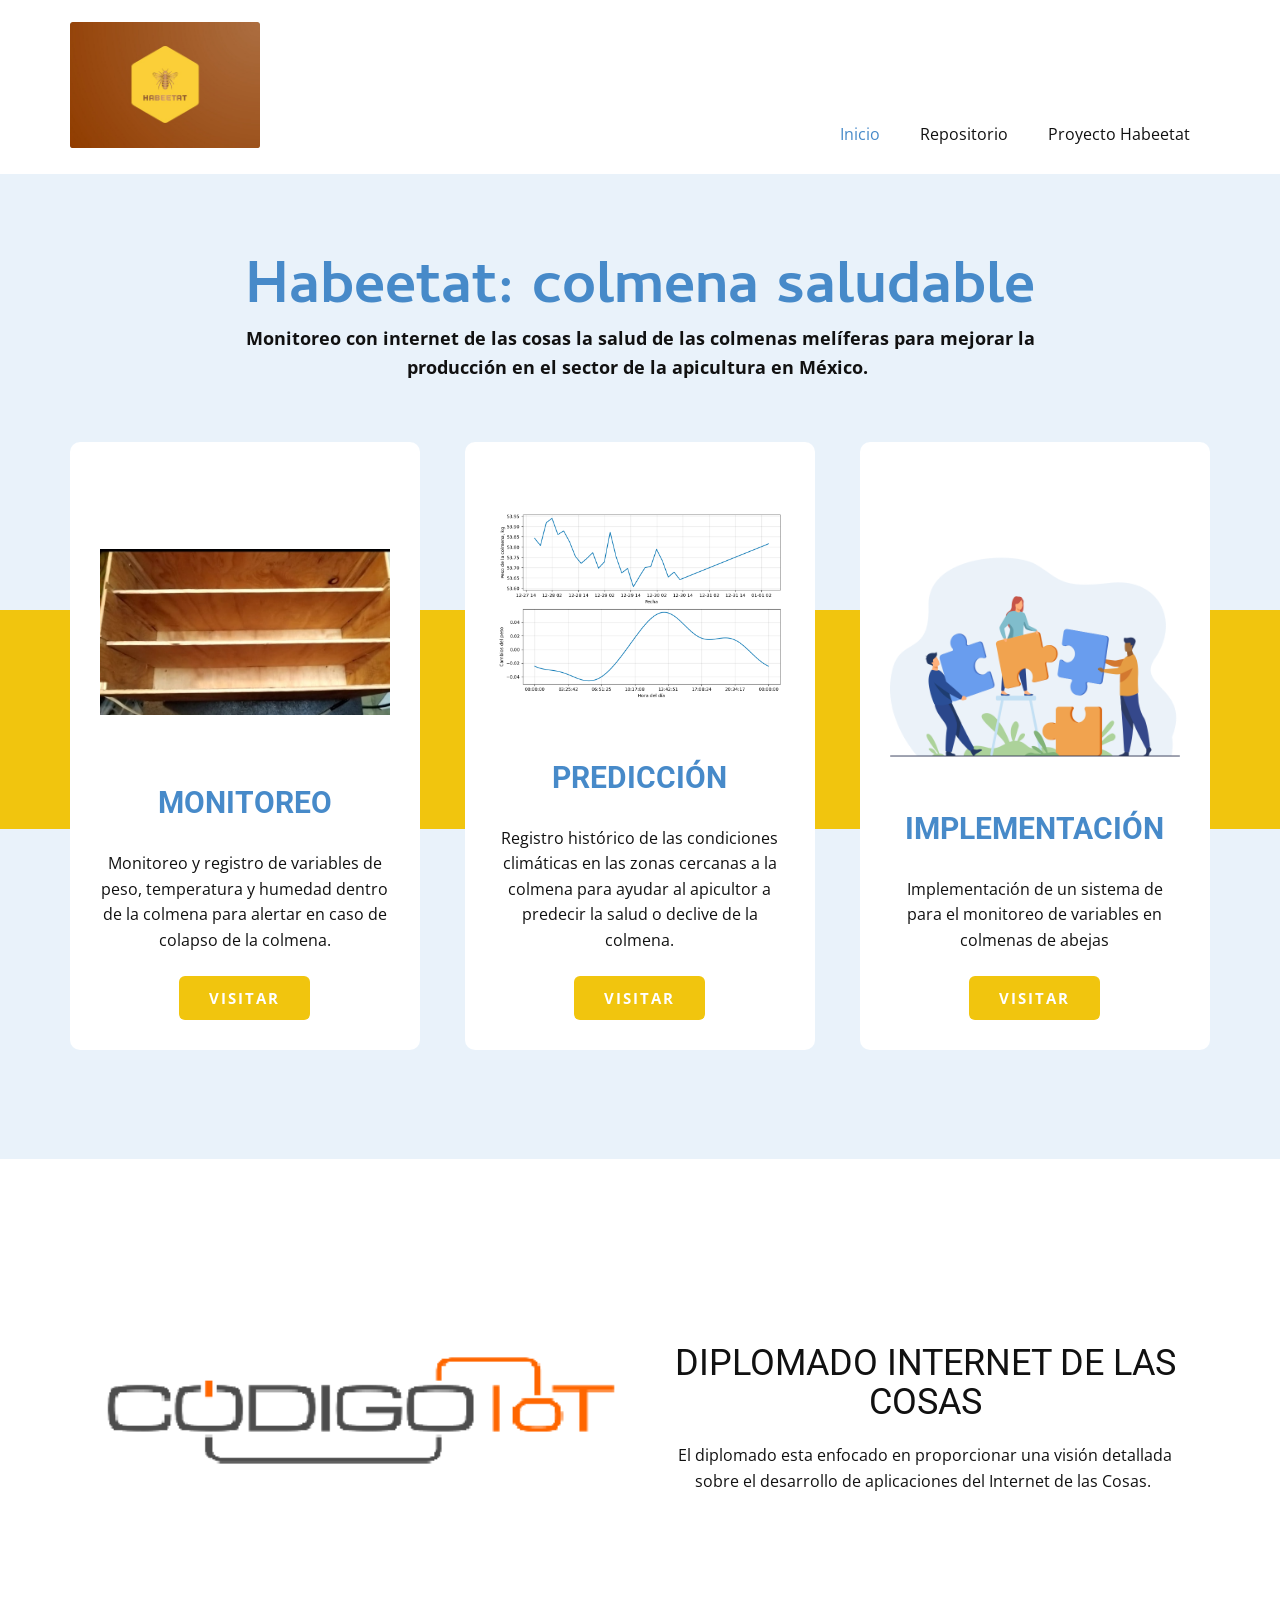
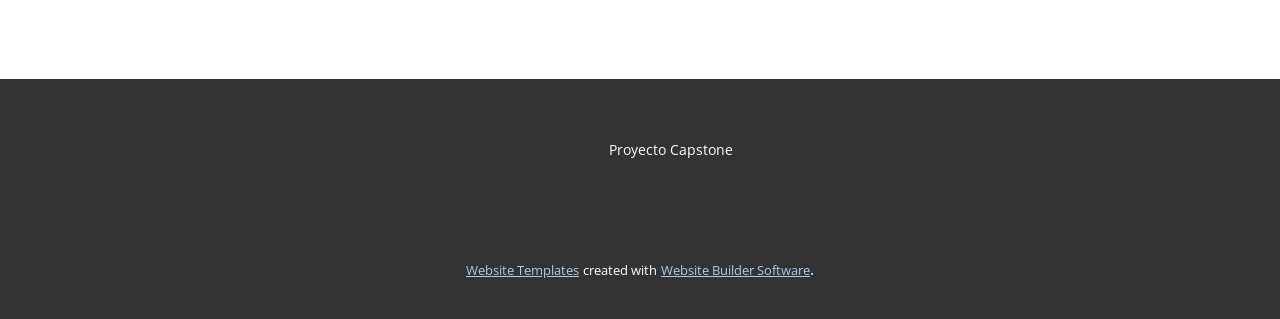
<file: Site_Web_Creacion/Site3/index.html>
<!DOCTYPE html>
<html style="font-size: 16px;" lang="es"><head>
    <meta name="viewport" content="width=device-width, initial-scale=1.0">
    <meta charset="utf-8">
    <meta name="keywords" content="Habeetat: colmena saludable">
    <meta name="description" content="">
    <title>Inicio</title>
    <link rel="stylesheet" href="nicepage.css" media="screen">
<link rel="stylesheet" href="Inicio.css" media="screen">
    <script class="u-script" type="text/javascript" src="jquery.js" defer=""></script>
    <script class="u-script" type="text/javascript" src="nicepage.js" defer=""></script>
    <meta name="generator" content="Nicepage 4.21.12, nicepage.com">
    <link id="u-theme-google-font" rel="stylesheet" href="https://fonts.googleapis.com/css?family=Roboto:100,100i,300,300i,400,400i,500,500i,700,700i,900,900i|Open+Sans:300,300i,400,400i,500,500i,600,600i,700,700i,800,800i">
    <link id="u-page-google-font" rel="stylesheet" href="https://fonts.googleapis.com/css?family=Cambay:400,400i,700,700i">
    
    
    
    <script type="application/ld+json">{
		"@context": "http://schema.org",
		"@type": "Organization",
		"name": "",
		"logo": "images/hb.jpeg"
}</script>
    <meta name="theme-color" content="#478ac9">
    <meta property="og:title" content="Inicio">
    <meta property="og:type" content="website">
  </head>
  <body data-home-page="Inicio.html" data-home-page-title="Inicio" class="u-body u-xl-mode" data-lang="es"><header class="u-clearfix u-header u-header" id="sec-6538"><div class="u-clearfix u-sheet u-sheet-1">
        <a href="https://nicepage.com" class="u-image u-logo u-image-1" data-image-width="825" data-image-height="544">
          <img src="images/hb.jpeg" class="u-logo-image u-logo-image-1">
        </a>
        <nav class="u-menu u-menu-one-level u-offcanvas u-menu-1">
          <div class="menu-collapse" style="font-size: 1rem; letter-spacing: 0px;">
            <a class="u-button-style u-custom-left-right-menu-spacing u-custom-padding-bottom u-custom-top-bottom-menu-spacing u-nav-link u-text-active-palette-1-base u-text-hover-palette-2-base" href="#">
              <svg class="u-svg-link" viewBox="0 0 24 24"><use xmlns:xlink="http://www.w3.org/1999/xlink" xlink:href="#menu-hamburger"></use></svg>
              <svg class="u-svg-content" version="1.1" id="menu-hamburger" viewBox="0 0 16 16" x="0px" y="0px" xmlns:xlink="http://www.w3.org/1999/xlink" xmlns="http://www.w3.org/2000/svg"><g><rect y="1" width="16" height="2"></rect><rect y="7" width="16" height="2"></rect><rect y="13" width="16" height="2"></rect>
</g></svg>
            </a>
          </div>
          <div class="u-custom-menu u-nav-container">
            <ul class="u-nav u-unstyled u-nav-1"><li class="u-nav-item"><a class="u-button-style u-nav-link u-text-active-palette-1-base u-text-hover-palette-2-base" href="Inicio.html" style="padding: 10px 20px;">Inicio</a>
</li><li class="u-nav-item"><a class="u-button-style u-nav-link u-text-active-palette-1-base u-text-hover-palette-2-base" href="Repositorio.html" style="padding: 10px 20px;">Repositorio</a>
</li><li class="u-nav-item"><a class="u-button-style u-nav-link u-text-active-palette-1-base u-text-hover-palette-2-base" href="Proyecto-Habeetat.html" style="padding: 10px 20px;">Proyecto Habeetat</a>
</li></ul>
          </div>
          <div class="u-custom-menu u-nav-container-collapse">
            <div class="u-black u-container-style u-inner-container-layout u-opacity u-opacity-95 u-sidenav">
              <div class="u-inner-container-layout u-sidenav-overflow">
                <div class="u-menu-close"></div>
                <ul class="u-align-center u-nav u-popupmenu-items u-unstyled u-nav-2"><li class="u-nav-item"><a class="u-button-style u-nav-link" href="Inicio.html">Inicio</a>
</li><li class="u-nav-item"><a class="u-button-style u-nav-link" href="Repositorio.html">Repositorio</a>
</li><li class="u-nav-item"><a class="u-button-style u-nav-link" href="Proyecto-Habeetat.html">Proyecto Habeetat</a>
</li></ul>
              </div>
            </div>
            <div class="u-black u-menu-overlay u-opacity u-opacity-70"></div>
          </div>
        </nav>
      </div></header>
    <section class="u-align-center u-clearfix u-palette-1-light-3 u-section-1" id="carousel_fc93">
      <h2 class="u-custom-font u-text u-text-default u-text-palette-1-base u-text-1">Habeetat: colmena saludable</h2>
      <p class="u-text u-text-2">Monitoreo con internet de las cosas
la salud de las colmenas melíferas para mejorar la producción en el sector de
la apicultura en México.&nbsp;</p>
      <div class="u-expanded-width u-palette-3-base u-shape u-shape-rectangle u-shape-1"></div>
      <div class="u-list u-list-1">
        <div class="u-repeater u-repeater-1">
          <div class="u-align-center u-container-style u-list-item u-radius-10 u-repeater-item u-shape-round u-white u-list-item-1">
            <div class="u-container-layout u-similar-container u-valign-bottom u-container-layout-1">
              <img alt="" class="u-expanded-width u-image u-image-contain u-image-default u-image-1" data-image-width="713" data-image-height="407" src="images/colmeproy.jpg">
              <h4 class="u-text u-text-default u-text-palette-1-base u-text-3">MONITOREO</h4>
              <p class="u-text u-text-4">Monitoreo y
  registro de variables de peso, temperatura y humedad dentro de la colmena para alertar en
  caso de colapso de la colmena.</p>
              <a href="Monitoreo.html" class="u-active-palette-1-light-2 u-btn u-btn-round u-button-style u-hover-palette-1-light-2 u-palette-3-base u-radius-6 u-text-active-palette-1-base u-text-body-alt-color u-text-hover-palette-1-base u-btn-1">VISITAR</a>
            </div>
          </div>
          <div class="u-align-center u-container-style u-list-item u-radius-10 u-repeater-item u-shape-round u-white u-list-item-2">
            <div class="u-container-layout u-similar-container u-valign-bottom u-container-layout-2">
              <img alt="" class="u-expanded-width u-image u-image-contain u-image-default u-image-2" data-image-width="900" data-image-height="600" src="images/analisis_tendencia.png">
              <h4 class="u-text u-text-default u-text-palette-1-base u-text-5">PREDICCIÓN</h4>
              <p class="u-text u-text-6"> Registro histórico de las condiciones
climáticas en las zonas cercanas a la colmena para ayudar al apicultor a
predecir la salud o declive de la colmena.</p>
              <a href="Prediccion.html" class="u-active-palette-1-light-2 u-btn u-btn-round u-button-style u-hover-palette-1-light-2 u-palette-3-base u-radius-6 u-text-active-palette-1-base u-text-body-alt-color u-text-hover-palette-1-base u-btn-2">VISITAR</a>
            </div>
          </div>
          <div class="u-align-center u-container-style u-list-item u-radius-10 u-repeater-item u-shape-round u-white u-list-item-3">
            <div class="u-container-layout u-similar-container u-valign-bottom u-container-layout-3">
              <img alt="" class="u-expanded-width u-image u-image-contain u-image-default u-image-3" data-image-width="700" data-image-height="500" src="images/6c7decbc-d9d3-4316-5906-19d76e6c84f3.png">
              <h4 class="u-text u-text-default u-text-palette-1-base u-text-7">IMPLEMENTACIÓN</h4>
              <p class="u-text u-text-8"> Implementación de un sistema de para el monitoreo de variables en colmenas de abejas</p>
              <a href="https://edu.codigoiot.com/course/view.php?id=977#section-1" class="u-active-palette-1-light-2 u-btn u-btn-round u-button-style u-hover-palette-1-light-2 u-palette-3-base u-radius-6 u-text-active-palette-1-base u-text-body-alt-color u-text-hover-palette-1-base u-btn-3">VISITAR</a>
            </div>
          </div>
        </div>
      </div>
    </section>
    <section class="u-clearfix u-section-2" id="sec-503a">
      <div class="u-clearfix u-sheet u-sheet-1">
        <div class="u-clearfix u-expanded-width u-layout-wrap u-layout-wrap-1">
          <div class="u-layout">
            <div class="u-layout-row">
              <div class="u-container-style u-layout-cell u-size-30 u-layout-cell-1">
                <div class="u-container-layout u-container-layout-1">
                  <img class="u-image u-image-contain u-image-round u-radius-10 u-image-1" src="images/codigoiot1.png" alt="" data-image-width="355" data-image-height="103">
                </div>
              </div>
              <div class="u-container-align-center u-container-style u-layout-cell u-size-30 u-layout-cell-2">
                <div class="u-container-layout u-valign-middle u-container-layout-2">
                  <h2 class="u-align-center u-text u-text-default u-text-1">DIPLOMADO INTERNET DE LAS COSAS</h2>
                  <p class="u-align-center u-text u-text-default u-text-2"> El diplomado esta enfocado en proporcionar una visión detallada sobre el desarrollo de aplicaciones del Internet de las Cosas.&nbsp;</p>
                </div>
              </div>
            </div>
          </div>
        </div>
      </div>
    </section>
    
    
    <footer class="u-align-center u-clearfix u-footer u-grey-80 u-footer" id="sec-a3a4"><div class="u-clearfix u-sheet u-valign-middle u-sheet-1">
        <p class="u-small-text u-text u-text-variant u-text-1">Proyecto Capstone</p>
      </div></footer>
    <section class="u-backlink u-clearfix u-grey-80">
      <a class="u-link" href="https://nicepage.com/website-templates" target="_blank">
        <span>Website Templates</span>
      </a>
      <p class="u-text">
        <span>created with</span>
      </p>
      <a class="u-link" href="" target="_blank">
        <span>Website Builder Software</span>
      </a>. 
    </section>
  
</body></html>
</file>
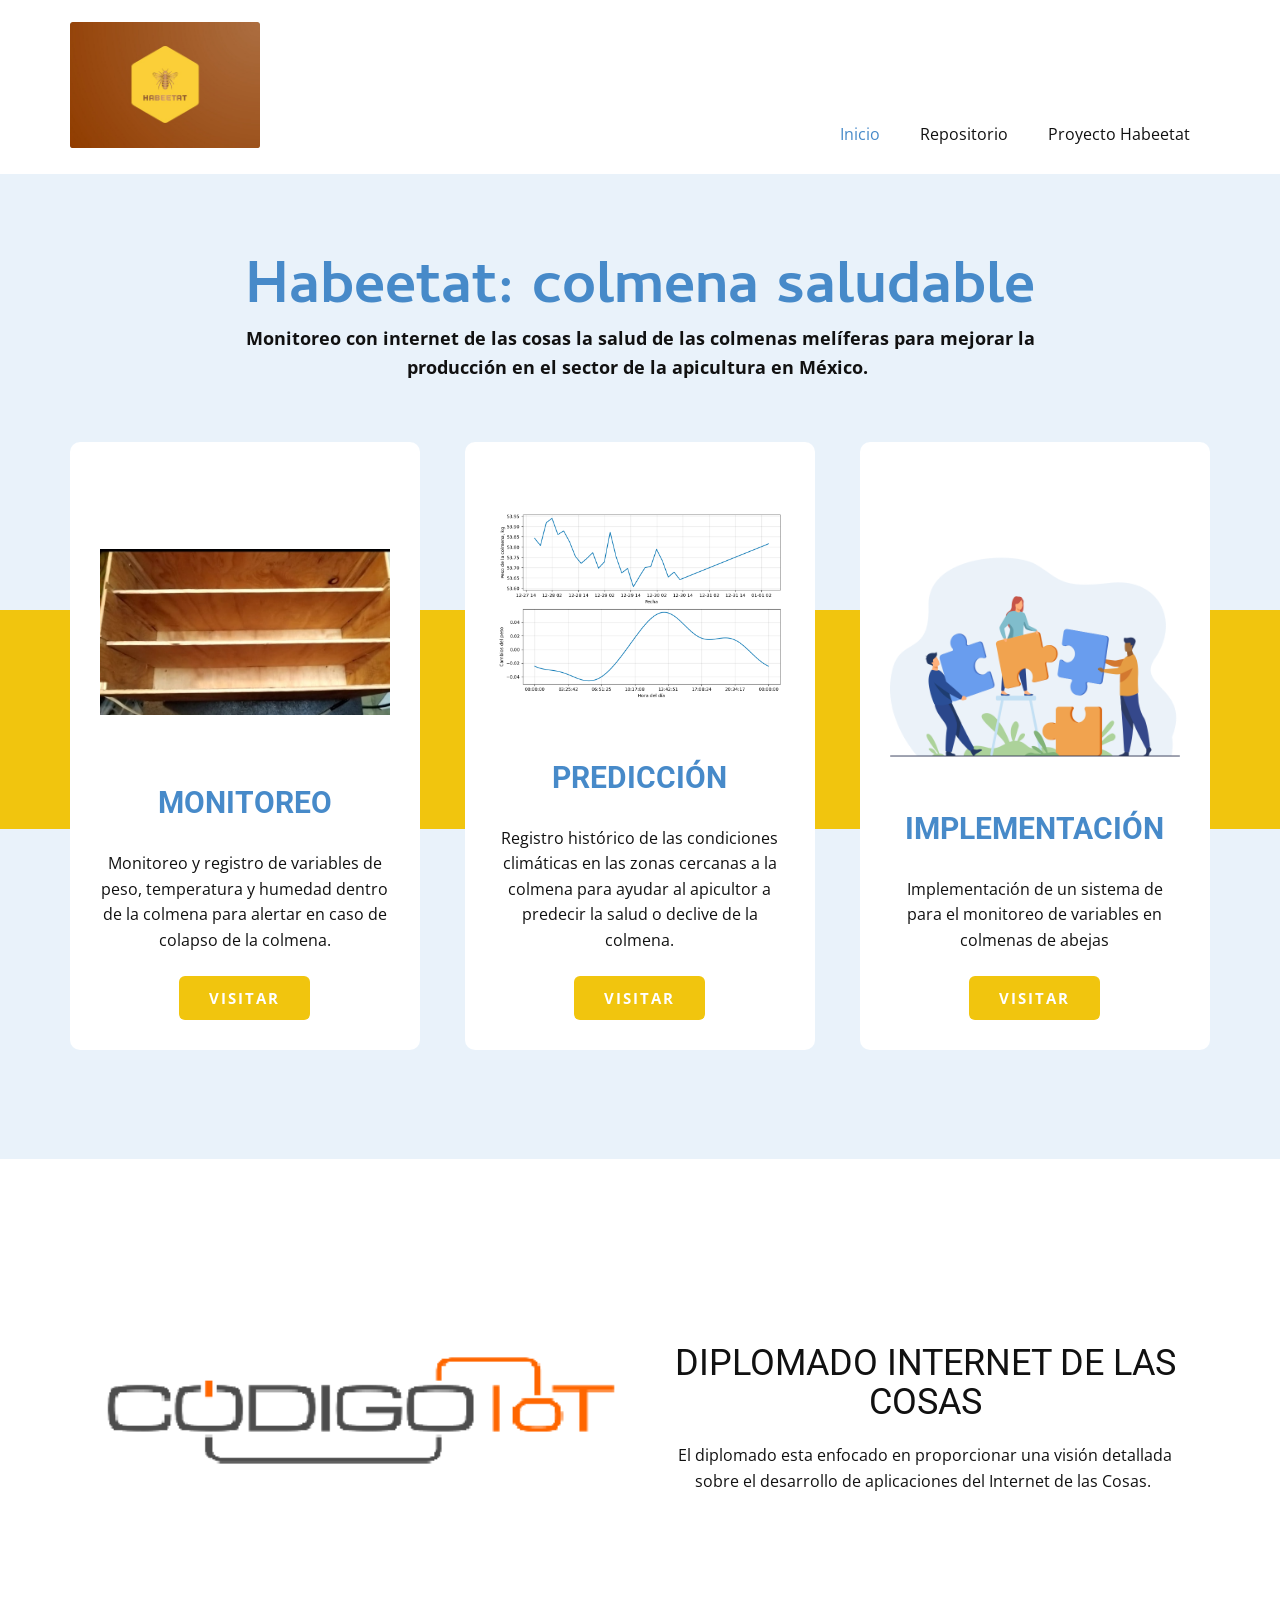
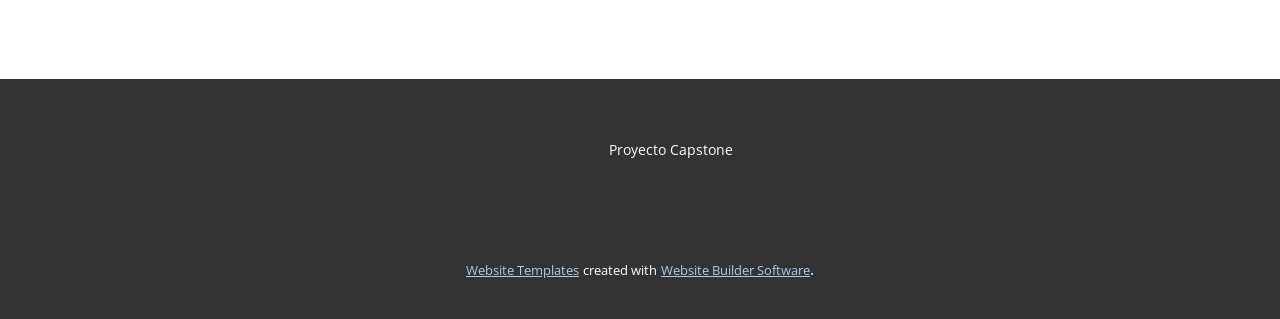
<file: Site_Web_Creacion/Site3/Inicio.html>
<!DOCTYPE html>
<html style="font-size: 16px;" lang="es"><head>
    <meta name="viewport" content="width=device-width, initial-scale=1.0">
    <meta charset="utf-8">
    <meta name="keywords" content="Habeetat: colmena saludable">
    <meta name="description" content="">
    <title>Inicio</title>
    <link rel="stylesheet" href="nicepage.css" media="screen">
<link rel="stylesheet" href="Inicio.css" media="screen">
    <script class="u-script" type="text/javascript" src="jquery.js" defer=""></script>
    <script class="u-script" type="text/javascript" src="nicepage.js" defer=""></script>
    <meta name="generator" content="Nicepage 4.21.12, nicepage.com">
    <link id="u-theme-google-font" rel="stylesheet" href="https://fonts.googleapis.com/css?family=Roboto:100,100i,300,300i,400,400i,500,500i,700,700i,900,900i|Open+Sans:300,300i,400,400i,500,500i,600,600i,700,700i,800,800i">
    <link id="u-page-google-font" rel="stylesheet" href="https://fonts.googleapis.com/css?family=Cambay:400,400i,700,700i">
    
    
    
    <script type="application/ld+json">{
		"@context": "http://schema.org",
		"@type": "Organization",
		"name": "",
		"logo": "images/hb.jpeg"
}</script>
    <meta name="theme-color" content="#478ac9">
    <meta property="og:title" content="Inicio">
    <meta property="og:type" content="website">
  </head>
  <body class="u-body u-xl-mode" data-lang="es"><header class="u-clearfix u-header u-header" id="sec-6538"><div class="u-clearfix u-sheet u-sheet-1">
        <a href="https://nicepage.com" class="u-image u-logo u-image-1" data-image-width="825" data-image-height="544">
          <img src="images/hb.jpeg" class="u-logo-image u-logo-image-1">
        </a>
        <nav class="u-menu u-menu-one-level u-offcanvas u-menu-1">
          <div class="menu-collapse" style="font-size: 1rem; letter-spacing: 0px;">
            <a class="u-button-style u-custom-left-right-menu-spacing u-custom-padding-bottom u-custom-top-bottom-menu-spacing u-nav-link u-text-active-palette-1-base u-text-hover-palette-2-base" href="#">
              <svg class="u-svg-link" viewBox="0 0 24 24"><use xmlns:xlink="http://www.w3.org/1999/xlink" xlink:href="#menu-hamburger"></use></svg>
              <svg class="u-svg-content" version="1.1" id="menu-hamburger" viewBox="0 0 16 16" x="0px" y="0px" xmlns:xlink="http://www.w3.org/1999/xlink" xmlns="http://www.w3.org/2000/svg"><g><rect y="1" width="16" height="2"></rect><rect y="7" width="16" height="2"></rect><rect y="13" width="16" height="2"></rect>
</g></svg>
            </a>
          </div>
          <div class="u-custom-menu u-nav-container">
            <ul class="u-nav u-unstyled u-nav-1"><li class="u-nav-item"><a class="u-button-style u-nav-link u-text-active-palette-1-base u-text-hover-palette-2-base" href="Inicio.html" style="padding: 10px 20px;">Inicio</a>
</li><li class="u-nav-item"><a class="u-button-style u-nav-link u-text-active-palette-1-base u-text-hover-palette-2-base" href="Repositorio.html" style="padding: 10px 20px;">Repositorio</a>
</li><li class="u-nav-item"><a class="u-button-style u-nav-link u-text-active-palette-1-base u-text-hover-palette-2-base" href="Proyecto-Habeetat.html" style="padding: 10px 20px;">Proyecto Habeetat</a>
</li></ul>
          </div>
          <div class="u-custom-menu u-nav-container-collapse">
            <div class="u-black u-container-style u-inner-container-layout u-opacity u-opacity-95 u-sidenav">
              <div class="u-inner-container-layout u-sidenav-overflow">
                <div class="u-menu-close"></div>
                <ul class="u-align-center u-nav u-popupmenu-items u-unstyled u-nav-2"><li class="u-nav-item"><a class="u-button-style u-nav-link" href="Inicio.html">Inicio</a>
</li><li class="u-nav-item"><a class="u-button-style u-nav-link" href="Repositorio.html">Repositorio</a>
</li><li class="u-nav-item"><a class="u-button-style u-nav-link" href="Proyecto-Habeetat.html">Proyecto Habeetat</a>
</li></ul>
              </div>
            </div>
            <div class="u-black u-menu-overlay u-opacity u-opacity-70"></div>
          </div>
        </nav>
      </div></header>
    <section class="u-align-center u-clearfix u-palette-1-light-3 u-section-1" id="carousel_fc93">
      <h2 class="u-custom-font u-text u-text-default u-text-palette-1-base u-text-1">Habeetat: colmena saludable</h2>
      <p class="u-text u-text-2">Monitoreo con internet de las cosas
la salud de las colmenas melíferas para mejorar la producción en el sector de
la apicultura en México.&nbsp;</p>
      <div class="u-expanded-width u-palette-3-base u-shape u-shape-rectangle u-shape-1"></div>
      <div class="u-list u-list-1">
        <div class="u-repeater u-repeater-1">
          <div class="u-align-center u-container-style u-list-item u-radius-10 u-repeater-item u-shape-round u-white u-list-item-1">
            <div class="u-container-layout u-similar-container u-valign-bottom u-container-layout-1">
              <img alt="" class="u-expanded-width u-image u-image-contain u-image-default u-image-1" data-image-width="713" data-image-height="407" src="images/colmeproy.jpg">
              <h4 class="u-text u-text-default u-text-palette-1-base u-text-3">MONITOREO</h4>
              <p class="u-text u-text-4">Monitoreo y
  registro de variables de peso, temperatura y humedad dentro de la colmena para alertar en
  caso de colapso de la colmena.</p>
              <a href="Monitoreo.html" class="u-active-palette-1-light-2 u-btn u-btn-round u-button-style u-hover-palette-1-light-2 u-palette-3-base u-radius-6 u-text-active-palette-1-base u-text-body-alt-color u-text-hover-palette-1-base u-btn-1">VISITAR</a>
            </div>
          </div>
          <div class="u-align-center u-container-style u-list-item u-radius-10 u-repeater-item u-shape-round u-white u-list-item-2">
            <div class="u-container-layout u-similar-container u-valign-bottom u-container-layout-2">
              <img alt="" class="u-expanded-width u-image u-image-contain u-image-default u-image-2" data-image-width="900" data-image-height="600" src="images/analisis_tendencia.png">
              <h4 class="u-text u-text-default u-text-palette-1-base u-text-5">PREDICCIÓN</h4>
              <p class="u-text u-text-6"> Registro histórico de las condiciones
climáticas en las zonas cercanas a la colmena para ayudar al apicultor a
predecir la salud o declive de la colmena.</p>
              <a href="Prediccion.html" class="u-active-palette-1-light-2 u-btn u-btn-round u-button-style u-hover-palette-1-light-2 u-palette-3-base u-radius-6 u-text-active-palette-1-base u-text-body-alt-color u-text-hover-palette-1-base u-btn-2">VISITAR</a>
            </div>
          </div>
          <div class="u-align-center u-container-style u-list-item u-radius-10 u-repeater-item u-shape-round u-white u-list-item-3">
            <div class="u-container-layout u-similar-container u-valign-bottom u-container-layout-3">
              <img alt="" class="u-expanded-width u-image u-image-contain u-image-default u-image-3" data-image-width="700" data-image-height="500" src="images/6c7decbc-d9d3-4316-5906-19d76e6c84f3.png">
              <h4 class="u-text u-text-default u-text-palette-1-base u-text-7">IMPLEMENTACIÓN</h4>
              <p class="u-text u-text-8"> Implementación de un sistema de para el monitoreo de variables en colmenas de abejas</p>
              <a href="https://edu.codigoiot.com/course/view.php?id=977#section-1" class="u-active-palette-1-light-2 u-btn u-btn-round u-button-style u-hover-palette-1-light-2 u-palette-3-base u-radius-6 u-text-active-palette-1-base u-text-body-alt-color u-text-hover-palette-1-base u-btn-3">VISITAR</a>
            </div>
          </div>
        </div>
      </div>
    </section>
    <section class="u-clearfix u-section-2" id="sec-503a">
      <div class="u-clearfix u-sheet u-sheet-1">
        <div class="u-clearfix u-expanded-width u-layout-wrap u-layout-wrap-1">
          <div class="u-layout">
            <div class="u-layout-row">
              <div class="u-container-style u-layout-cell u-size-30 u-layout-cell-1">
                <div class="u-container-layout u-container-layout-1">
                  <img class="u-image u-image-contain u-image-round u-radius-10 u-image-1" src="images/codigoiot1.png" alt="" data-image-width="355" data-image-height="103">
                </div>
              </div>
              <div class="u-container-align-center u-container-style u-layout-cell u-size-30 u-layout-cell-2">
                <div class="u-container-layout u-valign-middle u-container-layout-2">
                  <h2 class="u-align-center u-text u-text-default u-text-1">DIPLOMADO INTERNET DE LAS COSAS</h2>
                  <p class="u-align-center u-text u-text-default u-text-2"> El diplomado esta enfocado en proporcionar una visión detallada sobre el desarrollo de aplicaciones del Internet de las Cosas.&nbsp;</p>
                </div>
              </div>
            </div>
          </div>
        </div>
      </div>
    </section>
    
    
    <footer class="u-align-center u-clearfix u-footer u-grey-80 u-footer" id="sec-a3a4"><div class="u-clearfix u-sheet u-valign-middle u-sheet-1">
        <p class="u-small-text u-text u-text-variant u-text-1">Proyecto Capstone</p>
      </div></footer>
    <section class="u-backlink u-clearfix u-grey-80">
      <a class="u-link" href="https://nicepage.com/website-templates" target="_blank">
        <span>Website Templates</span>
      </a>
      <p class="u-text">
        <span>created with</span>
      </p>
      <a class="u-link" href="" target="_blank">
        <span>Website Builder Software</span>
      </a>. 
    </section>
  
</body></html>
</file>
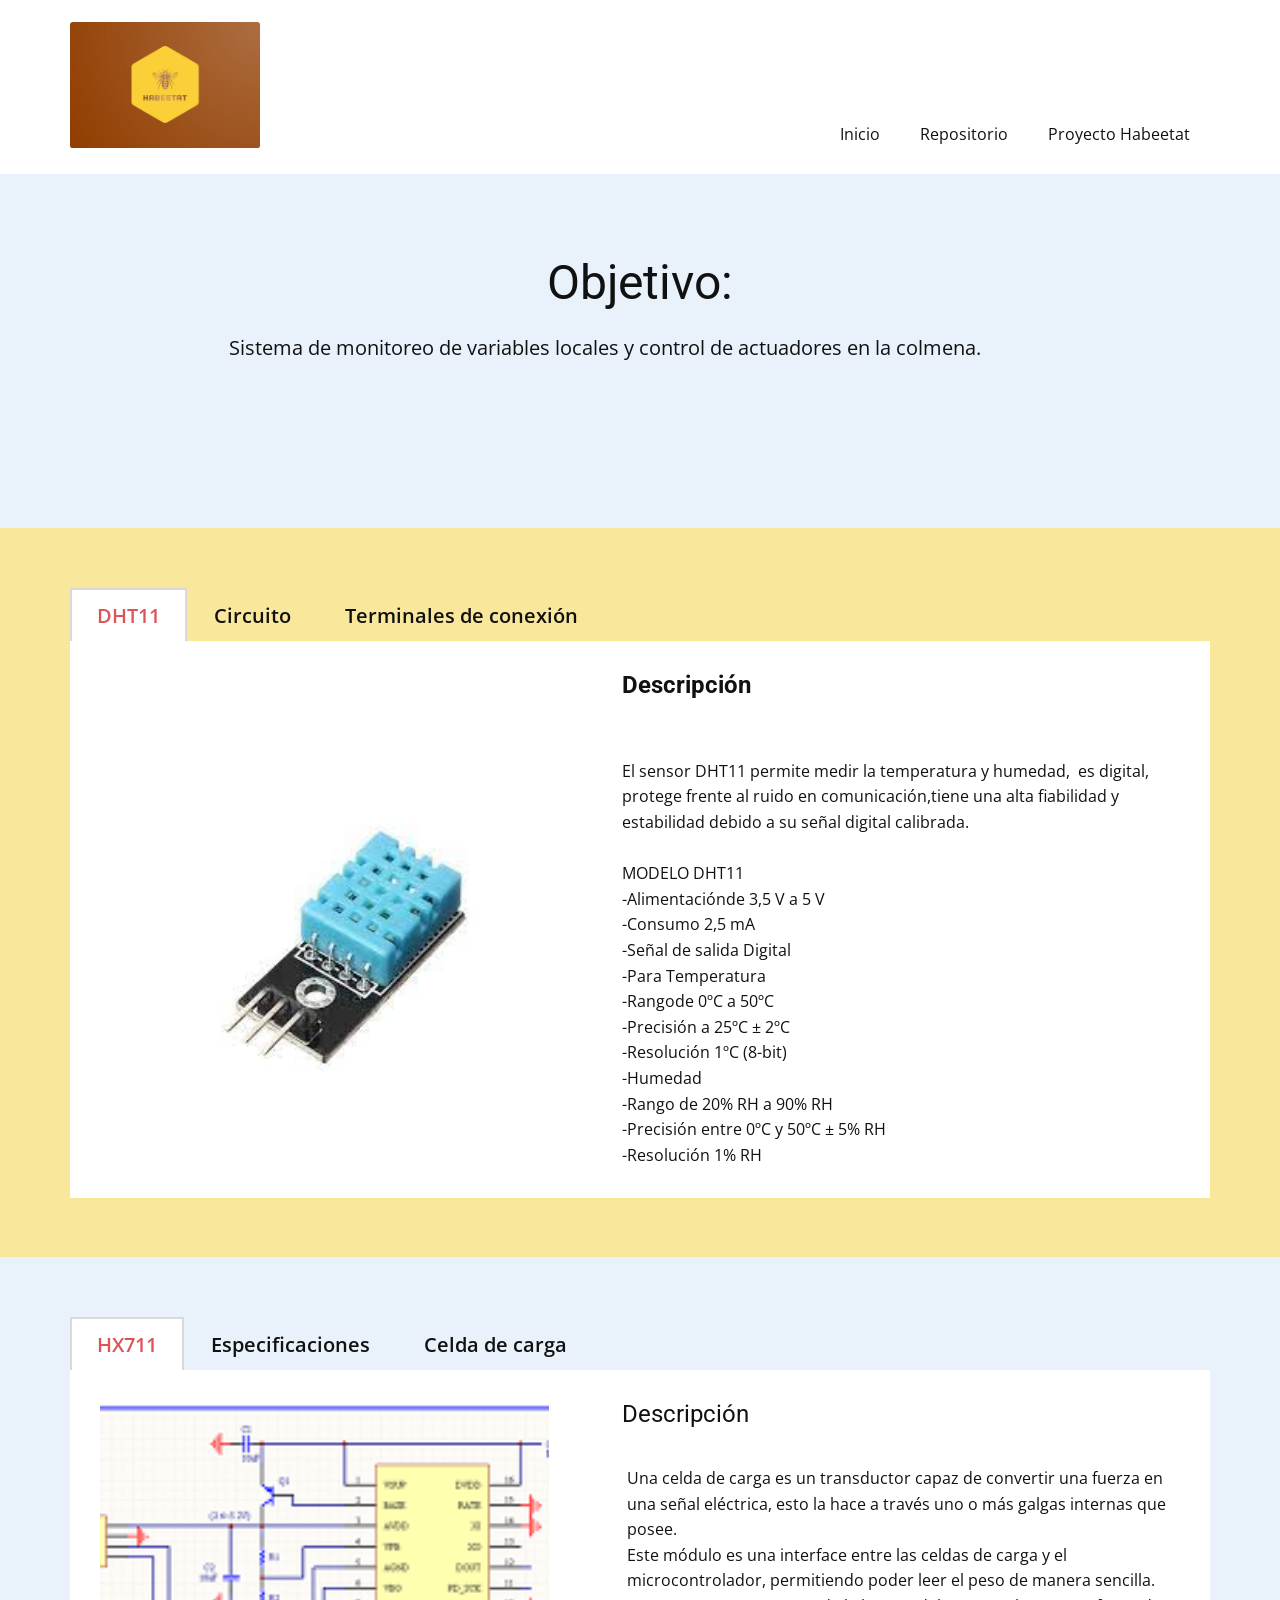
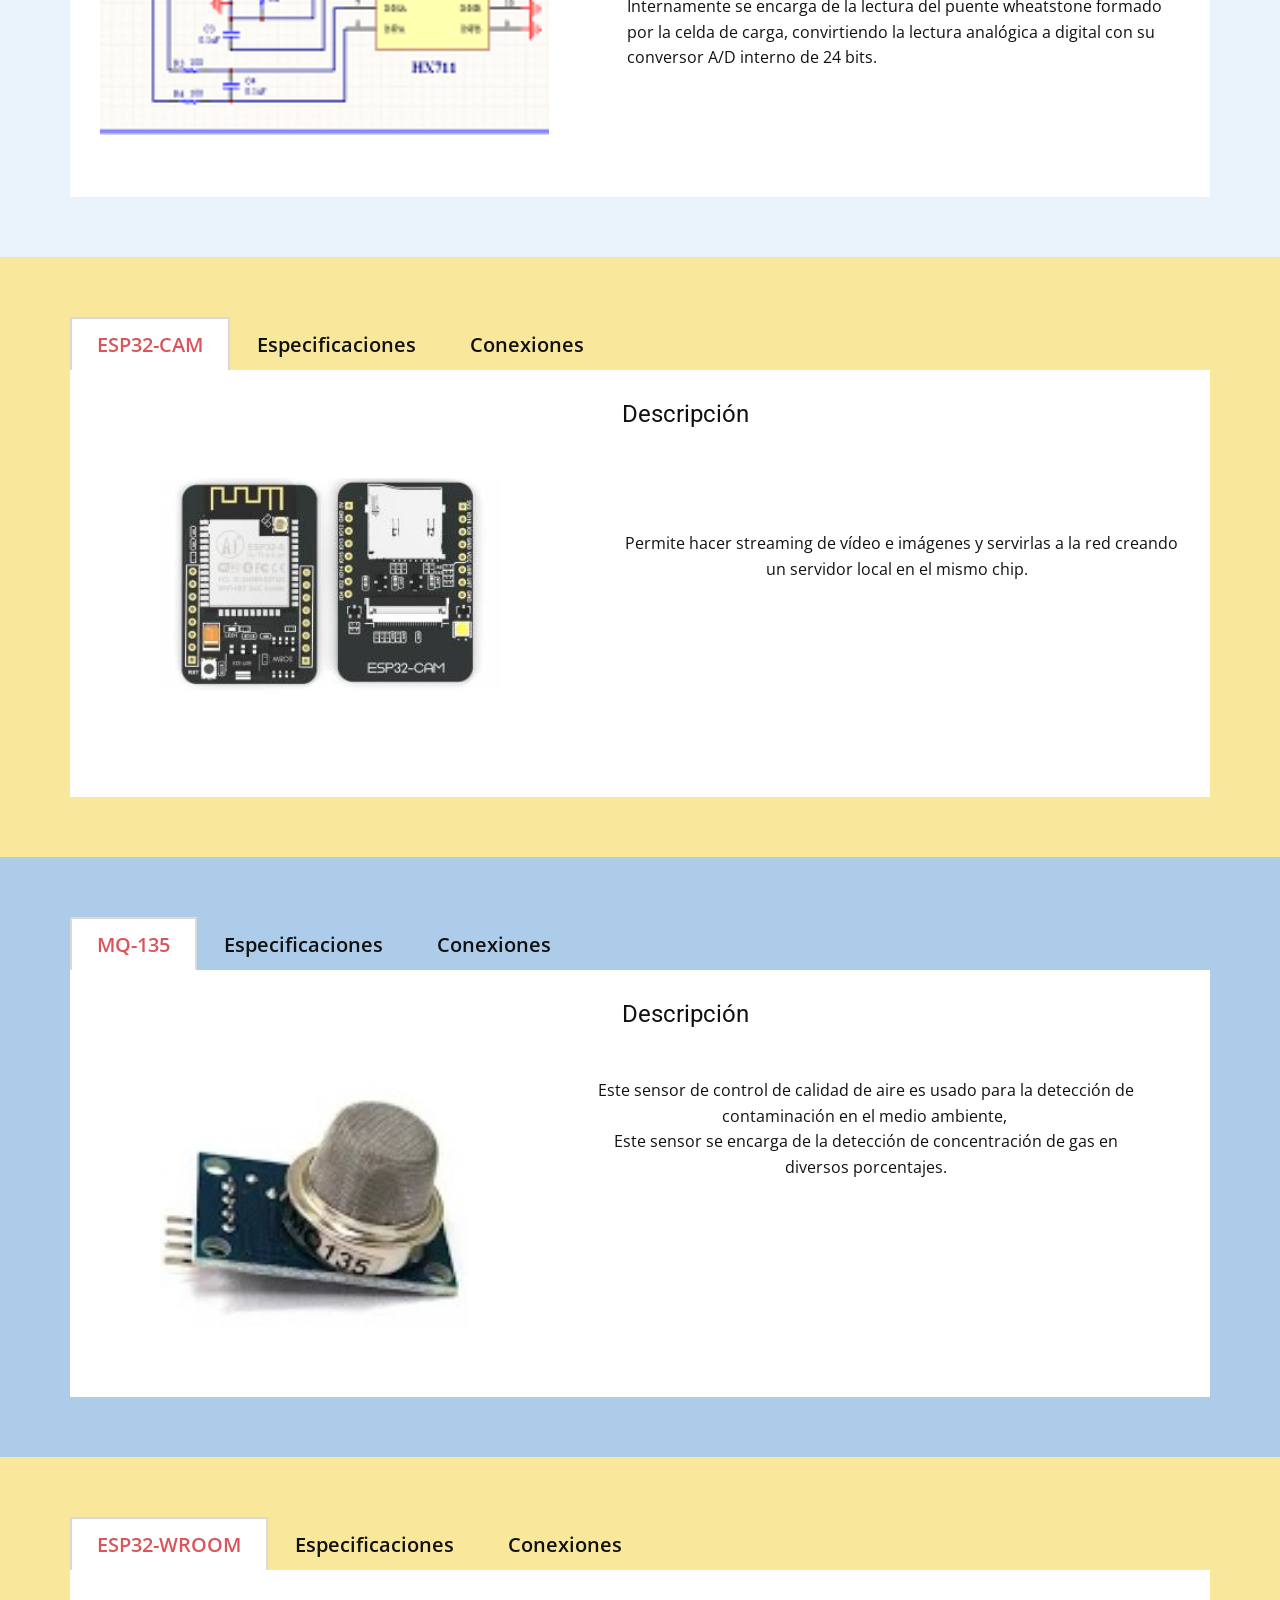
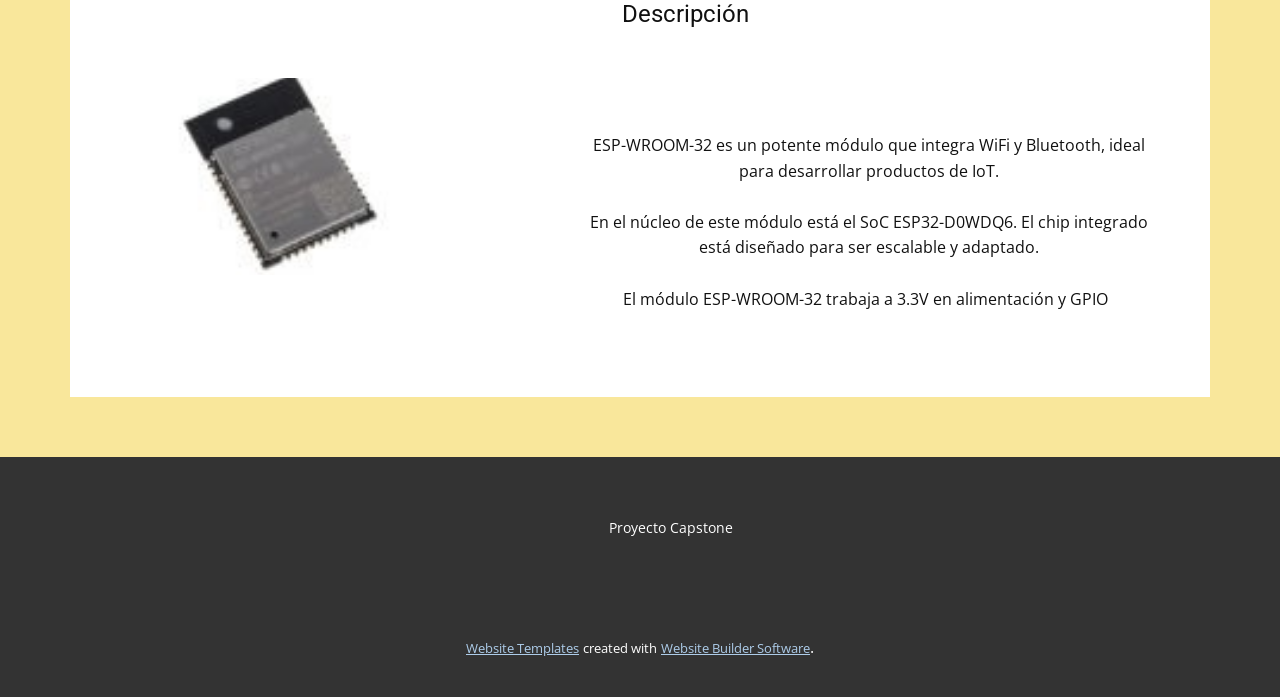
<file: Site_Web_Creacion/Site3/Monitoreo.html>
<!DOCTYPE html>
<html style="font-size: 16px;" lang="es"><head>
    <meta name="viewport" content="width=device-width, initial-scale=1.0">
    <meta charset="utf-8">
    <meta name="keywords" content="Objetivo:, En la experimentación de está práctica se debe de contar con el siguiente software libre:">
    <meta name="description" content="">
    <title>Monitoreo</title>
    <link rel="stylesheet" href="nicepage.css" media="screen">
<link rel="stylesheet" href="Monitoreo.css" media="screen">
    <script class="u-script" type="text/javascript" src="jquery.js" defer=""></script>
    <script class="u-script" type="text/javascript" src="nicepage.js" defer=""></script>
    <meta name="generator" content="Nicepage 4.21.12, nicepage.com">
    <link id="u-theme-google-font" rel="stylesheet" href="https://fonts.googleapis.com/css?family=Roboto:100,100i,300,300i,400,400i,500,500i,700,700i,900,900i|Open+Sans:300,300i,400,400i,500,500i,600,600i,700,700i,800,800i">
    
    
    
    
    
    
    
    <script type="application/ld+json">{
		"@context": "http://schema.org",
		"@type": "Organization",
		"name": "",
		"logo": "images/hb.jpeg"
}</script>
    <meta name="theme-color" content="#478ac9">
    <meta property="og:title" content="Monitoreo">
    <meta property="og:type" content="website">
  </head>
  <body class="u-body u-xl-mode" data-lang="es"><header class="u-clearfix u-header u-header" id="sec-6538"><div class="u-clearfix u-sheet u-sheet-1">
        <a href="https://nicepage.com" class="u-image u-logo u-image-1" data-image-width="825" data-image-height="544">
          <img src="images/hb.jpeg" class="u-logo-image u-logo-image-1">
        </a>
        <nav class="u-menu u-menu-one-level u-offcanvas u-menu-1">
          <div class="menu-collapse" style="font-size: 1rem; letter-spacing: 0px;">
            <a class="u-button-style u-custom-left-right-menu-spacing u-custom-padding-bottom u-custom-top-bottom-menu-spacing u-nav-link u-text-active-palette-1-base u-text-hover-palette-2-base" href="#">
              <svg class="u-svg-link" viewBox="0 0 24 24"><use xmlns:xlink="http://www.w3.org/1999/xlink" xlink:href="#menu-hamburger"></use></svg>
              <svg class="u-svg-content" version="1.1" id="menu-hamburger" viewBox="0 0 16 16" x="0px" y="0px" xmlns:xlink="http://www.w3.org/1999/xlink" xmlns="http://www.w3.org/2000/svg"><g><rect y="1" width="16" height="2"></rect><rect y="7" width="16" height="2"></rect><rect y="13" width="16" height="2"></rect>
</g></svg>
            </a>
          </div>
          <div class="u-custom-menu u-nav-container">
            <ul class="u-nav u-unstyled u-nav-1"><li class="u-nav-item"><a class="u-button-style u-nav-link u-text-active-palette-1-base u-text-hover-palette-2-base" href="Inicio.html" style="padding: 10px 20px;">Inicio</a>
</li><li class="u-nav-item"><a class="u-button-style u-nav-link u-text-active-palette-1-base u-text-hover-palette-2-base" href="Repositorio.html" style="padding: 10px 20px;">Repositorio</a>
</li><li class="u-nav-item"><a class="u-button-style u-nav-link u-text-active-palette-1-base u-text-hover-palette-2-base" href="Proyecto-Habeetat.html" style="padding: 10px 20px;">Proyecto Habeetat</a>
</li></ul>
          </div>
          <div class="u-custom-menu u-nav-container-collapse">
            <div class="u-black u-container-style u-inner-container-layout u-opacity u-opacity-95 u-sidenav">
              <div class="u-inner-container-layout u-sidenav-overflow">
                <div class="u-menu-close"></div>
                <ul class="u-align-center u-nav u-popupmenu-items u-unstyled u-nav-2"><li class="u-nav-item"><a class="u-button-style u-nav-link" href="Inicio.html">Inicio</a>
</li><li class="u-nav-item"><a class="u-button-style u-nav-link" href="Repositorio.html">Repositorio</a>
</li><li class="u-nav-item"><a class="u-button-style u-nav-link" href="Proyecto-Habeetat.html">Proyecto Habeetat</a>
</li></ul>
              </div>
            </div>
            <div class="u-black u-menu-overlay u-opacity u-opacity-70"></div>
          </div>
        </nav>
      </div></header>
    <section class="u-align-center u-clearfix u-palette-1-light-3 u-section-1" id="sec-049f">
      <div class="u-clearfix u-sheet u-sheet-1">
        <h1 class="u-text u-text-default u-text-1">Objetivo:</h1>
        <p class="u-text u-text-2"> Sistema de monitoreo de variables locales y control de actuadores en​ la
colmena.​&nbsp;</p>
      </div>
    </section>
    <section class="u-align-center u-clearfix u-palette-3-light-2 u-section-2" id="sec-e020">
      <div class="u-clearfix u-sheet u-valign-middle u-sheet-1">
        <div class="u-expanded-width u-tabs u-tabs-1">
          <ul class="u-border-1 u-border-grey-25 u-tab-list u-unstyled" role="tablist">
            <li class="u-tab-item" role="presentation">
              <a class="active u-active-white u-border-2 u-border-active-grey-15 u-border-hover-grey-15 u-border-no-bottom u-button-style u-tab-link u-text-active-palette-2-base u-text-hover-black u-tab-link-1" id="link-tab-ed10" href="#tab-ed10" role="tab" aria-controls="tab-ed10" aria-selected="true">DHT11</a>
            </li>
            <li class="u-tab-item" role="presentation">
              <a class="u-active-white u-border-2 u-border-active-grey-15 u-border-hover-grey-15 u-border-no-bottom u-button-style u-tab-link u-text-active-palette-2-base u-text-hover-black u-tab-link-2" id="link-tab-da73" href="#tab-da73" role="tab" aria-controls="tab-da73" aria-selected="false">Circuito</a>
            </li>
            <li class="u-tab-item" role="presentation">
              <a class="u-active-white u-border-2 u-border-active-grey-15 u-border-hover-grey-15 u-border-no-bottom u-button-style u-tab-link u-text-active-palette-2-base u-text-hover-black u-tab-link-3" id="link-tab-a124" href="#tab-a124" role="tab" aria-controls="tab-a124" aria-selected="false">Terminales de conexión</a>
            </li>
          </ul>
          <div class="u-tab-content">
            <div class="u-container-style u-tab-active u-tab-pane u-white u-tab-pane-1" id="tab-ed10" role="tabpanel" aria-labelledby="link-tab-ed10">
              <div class="u-container-layout u-container-layout-1">
                <h4 class="u-text u-text-1">Descripción</h4>
                <p class="u-text u-text-2">El sensor DHT11 permite medir la temperatura y humedad,&nbsp;&nbsp;es digital, protege frente al ruido en comunicación,tiene una alta fiabilidad y estabilidad&nbsp;debido a su señal digital calibrada.<br>
                  <br>MODELO DHT11<br>-Alimentaciónde 3,5 V a 5 V<br>-Consumo 2,5 mA<br>-Señal de salida Digital<br>-Para Temperatura<br>-Rangode 0ºC a 50ºC<br>-Precisión a 25ºC&nbsp;± 2ºC<br>-Resolución 1ºC (8-bit)<br>-Humedad&nbsp;<br>-Rango de 20% RH a 90% RH<br>-Precisión entre 0ºC y 50ºC ± 5% RH<br>-Resolución 1% RH<br>
                </p>
                <img alt="" class="u-image u-image-default u-image-1" data-image-width="225" data-image-height="225" src="images/sensortemp.jpg">
              </div>
            </div>
            <div class="u-container-style u-tab-pane u-white u-tab-pane-2" id="tab-da73" role="tabpanel" aria-labelledby="link-tab-da73">
              <div class="u-container-layout u-container-layout-2">
                <img class="u-image u-image-contain u-image-round u-radius-10 u-image-2" src="images/circuitohyt.png" alt="" data-image-width="1562" data-image-height="825">
              </div>
            </div>
            <div class="u-container-style u-tab-pane u-white u-tab-pane-3" id="tab-a124" role="tabpanel" aria-labelledby="link-tab-a124">
              <div class="u-container-layout u-container-layout-3">
                <div class="fr-view u-clearfix u-rich-text u-text u-text-3">
                  <p>Terminales de Conexión de ESP32-CAM a DHT11</p>
                  <table border="0" cellpadding="0" cellspacing="0" style="background:white;border-collapse:collapse;mso-yfti-tbllook:1184;">
                    <thead>
                      <tr style="mso-yfti-irow:0;mso-yfti-firstrow:yes;">
                        <td style="padding:.75pt .75pt .75pt .75pt;">
                          <p>ESP32-CAM</p>
                        </td>
                        <td style="padding:.75pt .75pt .75pt .75pt;">
                          <p>DHT11</p>
                        </td>
                      </tr>
                    </thead>
                    <tbody>
                      <tr style="mso-yfti-irow:1;">
                        <td style="padding:.75pt .75pt .75pt .75pt;">
                          <p>GPIO 2</p>
                        </td>
                        <td style="padding:.75pt .75pt .75pt .75pt;">
                          <p>DATA</p>
                        </td>
                      </tr>
                      <tr style="mso-yfti-irow:2;">
                        <td style="padding:.75pt .75pt .75pt .75pt;">
                          <p>5V</p>
                        </td>
                        <td style="padding:.75pt .75pt .75pt .75pt;">
                          <p>Vcc</p>
                        </td>
                      </tr>
                      <tr style="mso-yfti-irow:3;mso-yfti-lastrow:yes;">
                        <td style="padding:.75pt .75pt .75pt .75pt;">
                          <p>GND</p>
                        </td>
                        <td style="padding:.75pt .75pt .75pt .75pt;">
                          <p>GND</p>
                        </td>
                      </tr>
                    </tbody>
                  </table>
                  <p>Terminales de Conexión de ESP32-CAM a HX711 &nbsp;</p>
                  <p>&nbsp;</p>
                  <table border="0" cellpadding="0" cellspacing="0" style="background:white;border-collapse:collapse;mso-yfti-tbllook:1184;">
                    <thead>
                      <tr style="mso-yfti-irow:0;mso-yfti-firstrow:yes;">
                        <td style="padding:.75pt .75pt .75pt .75pt;">
                          <p>ESP32-CAM</p>
                        </td>
                        <td style="padding:.75pt .75pt .75pt .75pt;">
                          <p>HX711</p>
                        </td>
                      </tr>
                    </thead>
                    <tbody>
                      <tr style="mso-yfti-irow:1;">
                        <td style="padding:.75pt .75pt .75pt .75pt;">
                          <p>Vcc = 5V</p>
                        </td>
                        <td style="padding:.75pt .75pt .75pt .75pt;">
                          <p>Vcc</p>
                        </td>
                      </tr>
                      <tr style="mso-yfti-irow:2;">
                        <td style="padding:.75pt .75pt .75pt .75pt;">
                          <p>GND</p>
                        </td>
                        <td style="padding:.75pt .75pt .75pt .75pt;">
                          <p>GND</p>
                        </td>
                      </tr>
                      <tr style="mso-yfti-irow:3;">
                        <td style="padding:.75pt .75pt .75pt .75pt;">
                          <p>GPIO 12</p>
                        </td>
                        <td style="padding:.75pt .75pt .75pt .75pt;">
                          <p>SCK</p>
                        </td>
                      </tr>
                      <tr style="mso-yfti-irow:4;mso-yfti-lastrow:yes;">
                        <td style="padding:.75pt .75pt .75pt .75pt;">
                          <p>GPIO 13</p>
                        </td>
                        <td style="padding:.75pt .75pt .75pt .75pt;">
                          <p>DT</p>
                        </td>
                      </tr>
                    </tbody>
                  </table>
                  <p>Terminales de Conexión de ESP32-CAM a MOC3043 &nbsp;&nbsp;</p>
                  <table border="0" cellpadding="0" cellspacing="0" style="background:white;border-collapse:collapse;mso-yfti-tbllook:1184;">
                    <thead>
                      <tr style="mso-yfti-irow:0;mso-yfti-firstrow:yes;">
                        <td style="padding:.75pt .75pt .75pt .75pt;">
                          <p>ESP32-CAM</p>
                        </td>
                        <td style="padding:.75pt .75pt .75pt .75pt;">
                          <p>MOC3043</p>
                        </td>
                      </tr>
                    </thead>
                    <tbody>
                      <tr style="mso-yfti-irow:1;">
                        <td style="padding:.75pt .75pt .75pt .75pt;">
                          <p>GPIO 15</p>
                        </td>
                        <td style="padding:.75pt .75pt .75pt .75pt;">
                          <p>PIN 1</p>
                        </td>
                      </tr>
                      <tr style="mso-yfti-irow:2;mso-yfti-lastrow:yes;">
                        <td style="padding:.75pt .75pt .75pt .75pt;">
                          <p>GND</p>
                        </td>
                        <td style="padding:.75pt .75pt .75pt .75pt;">
                          <p>PIN 2</p>
                        </td>
                      </tr>
                    </tbody>
                  </table>
                </div>
              </div>
            </div>
          </div>
        </div>
      </div>
    </section>
    <section class="u-align-center u-clearfix u-palette-1-light-3 u-section-3" id="sec-9c55">
      <div class="u-clearfix u-sheet u-valign-middle-lg u-valign-middle-md u-valign-middle-sm u-valign-middle-xl u-sheet-1">
        <div class="u-expanded-width u-tabs u-tabs-1">
          <ul class="u-border-1 u-border-grey-25 u-tab-list u-unstyled" role="tablist">
            <li class="u-tab-item" role="presentation">
              <a class="active u-active-white u-border-2 u-border-active-grey-15 u-border-hover-grey-15 u-border-no-bottom u-button-style u-tab-link u-text-active-palette-2-base u-text-hover-black u-tab-link-1" id="link-tab-f94d" href="#tab-f94d" role="tab" aria-controls="tab-f94d" aria-selected="true">HX711</a>
            </li>
            <li class="u-tab-item" role="presentation">
              <a class="u-active-white u-border-2 u-border-active-grey-15 u-border-hover-grey-15 u-border-no-bottom u-button-style u-tab-link u-text-active-palette-2-base u-text-hover-black u-tab-link-2" id="link-tab-6af7" href="#tab-6af7" role="tab" aria-controls="tab-6af7" aria-selected="false"> Especificaciones</a>
            </li>
            <li class="u-tab-item" role="presentation">
              <a class="u-active-white u-border-2 u-border-active-grey-15 u-border-hover-grey-15 u-border-no-bottom u-button-style u-tab-link u-text-active-palette-2-base u-text-hover-black u-tab-link-3" id="link-tab-bbf9" href="#tab-bbf9" role="tab" aria-controls="tab-bbf9" aria-selected="false">Celda de carga</a>
            </li>
          </ul>
          <div class="u-tab-content">
            <div class="u-container-style u-tab-active u-tab-pane u-white u-tab-pane-1" id="tab-f94d" role="tabpanel" aria-labelledby="link-tab-f94d">
              <div class="u-container-layout u-container-layout-1">
                <h4 class="u-text u-text-1">Descripción</h4>
                <img alt="" class="u-expanded-width-xs u-image u-image-default u-image-1" data-image-width="241" data-image-height="138" src="images/hx711.png">
                <p class="u-text u-text-2"> Una celda de carga es un transductor capaz de convertir una fuerza en una señal eléctrica, esto la hace a través uno o más galgas internas que posee.<br>Este módulo es una interface entre las celdas de carga y el microcontrolador, permitiendo poder leer el peso de manera sencilla. Internamente se encarga de la lectura del puente wheatstone formado por la celda de carga, convirtiendo la lectura analógica a digital con su conversor A/D interno de 24 bits.<br>
                </p>
              </div>
            </div>
            <div class="u-container-style u-tab-pane u-white u-tab-pane-2" id="tab-6af7" role="tabpanel" aria-labelledby="link-tab-6af7">
              <div class="u-container-layout u-container-layout-2">
                <img class="u-image u-image-default u-image-2" src="images/conexionhx7111.jpg" alt="" data-image-width="642" data-image-height="360">
              </div>
            </div>
            <div class="u-container-style u-tab-pane u-white u-tab-pane-3" id="tab-bbf9" role="tabpanel" aria-labelledby="link-tab-bbf9">
              <div class="u-container-layout u-container-layout-3">
                <p class="u-text u-text-default u-text-3">Para instalar la celda de carga hay que hacerlo con separadores, los cuales deben de distanciar a la base y recipiente de la celda para que la parte central quede libre; además hay que tener en cuenta que el sentido de la flecha indica la dirección de la fuerza o peso a aplicar.</p>
                <img class="u-image u-image-contain u-image-round u-radius-10 u-image-3" src="images/A028.png" alt="" data-image-width="514" data-image-height="365">
              </div>
            </div>
          </div>
        </div>
      </div>
    </section>
    <section class="u-align-center u-clearfix u-palette-3-light-2 u-section-4" id="sec-dc21">
      <div class="u-clearfix u-sheet u-valign-middle-lg u-valign-middle-md u-valign-middle-sm u-valign-middle-xl u-sheet-1">
        <div class="u-expanded-width u-tabs u-tabs-1">
          <ul class="u-border-1 u-border-grey-25 u-tab-list u-unstyled" role="tablist">
            <li class="u-tab-item" role="presentation">
              <a class="active u-active-white u-border-2 u-border-active-grey-15 u-border-hover-grey-15 u-border-no-bottom u-button-style u-tab-link u-text-active-palette-2-base u-text-hover-black u-tab-link-1" id="link-tab-bd98" href="#tab-bd98" role="tab" aria-controls="tab-bd98" aria-selected="true">ESP32-CAM</a>
            </li>
            <li class="u-tab-item" role="presentation">
              <a class="u-active-white u-border-2 u-border-active-grey-15 u-border-hover-grey-15 u-border-no-bottom u-button-style u-tab-link u-text-active-palette-2-base u-text-hover-black u-tab-link-2" id="link-tab-2f5d" href="#tab-2f5d" role="tab" aria-controls="tab-2f5d" aria-selected="false"> Especificaciones</a>
            </li>
            <li class="u-tab-item" role="presentation">
              <a class="u-active-white u-border-2 u-border-active-grey-15 u-border-hover-grey-15 u-border-no-bottom u-button-style u-tab-link u-text-active-palette-2-base u-text-hover-black u-tab-link-3" id="link-tab-b29b" href="#tab-b29b" role="tab" aria-controls="tab-b29b" aria-selected="false">Conexiones</a>
            </li>
          </ul>
          <div class="u-tab-content">
            <div class="u-container-style u-tab-active u-tab-pane u-white u-tab-pane-1" id="tab-bd98" role="tabpanel" aria-labelledby="link-tab-bd98">
              <div class="u-container-layout u-container-layout-1">
                <h4 class="u-text u-text-1">Descripción</h4>
                <img alt="" class="u-expanded-width-xs u-image u-image-default u-image-1" data-image-width="300" data-image-height="208" src="images/esp32cam.jpg">
                <p class="u-align-center u-text u-text-2">Permite hacer streaming de vídeo e imágenes y servirlas a la red creando un servidor local en el mismo chip.&nbsp;&nbsp;<br>&nbsp; &nbsp;
                </p>
              </div>
            </div>
            <div class="u-align-left u-container-style u-tab-pane u-white u-tab-pane-2" id="tab-2f5d" role="tabpanel" aria-labelledby="link-tab-2f5d">
              <div class="u-container-layout u-valign-top u-container-layout-2">
                <ul class="u-text u-text-default u-text-3">
                  <li> Voltaje de alimentación: 5VDC</li>
                  <li>Voltaje entradas/salidas(GPIO): 3.3VDC</li>
                  <li>SoM: ESP-32S (Ai-Thinker)</li>
                  <li>SoC: ESP32 (ESP32-D0WDQ6)</li>
                  <li>CPU: Dual core Tensilica Xtensa LX6 (32 bit)</li>
                  <li>Wifi 802.11b/g/n, Bluetooth 4.2</li>
                  <li>Antena PCB, también disponible conexión a antena externa</li>
                  <li>520KB SRAM interna, 4MB SRAM externa</li>
                  <li>Soporta UART/SPI/I2C/PWM/ADC/DAC</li>
                  <li>Incluye socket para</li>
                  <li>TF card micro-SD</li>
                  <li>Cámara</li>
                  <li>OV2640</li>
                  <li>Resolución fotos:</li>
                  <li>1600 x 1200 pixels</li>
                  <li>Resolución vídeo: 1080p30, 720p60 y 640x480p90</li>
                  <li>Incluye LED de flash en placa</li>
                  <li>Óptica de 1/4"</li>
                  <li>Dimensiones: 27*40.5*6 mm</li>
                  <li>Peso: 20 gramos</li>
                </ul>
              </div>
            </div>
            <div class="u-container-style u-tab-pane u-white u-tab-pane-3" id="tab-b29b" role="tabpanel" aria-labelledby="link-tab-b29b">
              <div class="u-container-layout u-container-layout-3">
                <img class="u-image u-image-round u-radius-10 u-image-2" src="images/conexionesp32cam.jpg" alt="" data-image-width="522" data-image-height="246">
              </div>
            </div>
          </div>
        </div>
      </div>
    </section>
    <section class="u-align-center u-clearfix u-palette-1-light-2 u-section-5" id="carousel_2a13">
      <div class="u-clearfix u-sheet u-valign-middle-lg u-valign-middle-md u-valign-middle-sm u-valign-middle-xl u-sheet-1">
        <div class="u-expanded-width u-tabs u-tabs-1">
          <ul class="u-border-1 u-border-grey-25 u-tab-list u-unstyled" role="tablist">
            <li class="u-tab-item" role="presentation">
              <a class="active u-active-white u-border-2 u-border-active-grey-15 u-border-hover-grey-15 u-border-no-bottom u-button-style u-tab-link u-text-active-palette-2-base u-text-hover-black u-tab-link-1" id="link-tab-06e1" href="#tab-06e1" role="tab" aria-controls="tab-06e1" aria-selected="true">MQ-135</a>
            </li>
            <li class="u-tab-item" role="presentation">
              <a class="u-active-white u-border-2 u-border-active-grey-15 u-border-hover-grey-15 u-border-no-bottom u-button-style u-tab-link u-text-active-palette-2-base u-text-hover-black u-tab-link-2" id="link-tab-afcb" href="#tab-afcb" role="tab" aria-controls="tab-afcb" aria-selected="false"> Especificaciones</a>
            </li>
            <li class="u-tab-item" role="presentation">
              <a class="u-active-white u-border-2 u-border-active-grey-15 u-border-hover-grey-15 u-border-no-bottom u-button-style u-tab-link u-text-active-palette-2-base u-text-hover-black u-tab-link-3" id="link-tab-7c15" href="#tab-7c15" role="tab" aria-controls="tab-7c15" aria-selected="false">Conexiones</a>
            </li>
          </ul>
          <div class="u-tab-content">
            <div class="u-container-style u-tab-active u-tab-pane u-white u-tab-pane-1" id="tab-06e1" role="tabpanel" aria-labelledby="link-tab-06e1">
              <div class="u-container-layout u-container-layout-1">
                <h4 class="u-text u-text-1">Descripción</h4>
                <img alt="" class="u-expanded-width-xs u-image u-image-default u-image-1" data-image-width="126" data-image-height="126" src="images/mq135.jpg">
                <p class="u-align-center u-text u-text-2"> Este sensor de control de calidad de aire es usado para la detección de contaminación en el medio ambiente,&nbsp;<br>Este sensor se encarga de la detección de concentración de gas en diversos porcentajes.<br>&nbsp;&nbsp;<br>&nbsp; &nbsp;
                </p>
              </div>
            </div>
            <div class="u-align-left u-container-style u-tab-pane u-white u-tab-pane-2" id="tab-afcb" role="tabpanel" aria-labelledby="link-tab-afcb">
              <div class="u-container-layout u-container-layout-2">
                <ul class="u-text u-text-default u-text-3">
                  <li>Voltaje de operación: 5V DC</li>
                  <li>Corriente de operación: 150mA</li>
                  <li>Potencia de consumo: 800mW</li>
                  <li>Tiempo de precalentemiento: 20 segundos</li>
                  <li>Resistencia de carga: Potenciómetro (Ajustable)</li>
                  <li>Detección de partes por millón: 10ppm~1000ppm</li>
                  <li>Concentración detectable: Amoniaco, sulfuro, benceno, humo</li>
                  <li>Concentración de oxígeno: 2%~21%</li>
                  <li>Humedad de operación: &lt;95%RH</li>
                  <li>Temperatura de operación: -20°C~70°C</li>
                </ul>
              </div>
            </div>
            <div class="u-container-style u-tab-pane u-white u-tab-pane-3" id="tab-7c15" role="tabpanel" aria-labelledby="link-tab-7c15">
              <div class="u-container-layout u-container-layout-3">
                <img class="u-image u-image-round u-radius-10 u-image-2" src="images/conexionmq135.png" alt="" data-image-width="1782" data-image-height="735">
              </div>
            </div>
          </div>
        </div>
      </div>
    </section>
    <section class="u-align-center u-clearfix u-palette-3-light-2 u-section-6" id="carousel_46bd">
      <div class="u-clearfix u-sheet u-valign-middle-lg u-valign-middle-md u-valign-middle-sm u-valign-middle-xl u-sheet-1">
        <div class="u-expanded-width u-tabs u-tabs-1">
          <ul class="u-border-1 u-border-grey-25 u-tab-list u-unstyled" role="tablist">
            <li class="u-tab-item" role="presentation">
              <a class="active u-active-white u-border-2 u-border-active-grey-15 u-border-hover-grey-15 u-border-no-bottom u-button-style u-tab-link u-text-active-palette-2-base u-text-hover-black u-tab-link-1" id="link-tab-a381" href="#tab-a381" role="tab" aria-controls="tab-a381" aria-selected="true">ESP32-WROOM</a>
            </li>
            <li class="u-tab-item" role="presentation">
              <a class="u-active-white u-border-2 u-border-active-grey-15 u-border-hover-grey-15 u-border-no-bottom u-button-style u-tab-link u-text-active-palette-2-base u-text-hover-black u-tab-link-2" id="link-tab-56f1" href="#tab-56f1" role="tab" aria-controls="tab-56f1" aria-selected="false"> Especificaciones</a>
            </li>
            <li class="u-tab-item" role="presentation">
              <a class="u-active-white u-border-2 u-border-active-grey-15 u-border-hover-grey-15 u-border-no-bottom u-button-style u-tab-link u-text-active-palette-2-base u-text-hover-black u-tab-link-3" id="link-tab-ad21" href="#tab-ad21" role="tab" aria-controls="tab-ad21" aria-selected="false">Conexiones</a>
            </li>
          </ul>
          <div class="u-tab-content">
            <div class="u-container-style u-tab-active u-tab-pane u-white u-tab-pane-1" id="tab-a381" role="tabpanel" aria-labelledby="link-tab-a381">
              <div class="u-container-layout u-container-layout-1">
                <h4 class="u-text u-text-1">Descripción</h4>
                <img alt="" class="u-expanded-width-xs u-image u-image-default u-image-1" data-image-width="100" data-image-height="100" src="images/esp32wroom.jpg">
                <p class="u-align-center u-text u-text-2"> ESP-WROOM-32&nbsp;es un potente módulo que integra WiFi y Bluetooth, ideal para desarrollar productos de IoT.<br>
                  <br>En el núcleo de este módulo está el SoC ESP32-D0WDQ6. El chip integrado está diseñado para ser escalable y adaptado.<br>
                  <br>El módulo ESP-WROOM-32 trabaja a 3.3V en alimentación y GPIO&nbsp;&nbsp;<br>&nbsp; &nbsp;
                </p>
              </div>
            </div>
            <div class="u-align-left u-container-style u-tab-pane u-white u-tab-pane-2" id="tab-56f1" role="tabpanel" aria-labelledby="link-tab-56f1">
              <div class="u-container-layout u-container-layout-2">
                <ul class="u-text u-text-default u-text-3">
                  <li> Voltaje de Alimentación: 3.3V DC (2.7~ 3.6V)</li>
                  <li>Voltaje lógico entradas/salidas (GPIO): 3.3V</li>
                  <li>Corriente de Operación: ~80mA (fuente superior a 500mA)</li>
                  <li>SoM: ESP-WROOM-32</li>
                  <li>SoC: ESP32 (ESP32-D0WDQ6)</li>
                  <li>CPU: Dual</li>
                  <li>core Tensilica Xtensa LX6 (32 bit)</li>
                  <li>Frecuencia de Reloj: 240MHz</li>
                  <li>SRAM: 520KB</li>
                  <li>Memoria Flash Externa: 4MB</li>
                  <li>Pines Digitales GPIO:</li>
                  <li>34 (incluyendo todos los periféricos)</li>
                  <li>UART:</li>
                  <li>2</li>
                  <li>SPI: 3</li>
                  <li>I2C: 2</li>
                  <li>Capacitive touch sensors: 10</li>
                  <li>Interfaz SD</li>
                  <li>Timers: 3 (16-bit)</li>
                  <li>PWM Led: 16 canales independientes (16-bits)</li>
                  <li>ADC: 2 (12-bit)</li>
                  <li>DAC: 2 (8-bit)</li>
                  <li>Wi-Fi, Protocolo 802.11 b/g/n/e/i (802.11n up to 150 Mbps)</li>
                  <li>Wi-Fi, certificación RF: FCC/CE/IC/TELEC/KCC/SRRC/NCC</li>
                  <li>Wi-Fi, rango de Frecuencia: 2.4 ~ 2.5 GHz</li>
                  <li>Wi-Fi mode Station/SoftAP/SoftAP+Station/P2P</li>
                  <li>Wi-Fi Security WPA/WPA2/WPA2-Enterprise/WPS</li>
                  <li>Network protocols IPv4, IPv6, SSL, TCP/UDP/HTTP/FTP/MQTT</li>
                  <li>Bluetooth,</li>
                  <li>Protocolos: V4.2 BR/EDR and BLE specification</li>
                  <li>Bluetooth, Radios: NZIF receiver with -97 dBm sensitivity, Class-1, class-2 and class-3 transmitter, AFH</li>
                  <li>Bluetooth, Audio: CVSD and SBC</li>
                  <li>Stack de Protocolo TCP/IP integrado</li>
                  <li>Dimensiones:</li>
                  <li>18*25.5*3.1 mm</li>
                  <li>Peso: 3 gramos</li>
                </ul>
              </div>
            </div>
            <div class="u-container-style u-tab-pane u-white u-tab-pane-3" id="tab-ad21" role="tabpanel" aria-labelledby="link-tab-ad21">
              <div class="u-container-layout u-container-layout-3">
                <img class="u-image u-image-round u-radius-10 u-image-2" src="images/conexionmq135.png" alt="" data-image-width="1782" data-image-height="735">
              </div>
            </div>
          </div>
        </div>
      </div>
    </section>
    
    
    <footer class="u-align-center u-clearfix u-footer u-grey-80 u-footer" id="sec-a3a4"><div class="u-clearfix u-sheet u-valign-middle u-sheet-1">
        <p class="u-small-text u-text u-text-variant u-text-1">Proyecto Capstone</p>
      </div></footer>
    <section class="u-backlink u-clearfix u-grey-80">
      <a class="u-link" href="https://nicepage.com/website-templates" target="_blank">
        <span>Website Templates</span>
      </a>
      <p class="u-text">
        <span>created with</span>
      </p>
      <a class="u-link" href="" target="_blank">
        <span>Website Builder Software</span>
      </a>. 
    </section>
  
</body></html>
</file>
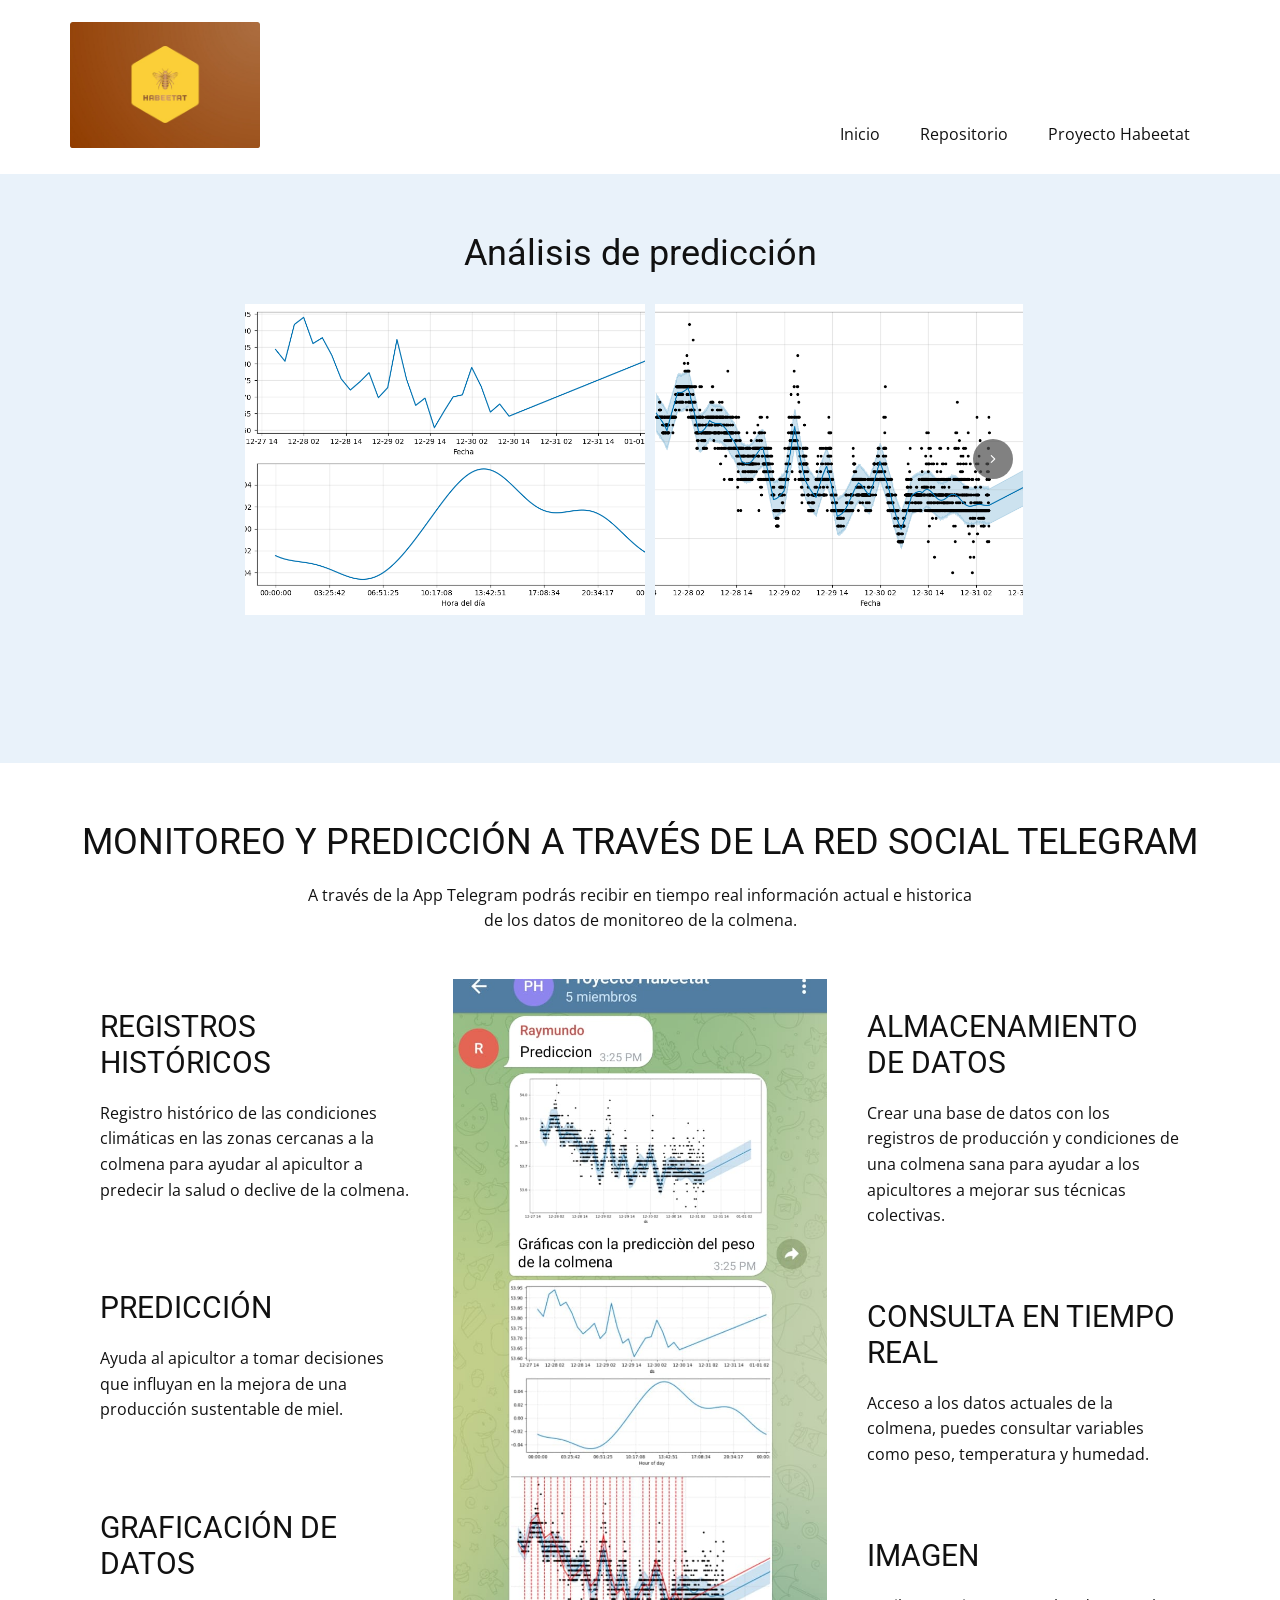
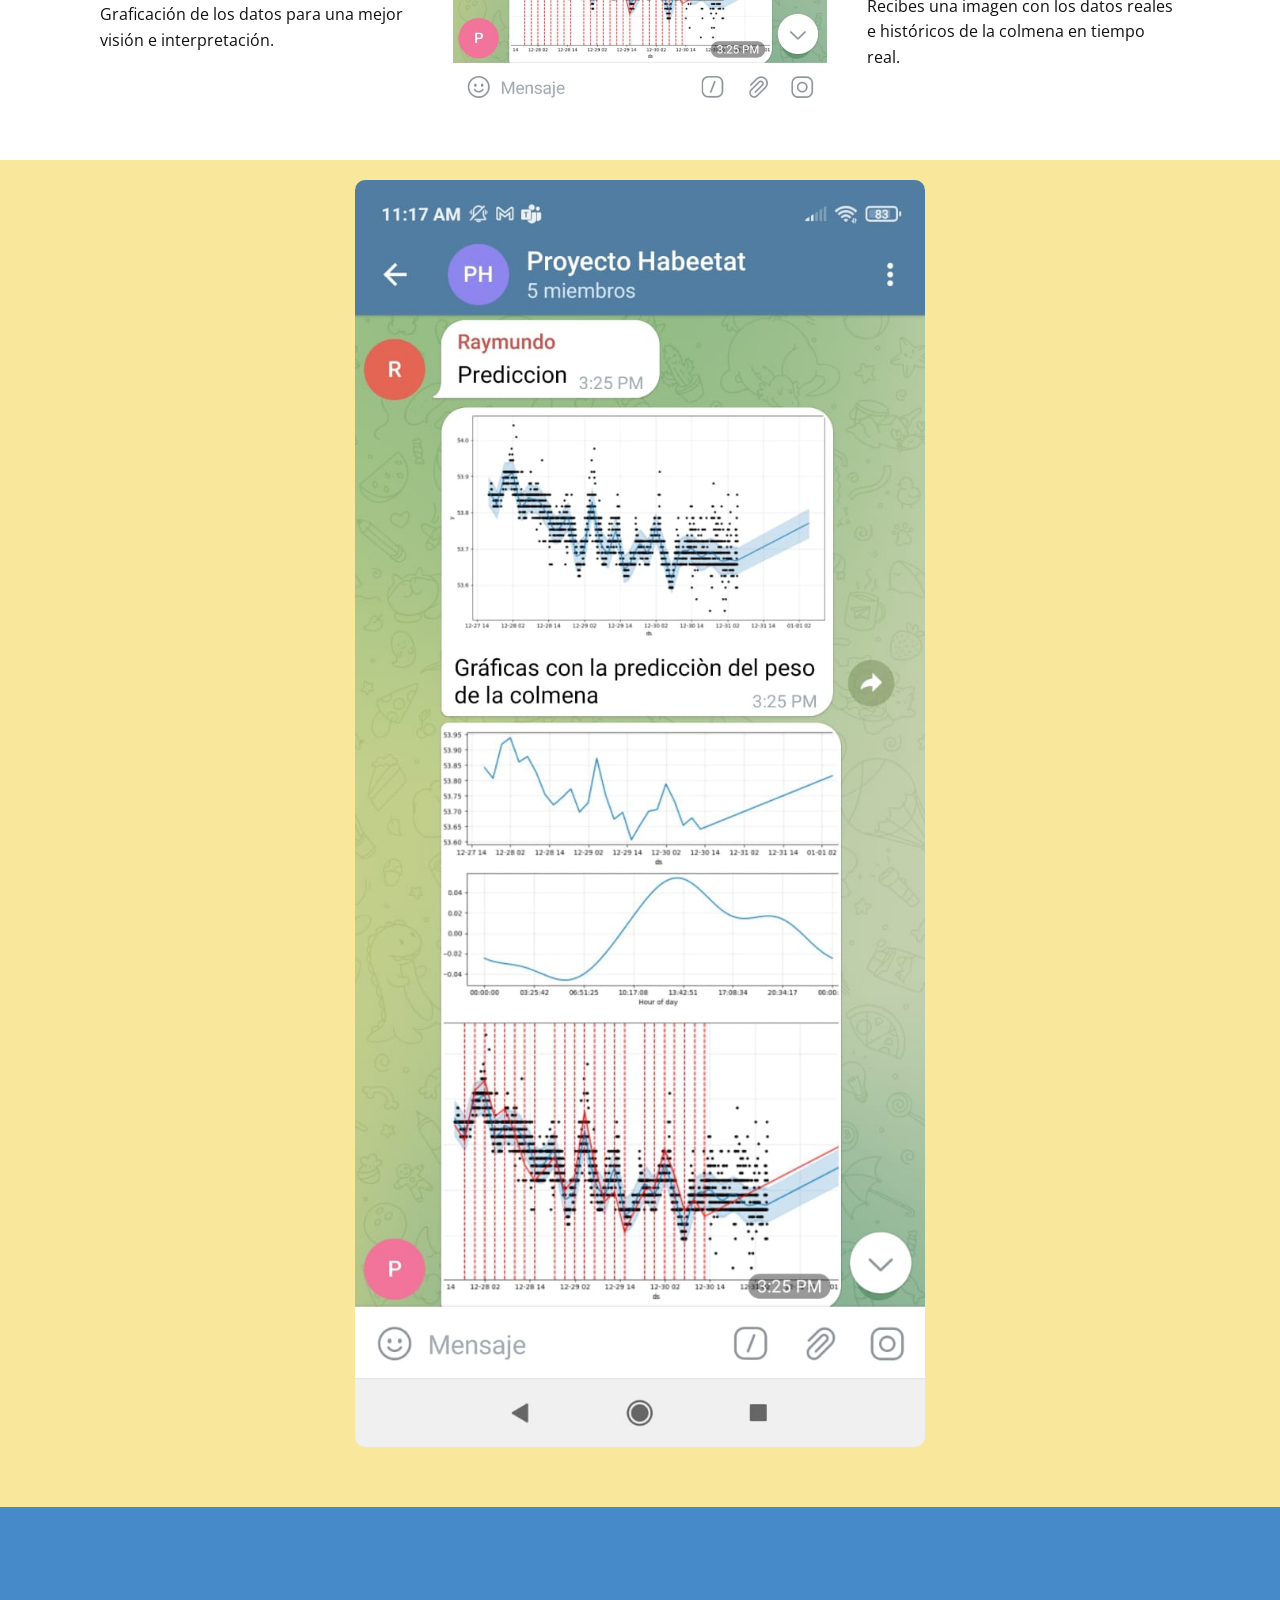
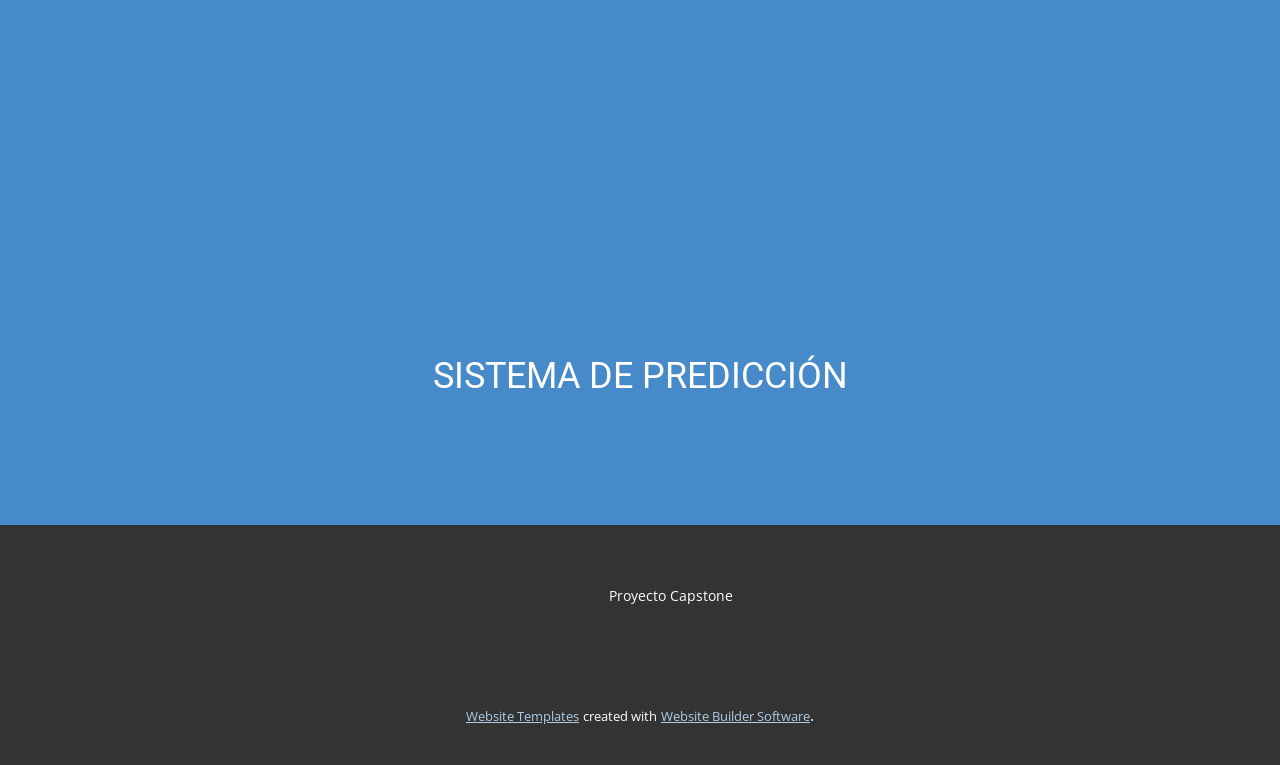
<file: Site_Web_Creacion/Site3/Prediccion.html>
<!DOCTYPE html>
<html style="font-size: 16px;" lang="es"><head>
    <meta name="viewport" content="width=device-width, initial-scale=1.0">
    <meta charset="utf-8">
    <meta name="keywords" content="Análisis de predicción, MONITOREO Y PREDICCIÓN A TRAVÉS DE LA RED SOCIAL TELEGRAM, SISTEMA DE PREDICCIÓN">
    <meta name="description" content="">
    <title>Prediccion</title>
    <link rel="stylesheet" href="nicepage.css" media="screen">
<link rel="stylesheet" href="Prediccion.css" media="screen">
    <script class="u-script" type="text/javascript" src="jquery.js" defer=""></script>
    <script class="u-script" type="text/javascript" src="nicepage.js" defer=""></script>
    <meta name="generator" content="Nicepage 4.21.12, nicepage.com">
    <link id="u-theme-google-font" rel="stylesheet" href="https://fonts.googleapis.com/css?family=Roboto:100,100i,300,300i,400,400i,500,500i,700,700i,900,900i|Open+Sans:300,300i,400,400i,500,500i,600,600i,700,700i,800,800i">
    
    
    
    
    
    <script type="application/ld+json">{
		"@context": "http://schema.org",
		"@type": "Organization",
		"name": "",
		"logo": "images/hb.jpeg"
}</script>
    <meta name="theme-color" content="#478ac9">
    <meta property="og:title" content="Prediccion">
    <meta property="og:type" content="website">
  </head>
  <body class="u-body u-xl-mode" data-lang="es"><header class="u-clearfix u-header u-header" id="sec-6538"><div class="u-clearfix u-sheet u-sheet-1">
        <a href="https://nicepage.com" class="u-image u-logo u-image-1" data-image-width="825" data-image-height="544">
          <img src="images/hb.jpeg" class="u-logo-image u-logo-image-1">
        </a>
        <nav class="u-menu u-menu-one-level u-offcanvas u-menu-1">
          <div class="menu-collapse" style="font-size: 1rem; letter-spacing: 0px;">
            <a class="u-button-style u-custom-left-right-menu-spacing u-custom-padding-bottom u-custom-top-bottom-menu-spacing u-nav-link u-text-active-palette-1-base u-text-hover-palette-2-base" href="#">
              <svg class="u-svg-link" viewBox="0 0 24 24"><use xmlns:xlink="http://www.w3.org/1999/xlink" xlink:href="#menu-hamburger"></use></svg>
              <svg class="u-svg-content" version="1.1" id="menu-hamburger" viewBox="0 0 16 16" x="0px" y="0px" xmlns:xlink="http://www.w3.org/1999/xlink" xmlns="http://www.w3.org/2000/svg"><g><rect y="1" width="16" height="2"></rect><rect y="7" width="16" height="2"></rect><rect y="13" width="16" height="2"></rect>
</g></svg>
            </a>
          </div>
          <div class="u-custom-menu u-nav-container">
            <ul class="u-nav u-unstyled u-nav-1"><li class="u-nav-item"><a class="u-button-style u-nav-link u-text-active-palette-1-base u-text-hover-palette-2-base" href="Inicio.html" style="padding: 10px 20px;">Inicio</a>
</li><li class="u-nav-item"><a class="u-button-style u-nav-link u-text-active-palette-1-base u-text-hover-palette-2-base" href="Repositorio.html" style="padding: 10px 20px;">Repositorio</a>
</li><li class="u-nav-item"><a class="u-button-style u-nav-link u-text-active-palette-1-base u-text-hover-palette-2-base" href="Proyecto-Habeetat.html" style="padding: 10px 20px;">Proyecto Habeetat</a>
</li></ul>
          </div>
          <div class="u-custom-menu u-nav-container-collapse">
            <div class="u-black u-container-style u-inner-container-layout u-opacity u-opacity-95 u-sidenav">
              <div class="u-inner-container-layout u-sidenav-overflow">
                <div class="u-menu-close"></div>
                <ul class="u-align-center u-nav u-popupmenu-items u-unstyled u-nav-2"><li class="u-nav-item"><a class="u-button-style u-nav-link" href="Inicio.html">Inicio</a>
</li><li class="u-nav-item"><a class="u-button-style u-nav-link" href="Repositorio.html">Repositorio</a>
</li><li class="u-nav-item"><a class="u-button-style u-nav-link" href="Proyecto-Habeetat.html">Proyecto Habeetat</a>
</li></ul>
              </div>
            </div>
            <div class="u-black u-menu-overlay u-opacity u-opacity-70"></div>
          </div>
        </nav>
      </div></header>
    <section class="u-align-center u-clearfix u-palette-1-light-3 u-section-1" id="sec-be72">
      <div class="u-clearfix u-sheet u-sheet-1">
        <h2 class="u-text u-text-default u-text-1">Análisis de predicción</h2>
        <div class="u-expanded-width-sm u-expanded-width-xs u-gallery u-layout-horizontal u-lightbox u-no-transition u-show-text-on-hover u-width-fixed u-gallery-1">
          <div class="u-gallery-inner"><div class="u-effect-fade u-gallery-item u-gallery-item-1"><div class="u-back-slide" data-image-width="900" data-image-height="600"><img class="u-back-image u-back-image-1" src="images/analisis_tendencia.png">
</div><div class="u-over-slide u-shading u-over-slide-1"><h3 class="u-gallery-heading"></h3><p class="u-gallery-text"></p>
</div>
</div><div class="u-effect-fade u-gallery-item u-gallery-item-2"><div class="u-back-slide" data-image-width="1000" data-image-height="600"><img class="u-back-image u-back-image-2" src="images/prediccion_1.png">
</div><div class="u-over-slide u-shading u-over-slide-2"><h3 class="u-gallery-heading"></h3><p class="u-gallery-text"></p>
</div>
</div><div class="u-effect-fade u-gallery-item u-gallery-item-3"><div class="u-back-slide" data-image-width="200" data-image-height="125"><img class="u-back-image u-back-image-3" src="images/telegram.png">
</div><div class="u-over-slide u-shading u-over-slide-3"><h3 class="u-gallery-heading"></h3><p class="u-gallery-text"></p>
</div>
</div><div class="u-effect-fade u-gallery-item u-gallery-item-4"><div class="u-back-slide" data-image-width="720" data-image-height="1600"><img class="u-back-image u-back-image-4" src="images/predicmenudos.jpg">
</div><div class="u-over-slide u-shading u-over-slide-4"><h3 class="u-gallery-heading"></h3><p class="u-gallery-text"></p>
</div>
</div></div>
          <a class="u-absolute-vcenter u-gallery-nav u-gallery-nav-prev u-grey-70 u-icon-circle u-opacity u-opacity-70 u-spacing-10 u-text-white u-gallery-nav-1" href="#" role="button">
            <span aria-hidden="true">
              <svg viewBox="0 0 451.847 451.847"><path d="M97.141,225.92c0-8.095,3.091-16.192,9.259-22.366L300.689,9.27c12.359-12.359,32.397-12.359,44.751,0
c12.354,12.354,12.354,32.388,0,44.748L173.525,225.92l171.903,171.909c12.354,12.354,12.354,32.391,0,44.744
c-12.354,12.365-32.386,12.365-44.745,0l-194.29-194.281C100.226,242.115,97.141,234.018,97.141,225.92z"></path></svg>
            </span>
            <span class="sr-only">
              <svg viewBox="0 0 451.847 451.847"><path d="M97.141,225.92c0-8.095,3.091-16.192,9.259-22.366L300.689,9.27c12.359-12.359,32.397-12.359,44.751,0
c12.354,12.354,12.354,32.388,0,44.748L173.525,225.92l171.903,171.909c12.354,12.354,12.354,32.391,0,44.744
c-12.354,12.365-32.386,12.365-44.745,0l-194.29-194.281C100.226,242.115,97.141,234.018,97.141,225.92z"></path></svg>
            </span>
          </a>
          <a class="u-absolute-vcenter u-gallery-nav u-gallery-nav-next u-grey-70 u-icon-circle u-opacity u-opacity-70 u-spacing-10 u-text-white u-gallery-nav-2" href="#" role="button">
            <span aria-hidden="true">
              <svg viewBox="0 0 451.846 451.847"><path d="M345.441,248.292L151.154,442.573c-12.359,12.365-32.397,12.365-44.75,0c-12.354-12.354-12.354-32.391,0-44.744
L278.318,225.92L106.409,54.017c-12.354-12.359-12.354-32.394,0-44.748c12.354-12.359,32.391-12.359,44.75,0l194.287,194.284
c6.177,6.18,9.262,14.271,9.262,22.366C354.708,234.018,351.617,242.115,345.441,248.292z"></path></svg>
            </span>
            <span class="sr-only">
              <svg viewBox="0 0 451.846 451.847"><path d="M345.441,248.292L151.154,442.573c-12.359,12.365-32.397,12.365-44.75,0c-12.354-12.354-12.354-32.391,0-44.744
L278.318,225.92L106.409,54.017c-12.354-12.359-12.354-32.394,0-44.748c12.354-12.359,32.391-12.359,44.75,0l194.287,194.284
c6.177,6.18,9.262,14.271,9.262,22.366C354.708,234.018,351.617,242.115,345.441,248.292z"></path></svg>
            </span>
          </a>
        </div>
      </div>
    </section>
    <section class="u-align-center-lg u-align-center-md u-align-center-xl u-align-left-sm u-align-left-xs u-clearfix u-section-2" data-image-width="2000" data-image-height="1333" id="sec-ffbe">
      <div class="u-clearfix u-sheet u-valign-middle u-sheet-1">
        <h2 class="u-text u-text-default u-text-1">MONITOREO Y PREDICCIÓN A TRAVÉS DE LA RED SOCIAL TELEGRAM</h2>
        <p class="u-text u-text-2">A través de la App Telegram podrás recibir en tiempo real información actual e historica de los datos de monitoreo de la colmena.</p>
        <div class="u-clearfix u-expanded-width u-gutter-10 u-layout-wrap u-layout-wrap-1">
          <div class="u-gutter-0 u-layout">
            <div class="u-layout-row">
              <div class="u-size-20 u-size-30-md">
                <div class="u-layout-col">
                  <div class="u-align-left u-container-style u-layout-cell u-left-cell u-size-20 u-layout-cell-1">
                    <div class="u-container-layout u-valign-top u-container-layout-1">
                      <h3 class="u-text u-text-default u-text-3">REGISTROS HISTÓRICOS</h3>
                      <p class="u-text u-text-4"> Registro histórico de las condiciones
climáticas en las zonas cercanas a la colmena para ayudar al apicultor a
predecir la salud o declive de la colmena.</p>
                    </div>
                  </div>
                  <div class="u-align-left u-container-style u-layout-cell u-left-cell u-size-20 u-layout-cell-2">
                    <div class="u-container-layout u-valign-top u-container-layout-2">
                      <h3 class="u-text u-text-default u-text-5">PREDICCIÓN</h3>
                      <p class="u-text u-text-6"> Ayuda al apicultor a tomar decisiones que
influyan en la mejora de una producción sustentable de miel.&nbsp;</p>
                    </div>
                  </div>
                  <div class="u-align-left u-container-style u-layout-cell u-left-cell u-size-20 u-layout-cell-3">
                    <div class="u-container-layout u-valign-top u-container-layout-3">
                      <h3 class="u-text u-text-default u-text-7">GRAFICACIÓN DE DATOS</h3>
                      <p class="u-text u-text-8">Graficación de los datos para una mejor visión e interpretación.</p>
                    </div>
                  </div>
                </div>
              </div>
              <div class="u-size-20 u-size-30-md">
                <div class="u-layout-row">
                  <div class="u-align-left u-container-style u-image u-layout-cell u-size-60 u-image-1" src="" data-image-width="720" data-image-height="1600">
                    <div class="u-container-layout u-valign-top u-container-layout-4" src=""></div>
                  </div>
                </div>
              </div>
              <div class="u-size-20 u-size-60-md">
                <div class="u-layout-col">
                  <div class="u-align-left u-container-style u-layout-cell u-right-cell u-size-20 u-layout-cell-5">
                    <div class="u-container-layout u-valign-top u-container-layout-5">
                      <h3 class="u-text u-text-default u-text-9">ALMACENAMIENTO DE DATOS</h3>
                      <p class="u-text u-text-10">Crear una base de datos con los registros de
producción y condiciones de una colmena sana para ayudar a los apicultores a
mejorar sus técnicas colectivas.</p>
                    </div>
                  </div>
                  <div class="u-align-left u-container-style u-layout-cell u-right-cell u-size-20 u-layout-cell-6">
                    <div class="u-container-layout u-valign-top u-container-layout-6">
                      <h3 class="u-text u-text-default u-text-11">CONSULTA EN TIEMPO REAL</h3>
                      <p class="u-text u-text-12">Acceso a los datos actuales de la colmena, puedes consultar variables como peso, temperatura y humedad.</p>
                    </div>
                  </div>
                  <div class="u-align-left u-container-style u-layout-cell u-right-cell u-size-20 u-layout-cell-7">
                    <div class="u-container-layout u-valign-top u-container-layout-7">
                      <h3 class="u-text u-text-default u-text-13">IMAGEN</h3>
                      <p class="u-text u-text-14">Recibes una imagen con los datos reales e históricos de la colmena en tiempo real.</p>
                    </div>
                  </div>
                </div>
              </div>
            </div>
          </div>
        </div>
      </div>
    </section>
    <section class="u-clearfix u-container-align-center u-palette-3-light-2 u-section-3" id="sec-c750">
      <div class="u-clearfix u-sheet u-sheet-1">
        <img class="u-image u-image-round u-radius-10 u-image-1" src="images/predictres.jpg" alt="" data-image-width="720" data-image-height="1600">
      </div>
    </section>
    <section class="u-align-center u-clearfix u-palette-1-base u-section-4" id="sec-a4bb">
      <div class="u-clearfix u-sheet u-valign-middle-xs u-sheet-1">
        <div class="u-align-left u-expanded-width-sm u-expanded-width-xs u-video u-video-1">
          <div class="embed-responsive embed-responsive-1">
            <iframe style="position: absolute;top: 0;left: 0;width: 100%;height: 100%;" class="embed-responsive-item" src="https://www.youtube.com/embed/s4fPHFBnQRI?mute=0&amp;showinfo=0&amp;controls=0&amp;start=0" frameborder="0" allowfullscreen=""></iframe>
          </div>
        </div>
        <h2 class="u-text u-text-default u-text-1">SISTEMA DE PREDICCIÓN</h2>
      </div>
    </section>
    
    
    <footer class="u-align-center u-clearfix u-footer u-grey-80 u-footer" id="sec-a3a4"><div class="u-clearfix u-sheet u-valign-middle u-sheet-1">
        <p class="u-small-text u-text u-text-variant u-text-1">Proyecto Capstone</p>
      </div></footer>
    <section class="u-backlink u-clearfix u-grey-80">
      <a class="u-link" href="https://nicepage.com/website-templates" target="_blank">
        <span>Website Templates</span>
      </a>
      <p class="u-text">
        <span>created with</span>
      </p>
      <a class="u-link" href="" target="_blank">
        <span>Website Builder Software</span>
      </a>. 
    </section>
  
</body></html>
</file>
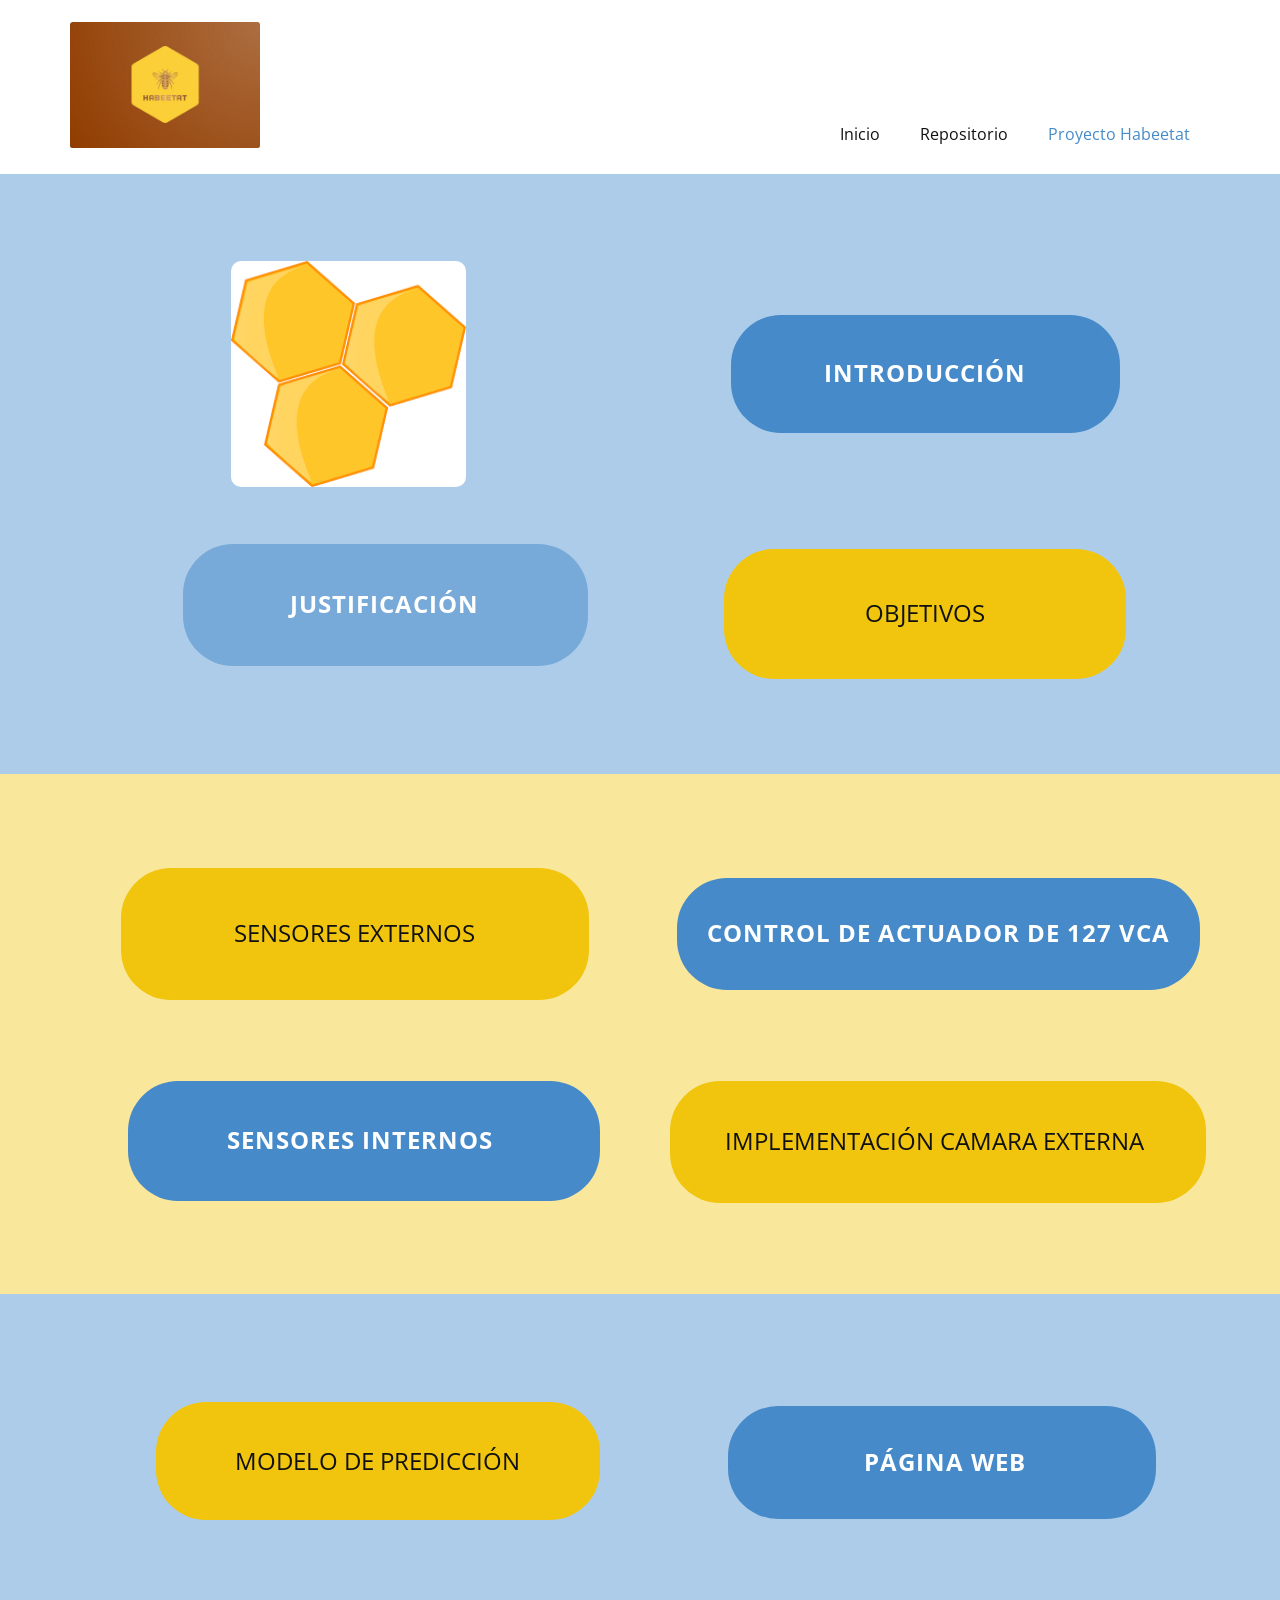
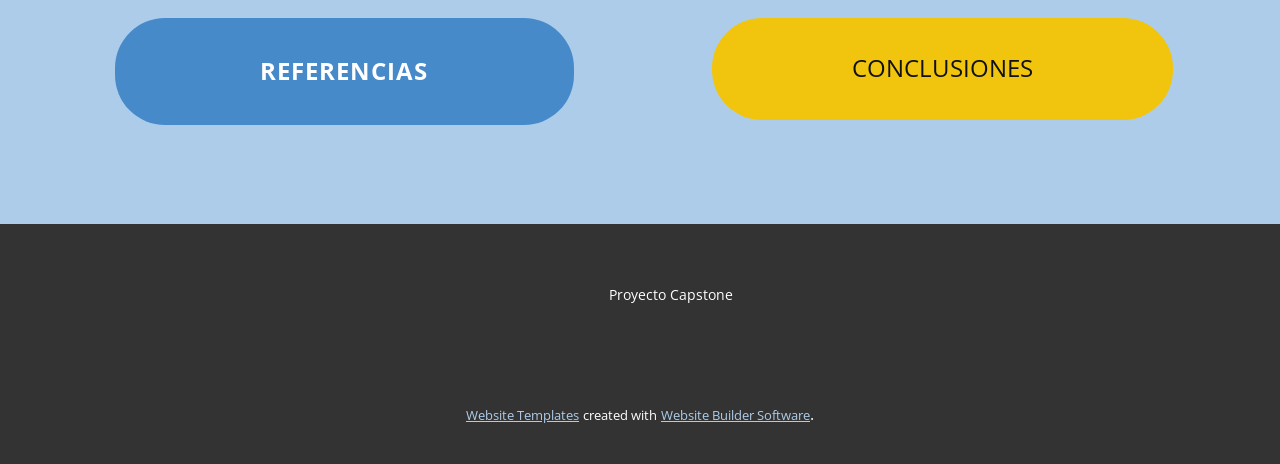
<file: Site_Web_Creacion/Site3/Proyecto-Habeetat.html>
<!DOCTYPE html>
<html style="font-size: 16px;" lang="es"><head>
    <meta name="viewport" content="width=device-width, initial-scale=1.0">
    <meta charset="utf-8">
    <meta name="keywords" content="Introducción, Justificación, Objetivos, Implementación de sensores externos de la colmena inteligente, Control del actuador de 127Vca">
    <meta name="description" content="">
    <title>Proyecto Habeetat</title>
    <link rel="stylesheet" href="nicepage.css" media="screen">
<link rel="stylesheet" href="Proyecto-Habeetat.css" media="screen">
    <script class="u-script" type="text/javascript" src="jquery.js" defer=""></script>
    <script class="u-script" type="text/javascript" src="nicepage.js" defer=""></script>
    <meta name="generator" content="Nicepage 4.21.12, nicepage.com">
    <link id="u-theme-google-font" rel="stylesheet" href="https://fonts.googleapis.com/css?family=Roboto:100,100i,300,300i,400,400i,500,500i,700,700i,900,900i|Open+Sans:300,300i,400,400i,500,500i,600,600i,700,700i,800,800i">
    
    
    
    
    <script type="application/ld+json">{
		"@context": "http://schema.org",
		"@type": "Organization",
		"name": "",
		"logo": "images/hb.jpeg"
}</script>
    <meta name="theme-color" content="#478ac9">
    <meta property="og:title" content="Proyecto Habeetat">
    <meta property="og:type" content="website">
  </head>
  <body class="u-body u-xl-mode" data-lang="es"><header class="u-clearfix u-header u-header" id="sec-6538"><div class="u-clearfix u-sheet u-sheet-1">
        <a href="https://nicepage.com" class="u-image u-logo u-image-1" data-image-width="825" data-image-height="544">
          <img src="images/hb.jpeg" class="u-logo-image u-logo-image-1">
        </a>
        <nav class="u-menu u-menu-one-level u-offcanvas u-menu-1">
          <div class="menu-collapse" style="font-size: 1rem; letter-spacing: 0px;">
            <a class="u-button-style u-custom-left-right-menu-spacing u-custom-padding-bottom u-custom-top-bottom-menu-spacing u-nav-link u-text-active-palette-1-base u-text-hover-palette-2-base" href="#">
              <svg class="u-svg-link" viewBox="0 0 24 24"><use xmlns:xlink="http://www.w3.org/1999/xlink" xlink:href="#menu-hamburger"></use></svg>
              <svg class="u-svg-content" version="1.1" id="menu-hamburger" viewBox="0 0 16 16" x="0px" y="0px" xmlns:xlink="http://www.w3.org/1999/xlink" xmlns="http://www.w3.org/2000/svg"><g><rect y="1" width="16" height="2"></rect><rect y="7" width="16" height="2"></rect><rect y="13" width="16" height="2"></rect>
</g></svg>
            </a>
          </div>
          <div class="u-custom-menu u-nav-container">
            <ul class="u-nav u-unstyled u-nav-1"><li class="u-nav-item"><a class="u-button-style u-nav-link u-text-active-palette-1-base u-text-hover-palette-2-base" href="Inicio.html" style="padding: 10px 20px;">Inicio</a>
</li><li class="u-nav-item"><a class="u-button-style u-nav-link u-text-active-palette-1-base u-text-hover-palette-2-base" href="Repositorio.html" style="padding: 10px 20px;">Repositorio</a>
</li><li class="u-nav-item"><a class="u-button-style u-nav-link u-text-active-palette-1-base u-text-hover-palette-2-base" href="Proyecto-Habeetat.html" style="padding: 10px 20px;">Proyecto Habeetat</a>
</li></ul>
          </div>
          <div class="u-custom-menu u-nav-container-collapse">
            <div class="u-black u-container-style u-inner-container-layout u-opacity u-opacity-95 u-sidenav">
              <div class="u-inner-container-layout u-sidenav-overflow">
                <div class="u-menu-close"></div>
                <ul class="u-align-center u-nav u-popupmenu-items u-unstyled u-nav-2"><li class="u-nav-item"><a class="u-button-style u-nav-link" href="Inicio.html">Inicio</a>
</li><li class="u-nav-item"><a class="u-button-style u-nav-link" href="Repositorio.html">Repositorio</a>
</li><li class="u-nav-item"><a class="u-button-style u-nav-link" href="Proyecto-Habeetat.html">Proyecto Habeetat</a>
</li></ul>
              </div>
            </div>
            <div class="u-black u-menu-overlay u-opacity u-opacity-70"></div>
          </div>
        </nav>
      </div></header>
    <section class="u-clearfix u-palette-1-light-2 u-section-1" id="sec-c6ce">
      <div class="u-clearfix u-sheet u-sheet-1">
        <div class="u-clearfix u-expanded-width u-layout-wrap u-layout-wrap-1">
          <div class="u-layout">
            <div class="u-layout-col">
              <div class="u-size-30">
                <div class="u-layout-row">
                  <div class="u-container-style u-layout-cell u-size-30 u-layout-cell-1">
                    <div class="u-container-layout u-valign-middle u-container-layout-1">
                      <img class="u-image u-image-contain u-image-round u-preserve-proportions u-radius-10 u-image-1" src="images/colmenath.png" alt="" data-image-width="229" data-image-height="220">
                    </div>
                  </div>
                  <div class="u-container-style u-layout-cell u-size-30 u-layout-cell-2">
                    <div class="u-container-layout u-valign-middle u-container-layout-2">
                      <a href="files/1.Introduccin.pdf" class="u-btn u-btn-round u-button-style u-file-link u-hover-palette-1-light-1 u-palette-1-base u-radius-50 u-btn-1" target="_blank">introducción</a>
                    </div>
                  </div>
                </div>
              </div>
              <div class="u-size-30">
                <div class="u-layout-row">
                  <div class="u-container-style u-layout-cell u-size-30 u-layout-cell-3">
                    <div class="u-container-layout u-valign-top u-container-layout-3">
                      <a href="files/2.Justificacion.pdf" class="u-btn u-btn-round u-button-style u-file-link u-hover-palette-1-light-1 u-palette-1-light-1 u-radius-50 u-btn-2" target="_blank">justificación</a>
                    </div>
                  </div>
                  <div class="u-container-style u-layout-cell u-size-30 u-layout-cell-4">
                    <div class="u-container-layout u-valign-middle u-container-layout-4">
                      <a href="files/3.Objetivos.pdf" class="u-border-none u-btn u-btn-round u-button-style u-file-link u-hover-palette-3-base u-palette-3-base u-radius-50 u-btn-3" target="_blank">objetivos</a>
                    </div>
                  </div>
                </div>
              </div>
            </div>
          </div>
        </div>
      </div>
    </section>
    <section class="u-clearfix u-palette-3-light-2 u-section-2" id="sec-a05a">
      <div class="u-clearfix u-sheet u-sheet-1">
        <div class="u-clearfix u-expanded-width u-layout-wrap u-layout-wrap-1">
          <div class="u-layout">
            <div class="u-layout-col">
              <div class="u-size-30">
                <div class="u-layout-row">
                  <div class="u-container-style u-layout-cell u-size-30 u-layout-cell-1">
                    <div class="u-container-layout u-valign-middle u-container-layout-1">
                      <a href="files/4.Implementacindesensoresexternosdelacolmenainteligente.pdf" class="u-border-none u-btn u-btn-round u-button-style u-file-link u-hover-palette-3-base u-palette-3-base u-radius-50 u-btn-1">sensores externos</a>
                    </div>
                  </div>
                  <div class="u-container-style u-layout-cell u-size-30 u-layout-cell-2">
                    <div class="u-container-layout u-valign-middle u-container-layout-2">
                      <a href="files/5.Controldeactuadorde127Vca.pdf" class="u-btn u-btn-round u-button-style u-file-link u-hover-palette-1-light-1 u-palette-1-base u-radius-50 u-btn-2" target="_blank"> control de actuador de 127 Vca</a>
                    </div>
                  </div>
                </div>
              </div>
              <div class="u-size-30">
                <div class="u-layout-row">
                  <div class="u-container-style u-layout-cell u-size-30 u-layout-cell-3">
                    <div class="u-container-layout u-container-layout-3">
                      <a href="files/6.Implementacindesensoresinternosdelacolmena.pdf" class="u-btn u-btn-round u-button-style u-file-link u-hover-palette-1-light-1 u-palette-1-base u-radius-50 u-btn-3" target="_blank"> sensores internos&nbsp;</a>
                    </div>
                  </div>
                  <div class="u-container-style u-layout-cell u-size-30 u-layout-cell-4">
                    <div class="u-container-layout u-container-layout-4">
                      <a href="files/Implementacindesensoresinternosdelacolmena.pdf" class="u-border-none u-btn u-btn-round u-button-style u-file-link u-hover-palette-3-base u-palette-3-base u-radius-50 u-btn-4" target="_blank">implementación camara externa&nbsp;</a>
                    </div>
                  </div>
                </div>
              </div>
            </div>
          </div>
        </div>
      </div>
    </section>
    <section class="u-clearfix u-palette-1-light-2 u-section-3" id="sec-ee08">
      <div class="u-clearfix u-sheet u-sheet-1">
        <div class="u-clearfix u-expanded-width u-layout-wrap u-layout-wrap-1">
          <div class="u-layout">
            <div class="u-layout-col">
              <div class="u-size-30">
                <div class="u-layout-row">
                  <div class="u-container-style u-layout-cell u-size-30 u-layout-cell-1">
                    <div class="u-container-layout u-container-layout-1">
                      <a href="https://nicepage.cc" class="u-border-none u-btn u-btn-round u-button-style u-hover-palette-3-base u-palette-3-base u-radius-50 u-btn-1">modelo de predicción</a>
                    </div>
                  </div>
                  <div class="u-container-style u-layout-cell u-size-30 u-layout-cell-2">
                    <div class="u-container-layout u-container-layout-2">
                      <a href="https://nicepage.com/website-mockup" class="u-btn u-btn-round u-button-style u-hover-palette-1-light-1 u-palette-1-base u-radius-50 u-btn-2">&nbsp;página web</a>
                    </div>
                  </div>
                </div>
              </div>
              <div class="u-size-30">
                <div class="u-layout-row">
                  <div class="u-container-style u-layout-cell u-size-30 u-layout-cell-3">
                    <div class="u-container-layout u-container-layout-3">
                      <a href="https://nicepage.com/website-templates" class="u-btn u-btn-round u-button-style u-hover-palette-1-light-1 u-palette-1-base u-radius-50 u-btn-3">referencias</a>
                    </div>
                  </div>
                  <div class="u-container-style u-layout-cell u-size-30 u-layout-cell-4">
                    <div class="u-container-layout u-container-layout-4">
                      <a href="https://nicepage.com/website-templates" class="u-border-none u-btn u-btn-round u-button-style u-hover-palette-3-base u-palette-3-base u-radius-50 u-btn-4">conclusiones</a>
                    </div>
                  </div>
                </div>
              </div>
            </div>
          </div>
        </div>
      </div>
    </section>
    
    
    <footer class="u-align-center u-clearfix u-footer u-grey-80 u-footer" id="sec-a3a4"><div class="u-clearfix u-sheet u-valign-middle u-sheet-1">
        <p class="u-small-text u-text u-text-variant u-text-1">Proyecto Capstone</p>
      </div></footer>
    <section class="u-backlink u-clearfix u-grey-80">
      <a class="u-link" href="https://nicepage.com/website-templates" target="_blank">
        <span>Website Templates</span>
      </a>
      <p class="u-text">
        <span>created with</span>
      </p>
      <a class="u-link" href="" target="_blank">
        <span>Website Builder Software</span>
      </a>. 
    </section>
  
</body></html>
</file>
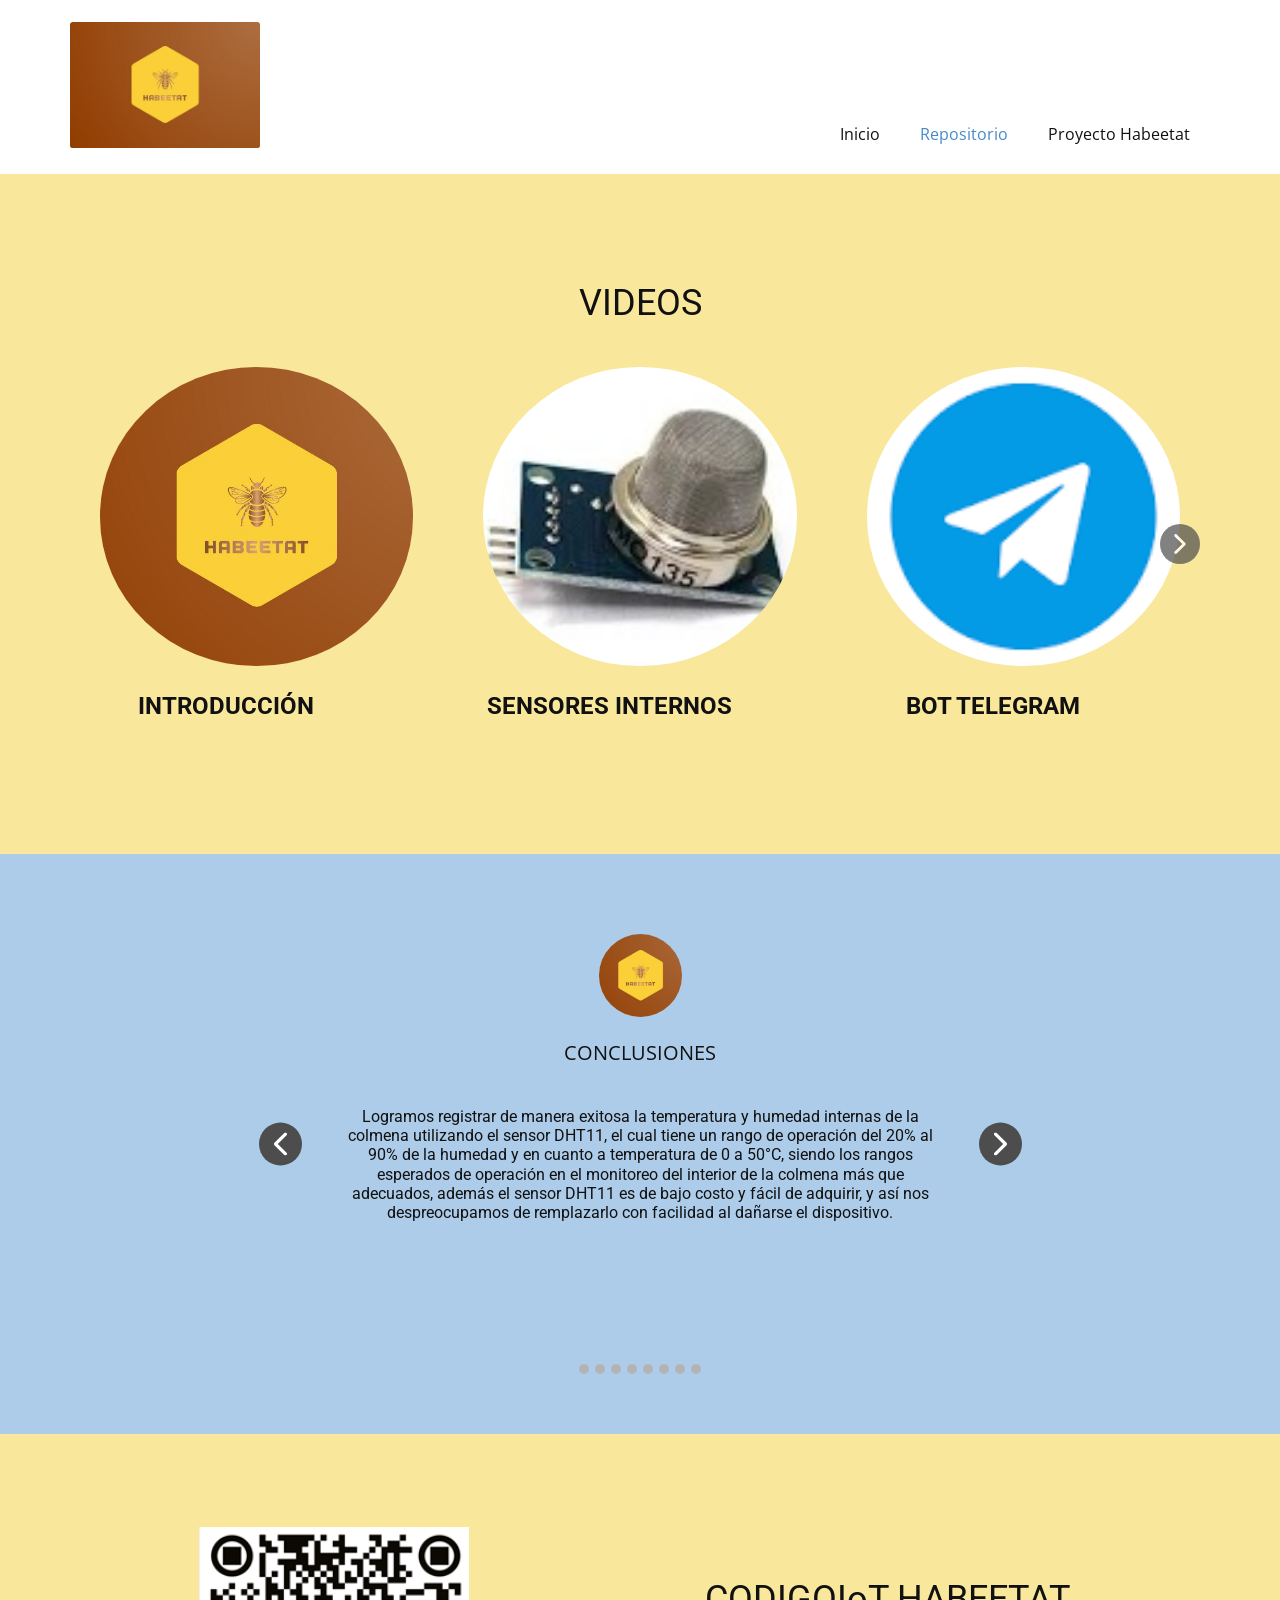
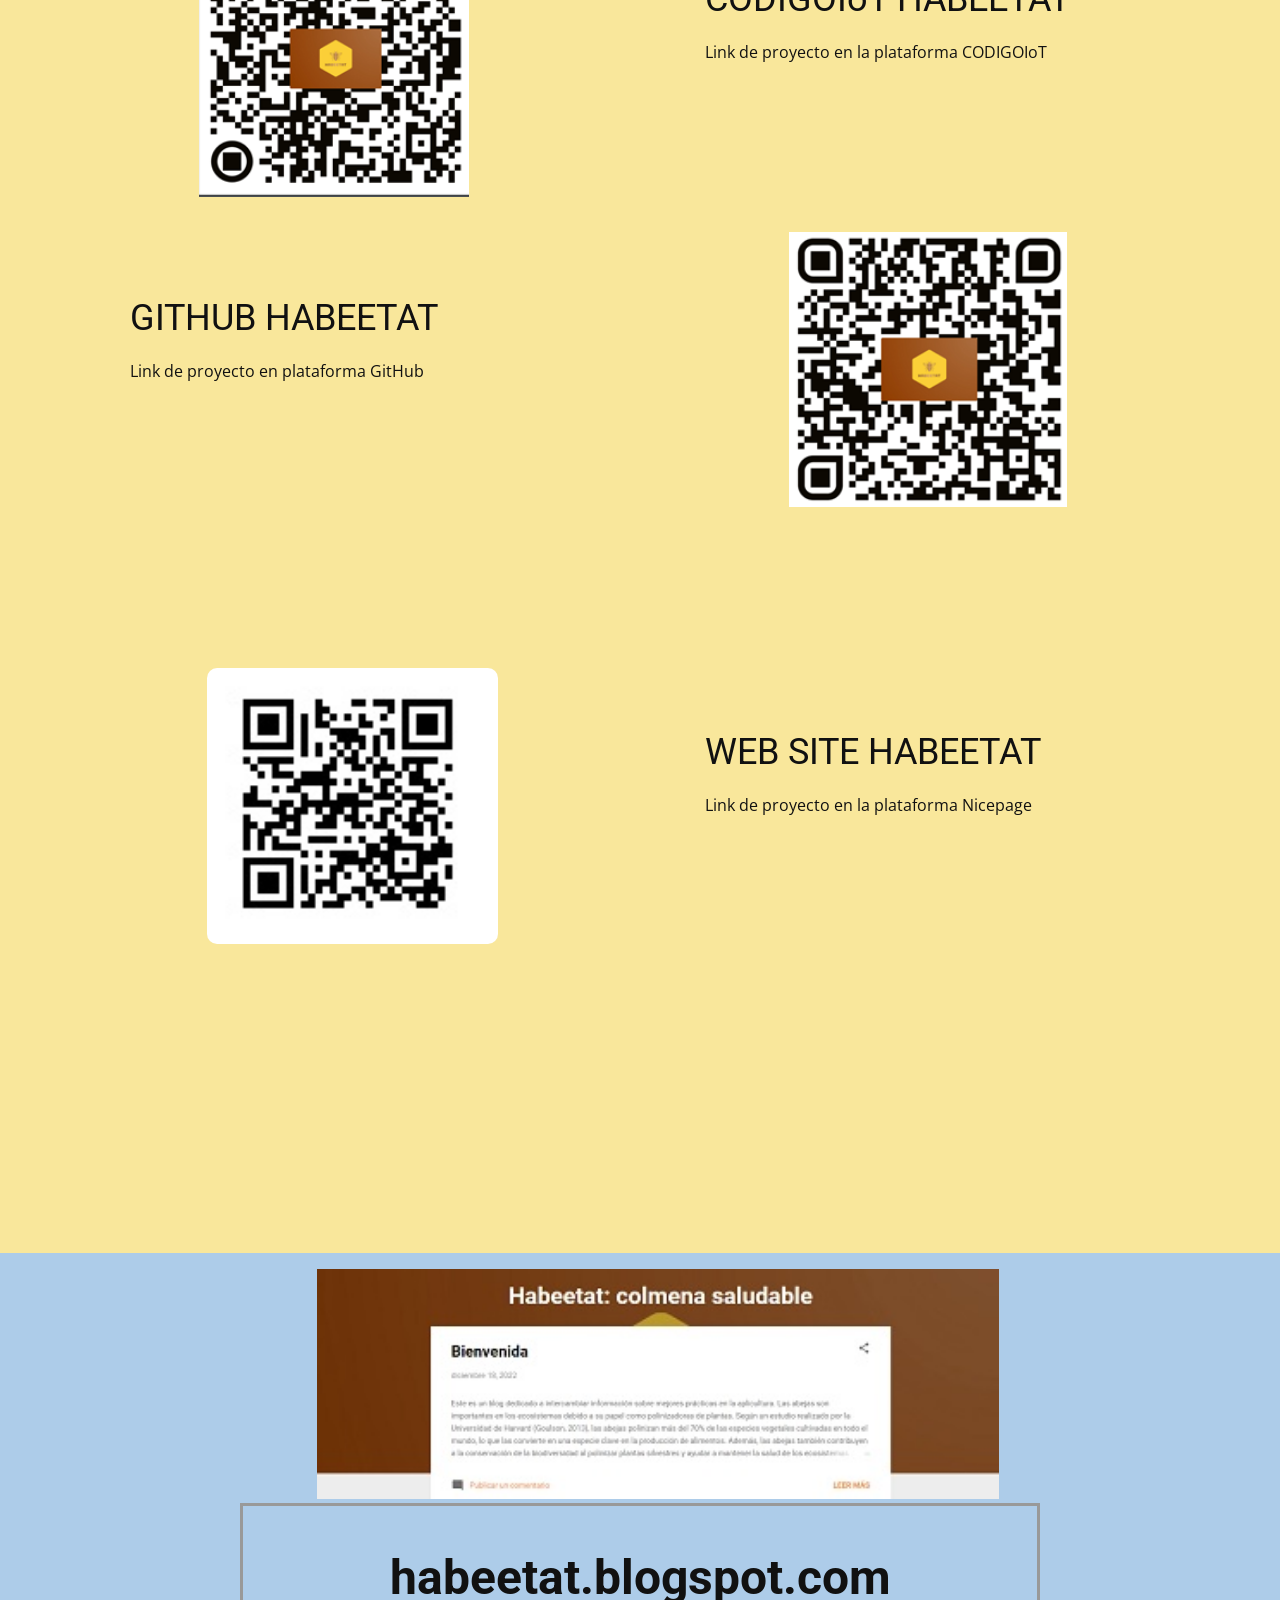
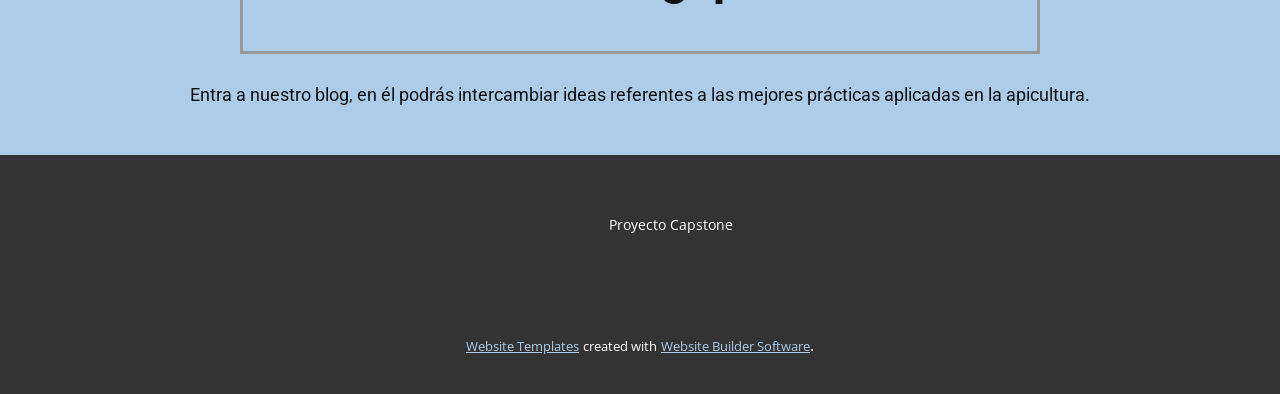
<file: Site_Web_Creacion/Site3/Repositorio.html>
<!DOCTYPE html>
<html style="font-size: 16px;" lang="es"><head>
    <meta name="viewport" content="width=device-width, initial-scale=1.0">
    <meta charset="utf-8">
    <meta name="keywords" content="VIDEOS">
    <meta name="description" content="">
    <title>Repositorio</title>
    <link rel="stylesheet" href="nicepage.css" media="screen">
<link rel="stylesheet" href="Repositorio.css" media="screen">
    <script class="u-script" type="text/javascript" src="jquery.js" defer=""></script>
    <script class="u-script" type="text/javascript" src="nicepage.js" defer=""></script>
    <meta name="generator" content="Nicepage 4.21.12, nicepage.com">
    <link id="u-theme-google-font" rel="stylesheet" href="https://fonts.googleapis.com/css?family=Roboto:100,100i,300,300i,400,400i,500,500i,700,700i,900,900i|Open+Sans:300,300i,400,400i,500,500i,600,600i,700,700i,800,800i">
    
    
    
    
    
    
    <script type="application/ld+json">{
		"@context": "http://schema.org",
		"@type": "Organization",
		"name": "",
		"logo": "images/hb.jpeg"
}</script>
    <meta name="theme-color" content="#478ac9">
    <meta property="og:title" content="Repositorio">
    <meta property="og:type" content="website">
  </head>
  <body class="u-body u-xl-mode" data-lang="es"><header class="u-clearfix u-header u-header" id="sec-6538"><div class="u-clearfix u-sheet u-sheet-1">
        <a href="https://nicepage.com" class="u-image u-logo u-image-1" data-image-width="825" data-image-height="544">
          <img src="images/hb.jpeg" class="u-logo-image u-logo-image-1">
        </a>
        <nav class="u-menu u-menu-one-level u-offcanvas u-menu-1">
          <div class="menu-collapse" style="font-size: 1rem; letter-spacing: 0px;">
            <a class="u-button-style u-custom-left-right-menu-spacing u-custom-padding-bottom u-custom-top-bottom-menu-spacing u-nav-link u-text-active-palette-1-base u-text-hover-palette-2-base" href="#">
              <svg class="u-svg-link" viewBox="0 0 24 24"><use xmlns:xlink="http://www.w3.org/1999/xlink" xlink:href="#menu-hamburger"></use></svg>
              <svg class="u-svg-content" version="1.1" id="menu-hamburger" viewBox="0 0 16 16" x="0px" y="0px" xmlns:xlink="http://www.w3.org/1999/xlink" xmlns="http://www.w3.org/2000/svg"><g><rect y="1" width="16" height="2"></rect><rect y="7" width="16" height="2"></rect><rect y="13" width="16" height="2"></rect>
</g></svg>
            </a>
          </div>
          <div class="u-custom-menu u-nav-container">
            <ul class="u-nav u-unstyled u-nav-1"><li class="u-nav-item"><a class="u-button-style u-nav-link u-text-active-palette-1-base u-text-hover-palette-2-base" href="Inicio.html" style="padding: 10px 20px;">Inicio</a>
</li><li class="u-nav-item"><a class="u-button-style u-nav-link u-text-active-palette-1-base u-text-hover-palette-2-base" href="Repositorio.html" style="padding: 10px 20px;">Repositorio</a>
</li><li class="u-nav-item"><a class="u-button-style u-nav-link u-text-active-palette-1-base u-text-hover-palette-2-base" href="Proyecto-Habeetat.html" style="padding: 10px 20px;">Proyecto Habeetat</a>
</li></ul>
          </div>
          <div class="u-custom-menu u-nav-container-collapse">
            <div class="u-black u-container-style u-inner-container-layout u-opacity u-opacity-95 u-sidenav">
              <div class="u-inner-container-layout u-sidenav-overflow">
                <div class="u-menu-close"></div>
                <ul class="u-align-center u-nav u-popupmenu-items u-unstyled u-nav-2"><li class="u-nav-item"><a class="u-button-style u-nav-link" href="Inicio.html">Inicio</a>
</li><li class="u-nav-item"><a class="u-button-style u-nav-link" href="Repositorio.html">Repositorio</a>
</li><li class="u-nav-item"><a class="u-button-style u-nav-link" href="Proyecto-Habeetat.html">Proyecto Habeetat</a>
</li></ul>
              </div>
            </div>
            <div class="u-black u-menu-overlay u-opacity u-opacity-70"></div>
          </div>
        </nav>
      </div></header>
    <section class="u-align-center u-clearfix u-palette-3-light-2 u-section-1" id="sec-56ea">
      <div class="u-clearfix u-sheet u-valign-middle u-sheet-1">
        <h2 class="u-text u-text-default u-text-1">VIDEOS</h2>
        <div class="u-expanded-width u-layout-horizontal u-list u-list-1">
          <div class="u-repeater u-repeater-1">
            <div class="u-align-center u-container-style u-list-item u-repeater-item">
              <div class="u-container-layout u-similar-container u-container-layout-1">
                <div class="u-expanded-width u-image u-image-circle u-image-1" alt="" data-image-width="825" data-image-height="544" data-href="https://youtu.be/r_nfqxRAHMU">
                  <div class="u-preserve-proportions-child" style="padding-top: 95.21%;"></div>
                </div>
                <h4 class="u-text u-text-2">INTRODUCCIÓN</h4>
              </div>
            </div>
            <div class="u-align-center u-container-style u-list-item u-repeater-item">
              <div class="u-container-layout u-similar-container u-container-layout-2">
                <div class="u-expanded-width u-image u-image-circle u-image-2" alt="" data-image-width="126" data-image-height="126" data-href="https://youtu.be/seBQrWVgVqA">
                  <div class="u-preserve-proportions-child" style="padding-top: 95.21%;"></div>
                </div>
                <h4 class="u-text u-text-3">SENSORES INTERNOS</h4>
              </div>
            </div>
            <div class="u-align-center u-container-style u-list-item u-repeater-item">
              <div class="u-container-layout u-similar-container u-container-layout-3">
                <div class="u-expanded-width u-image u-image-circle u-image-3" alt="" data-image-width="200" data-image-height="125" data-href="https://youtu.be/s4fPHFBnQRI">
                  <div class="u-preserve-proportions-child" style="padding-top: 95.21%;"></div>
                </div>
                <h4 class="u-text u-text-4">BOT TELEGRAM</h4>
              </div>
            </div>
            <div class="u-align-center u-container-style u-list-item u-repeater-item">
              <div class="u-container-layout u-similar-container u-container-layout-4">
                <div class="u-expanded-width u-image u-image-circle u-preserve-proportions u-image-4" alt="" data-image-width="1848" data-image-height="973" data-href="https://youtu.be/pgujhDJBkKk">
                  <div class="u-preserve-proportions-child" style="padding-top: 95.21%;"></div>
                </div>
                <h4 class="u-text u-text-5">GRAFANA Y NODERED</h4>
              </div>
            </div>
            <div class="u-align-center u-container-style u-list-item u-repeater-item">
              <div class="u-container-layout u-similar-container u-container-layout-5">
                <div class="u-expanded-width u-image u-image-circle u-image-5" alt="" data-image-width="330" data-image-height="154" data-href="https://youtu.be/f8K0dvIxA-s">
                  <div class="u-preserve-proportions-child" style="padding-top: 95.21%;"></div>
                </div>
                <h4 class="u-text u-text-6">PROGRAMAS</h4>
              </div>
            </div>
          </div>
          <a class="u-gallery-nav u-gallery-nav-prev u-grey-70 u-icon-circle u-opacity u-opacity-70 u-spacing-10 u-text-white u-gallery-nav-1" href="#" role="button">
            <span aria-hidden="true">
              <svg viewBox="0 0 451.847 451.847"><path d="M97.141,225.92c0-8.095,3.091-16.192,9.259-22.366L300.689,9.27c12.359-12.359,32.397-12.359,44.751,0
c12.354,12.354,12.354,32.388,0,44.748L173.525,225.92l171.903,171.909c12.354,12.354,12.354,32.391,0,44.744
c-12.354,12.365-32.386,12.365-44.745,0l-194.29-194.281C100.226,242.115,97.141,234.018,97.141,225.92z"></path></svg>
            </span>
            <span class="sr-only">
              <svg viewBox="0 0 451.847 451.847"><path d="M97.141,225.92c0-8.095,3.091-16.192,9.259-22.366L300.689,9.27c12.359-12.359,32.397-12.359,44.751,0
c12.354,12.354,12.354,32.388,0,44.748L173.525,225.92l171.903,171.909c12.354,12.354,12.354,32.391,0,44.744
c-12.354,12.365-32.386,12.365-44.745,0l-194.29-194.281C100.226,242.115,97.141,234.018,97.141,225.92z"></path></svg>
            </span>
          </a>
          <a class="u-absolute-vcenter u-gallery-nav u-gallery-nav-next u-grey-70 u-icon-circle u-opacity u-opacity-70 u-spacing-10 u-text-white u-gallery-nav-2" href="#" role="button">
            <span aria-hidden="true">
              <svg viewBox="0 0 451.846 451.847"><path d="M345.441,248.292L151.154,442.573c-12.359,12.365-32.397,12.365-44.75,0c-12.354-12.354-12.354-32.391,0-44.744
L278.318,225.92L106.409,54.017c-12.354-12.359-12.354-32.394,0-44.748c12.354-12.359,32.391-12.359,44.75,0l194.287,194.284
c6.177,6.18,9.262,14.271,9.262,22.366C354.708,234.018,351.617,242.115,345.441,248.292z"></path></svg>
            </span>
            <span class="sr-only">
              <svg viewBox="0 0 451.846 451.847"><path d="M345.441,248.292L151.154,442.573c-12.359,12.365-32.397,12.365-44.75,0c-12.354-12.354-12.354-32.391,0-44.744
L278.318,225.92L106.409,54.017c-12.354-12.359-12.354-32.394,0-44.748c12.354-12.359,32.391-12.359,44.75,0l194.287,194.284
c6.177,6.18,9.262,14.271,9.262,22.366C354.708,234.018,351.617,242.115,345.441,248.292z"></path></svg>
            </span>
          </a>
        </div>
      </div>
    </section>
    <section class="u-align-center u-clearfix u-palette-1-light-2 u-section-2" id="sec-80b4">
      <div class="u-clearfix u-sheet u-valign-middle u-sheet-1">
        <div id="carousel-5989" data-interval="5000" data-u-ride="carousel" class="u-carousel u-expanded-width-sm u-expanded-width-xs u-slider u-slider-1">
          <ol class="u-absolute-hcenter u-carousel-indicators u-carousel-indicators-1">
            <li data-u-target="#carousel-5989" class="u-active u-grey-30 u-shape-circle" data-u-slide-to="0" style="width: 10px; height: 10px;"></li>
            <li data-u-target="#carousel-5989" class="u-grey-30 u-shape-circle" data-u-slide-to="1" style="width: 10px; height: 10px;"></li>
            <li data-u-target="#carousel-5989" class="u-grey-30 u-shape-circle" data-u-slide-to="2" style="width: 10px; height: 10px;"></li>
            <li data-u-target="#carousel-5989" class="u-grey-30 u-shape-circle" data-u-slide-to="3" style="width: 10px; height: 10px;"></li>
            <li data-u-target="#carousel-5989" class="u-grey-30 u-shape-circle" data-u-slide-to="4" style="width: 10px; height: 10px;"></li>
            <li data-u-target="#carousel-5989" class="u-grey-30 u-shape-circle" data-u-slide-to="5" style="width: 10px; height: 10px;"></li>
            <li data-u-target="#carousel-5989" class="u-grey-30 u-shape-circle" data-u-slide-to="6" style="width: 10px; height: 10px;"></li>
            <li data-u-target="#carousel-5989" class="u-grey-30 u-shape-circle" data-u-slide-to="7" style="width: 10px; height: 10px;"></li>
          </ol>
          <div class="u-carousel-inner" role="listbox">
            <div class="u-active u-align-center u-carousel-item u-container-style u-slide">
              <div class="u-container-layout u-valign-top u-container-layout-1">
                <div alt="" class="u-image u-image-circle u-image-1" data-image-width="825" data-image-height="544"></div>
                <p class="u-large-text u-text u-text-variant u-text-1">CONCLUSIONES</p>
                <h6 class="u-text u-text-default u-text-2">Logramos registrar de manera exitosa la temperatura y humedad internas de la colmena utilizando el sensor DHT11, el cual tiene un rango de operación del 20% al 90% de la humedad y en cuanto a temperatura de 0 a 50°C, siendo los rangos esperados de operación en el monitoreo del interior de la colmena más que adecuados, además el sensor DHT11 es de bajo costo y fácil de adquirir, y así nos despreocupamos de remplazarlo con facilidad al dañarse el dispositivo.</h6>
              </div>
            </div>
            <div class="u-align-center u-carousel-item u-container-style u-slide">
              <div class="u-container-layout u-valign-bottom u-container-layout-2">
                <div alt="" class="u-image u-image-circle u-image-2" data-image-width="825" data-image-height="544"></div>
                <p class="u-large-text u-text u-text-variant u-text-3">CONCLUSIONES</p>
                <h6 class="u-text u-text-default u-text-4">En cuanto al uso del sensor de concentración de CO2, fue un poco más complicada su implementación, ya que como parte de los objetivos del proyecto se toman fotografías en tiempo real de la colmena haciendo uso de la cámara incorporada en el ESP32-CAM, está entra en conflicto con el convertidor se señal analógica a digital, con el que también cuenta el ESP32-CAM, imposibilitando su uso simultaneo, pero considerando la filosofía de que cada problema también es una oportunidad de aprendizaje, cambiando el ESP32-CAM por otro microcontrolador de la misma familia el ESP32-WROOM, se consiguió cumplir con la detección de las variables temperatura, humedad y concentración de CO2; y permitió sumar experiencia en el uso de otro microcontrolador no contemplado en el material proporcionado en el curso. Y se utilizó un ESP32-CAM dedicado a la toma de fotografías en el momento solicitado.</h6>
              </div>
            </div>
            <div class="u-align-center u-carousel-item u-container-style u-slide">
              <div class="u-container-layout u-valign-top u-container-layout-3">
                <div alt="" class="u-image u-image-circle u-image-3" data-image-width="825" data-image-height="544"></div>
                <p class="u-large-text u-text u-text-variant u-text-5">CONCLUSIONES</p>
                <h6 class="u-text u-text-default u-text-6"> Para la detección de la variables externas temperatura, humedad y peso de la colmena, se consiguió su monitoreo utilizando el sensor DHT11 para la temperatura y humedad y el HX711 en conjunto con una galga extensiométrica de un rango de operación de 0 a 20Kg., empleando el ESP32-CAM para el control de procesos de una manera exitosa.</h6>
              </div>
            </div>
            <div class="u-align-center u-carousel-item u-container-style u-slide">
              <div class="u-container-layout u-container-layout-4">
                <div alt="" class="u-image u-image-circle u-image-4" data-image-width="825" data-image-height="544"></div>
                <p class="u-large-text u-text u-text-variant u-text-7">CONCLUSIONES</p>
                <h6 class="u-text u-text-default u-text-8"> Para el cumplimiento de los objetivos de generar un registro histórico de la variables detectadas, desplegado simple de los valores medidos y almacenamiento de datos se lograron sin problemas empleando la enseñanzas del curso de Internet de las cosas, sobre Node Red, MySQL y Grafana. MySQL nos brindó la facilidad de hacer una base de datos para el almacenamiento de las variables detectadas, Grafana una herramienta poderosa para el graficado de los valores obtenidos y Node Red para conjuntar todo el proceso de control de una manera eficaz. Cabe resaltar que todas estas herramientas constituyen ser software libre para uso.</h6>
              </div>
            </div>
            <div class="u-align-center u-carousel-item u-container-style u-slide">
              <div class="u-container-layout u-valign-top u-container-layout-5">
                <div alt="" class="u-image u-image-circle u-image-5" data-image-width="825" data-image-height="544"></div>
                <p class="u-large-text u-text u-text-variant u-text-9">CONCLUSIONES</p>
                <h6 class="u-text u-text-default u-text-10"> Node Red, dentro de su gran cantidad de herramientas cuenta con nodos que permitieron enlazar las variables detectadas con el servicio de mensajería Telegram y comunicarnos a través de la nube de Internet. Para poder transmitir los datos provenientes de los sensores y procesados por el ESP32-CAM para las variables externas y la fotografía de la colmena, y el ESP32-WROOM para la variables internas; en la programación fue necesario de dotarlo de la capacidad de comunicarse a través de un enlace de Wi-Fi, haciendo uso de un bróker MQTT y de tópicos para el enlace de los procesos de transmisión y recepción de información en formato JSON funcionando sin inconvenientes.</h6>
              </div>
            </div>
            <div class="u-align-center u-carousel-item u-container-style u-slide">
              <div class="u-container-layout u-valign-top u-container-layout-6">
                <div alt="" class="u-image u-image-circle u-image-6" data-image-width="825" data-image-height="544"></div>
                <p class="u-large-text u-text u-text-variant u-text-11">CONCLUSIONES</p>
                <h6 class="u-text u-text-12"> Para el control de los actuadores la cámara del ESP32-CAM y el ventilador conectado al suministro eléctrico de 127Vca a 60Hz, se reciben las señales de activación provenientes de los nodos correspondientes de Node Red, en formato JSON y a través del bróker MQTT y los tópicos generados para el flujo de datos, se realizaron sin muchos inconvenientes, solo se tuvo que armar una etapa de opto-acoplamiento usando un MOC3043 (o sustituto) y un TRIAC BT137 para la emulación de un interruptor que deja pasar la corriente al recibir la señal de control proveniente del ESP32-CAM, que a su vez la recibe una señal de control de Node Red, cuando se rebasa el rango de temperatura designado, en nuestro proyecto mayor a 30°C. Y para la cámara, activar correctamente la función de toma de una instantánea y no de video ya que esto provocaría una saturación del ancho de banda y un posible desbordamiento de la memoria por la cantidad de datos redundantes.</h6>
              </div>
            </div>
            <div class="u-align-center u-carousel-item u-container-style u-slide">
              <div class="u-container-layout u-valign-top u-container-layout-7">
                <div alt="" class="u-image u-image-circle u-image-7" data-image-width="825" data-image-height="544"></div>
                <p class="u-large-text u-text u-text-variant u-text-13">CONCLUSIONES</p>
                <h6 class="u-text u-text-default u-text-14"> Se creo un portal web donde se concentró toda la información, documentación del sistema y material de referencia del sistema Habeetat: colmena saludable para la consulta, interacción y su uso, que sirva de referencia para la posterior integración a las comunidades apicultoras de México.</h6>
              </div>
            </div>
            <div class="u-align-center u-carousel-item u-container-style u-slide">
              <div class="u-container-layout u-valign-top u-container-layout-8">
                <div alt="" class="u-image u-image-circle u-image-8" data-image-width="825" data-image-height="544"></div>
                <p class="u-large-text u-text u-text-variant u-text-15">CONCLUSIONES</p>
                <h6 class="u-text u-text-default u-text-16"> El modelo de predicción&nbsp;<i>Prophet&nbsp;</i>es capaz de capturar patrones estacionales y tendencias a largo plazo en los datos, como lo es el peso de la colmena. La disponibilidad de una predicción rápida y fiable en el chat de Telegram es una de las principales aportaciones de este proyecto ya que les facilitaría a los apicultores una visión extendida del comportamiento de uno de los indicadores más importantes de la salud de la colmena.&nbsp;
                </h6>
              </div>
            </div>
          </div>
          <a class="u-absolute-vcenter u-carousel-control u-carousel-control-prev u-grey-70 u-hidden-xs u-icon-circle u-spacing-10 u-carousel-control-1" href="#carousel-5989" role="button" data-u-slide="prev">
            <span aria-hidden="true">
              <svg viewBox="0 0 451.847 451.847"><path d="M97.141,225.92c0-8.095,3.091-16.192,9.259-22.366L300.689,9.27c12.359-12.359,32.397-12.359,44.751,0
c12.354,12.354,12.354,32.388,0,44.748L173.525,225.92l171.903,171.909c12.354,12.354,12.354,32.391,0,44.744
c-12.354,12.365-32.386,12.365-44.745,0l-194.29-194.281C100.226,242.115,97.141,234.018,97.141,225.92z"></path></svg>
            </span>
            <span class="sr-only">
              <svg viewBox="0 0 451.847 451.847"><path d="M97.141,225.92c0-8.095,3.091-16.192,9.259-22.366L300.689,9.27c12.359-12.359,32.397-12.359,44.751,0
c12.354,12.354,12.354,32.388,0,44.748L173.525,225.92l171.903,171.909c12.354,12.354,12.354,32.391,0,44.744
c-12.354,12.365-32.386,12.365-44.745,0l-194.29-194.281C100.226,242.115,97.141,234.018,97.141,225.92z"></path></svg>
            </span>
          </a>
          <a class="u-absolute-vcenter u-carousel-control u-carousel-control-next u-grey-70 u-hidden-xs u-icon-circle u-spacing-10 u-carousel-control-2" href="#carousel-5989" role="button" data-u-slide="next">
            <span aria-hidden="true">
              <svg viewBox="0 0 451.846 451.847"><path d="M345.441,248.292L151.154,442.573c-12.359,12.365-32.397,12.365-44.75,0c-12.354-12.354-12.354-32.391,0-44.744
L278.318,225.92L106.409,54.017c-12.354-12.359-12.354-32.394,0-44.748c12.354-12.359,32.391-12.359,44.75,0l194.287,194.284
c6.177,6.18,9.262,14.271,9.262,22.366C354.708,234.018,351.617,242.115,345.441,248.292z"></path></svg>
            </span>
            <span class="sr-only">
              <svg viewBox="0 0 451.846 451.847"><path d="M345.441,248.292L151.154,442.573c-12.359,12.365-32.397,12.365-44.75,0c-12.354-12.354-12.354-32.391,0-44.744
L278.318,225.92L106.409,54.017c-12.354-12.359-12.354-32.394,0-44.748c12.354-12.359,32.391-12.359,44.75,0l194.287,194.284
c6.177,6.18,9.262,14.271,9.262,22.366C354.708,234.018,351.617,242.115,345.441,248.292z"></path></svg>
            </span>
          </a>
        </div>
      </div>
      <style data-mode="XXL">@media (max-width: 0px) {
   .u-section-2 {
    background-image: none;
  }
  .u-section-2 .u-sheet-1 {
    min-height: 579px;
  }
  .u-section-2 .u-slider-1 {
    min-height: 480px;
    width: 763px;
    margin-top: 50px;
    margin-bottom: 50px;
    margin-left: auto;
    margin-right: auto;
  }
  .u-section-2 .u-carousel-indicators-1 {
    position: absolute;
    bottom: 10px;
    width: auto;
    height: auto;
  }
  .u-section-2 .u-container-layout-1 {
    padding-top: 30px;
    padding-bottom: 30px;
    padding-left: 80px;
    padding-right: 80px;
  }
  .u-section-2 .u-image-1 {
    width: 83px;
    height: 83px;
    background-image: url("[data-uri]");
    background-position: 50% 50%;
    margin-top: 0;
    margin-bottom: 0;
    margin-left: auto;
    margin-right: auto;
  }
  .u-section-2 .u-text-1 {
    margin-top: 20px;
    margin-left: 0;
    margin-right: 0;
    margin-bottom: 0;
    font-size: 1.25rem;
  }
  .u-block-75ac-16 {
    font-weight: 700;
    margin-top: 35px;
    margin-left: auto;
    margin-right: auto;
    margin-bottom: 0;
  }
  .u-section-2 .u-text-2 {
    font-size: 1rem;
    font-weight: 400;
    margin-top: 15px;
    margin-left: auto;
    margin-right: auto;
    margin-bottom: 0;
  }
  .u-section-2 .u-container-layout-2 {
    padding-top: 30px;
    padding-bottom: 30px;
    padding-left: 80px;
    padding-right: 80px;
  }
  .u-block-75ac-21 {
    width: 83px;
    height: 83px;
    background-image: url("[data-uri]");
    background-position: 50% 50%;
    margin-top: 0;
    margin-bottom: 0;
    margin-left: auto;
    margin-right: auto;
  }
  .u-block-75ac-22 {
    margin-top: 20px;
    margin-left: 0;
    margin-right: 0;
    margin-bottom: 0;
    font-size: 1.25rem;
  }
  .u-block-75ac-23 {
    font-weight: 700;
    margin-top: 35px;
    margin-left: auto;
    margin-right: auto;
    margin-bottom: 0;
  }
  .u-section-2 .u-text-4 {
    font-size: 1rem;
    font-weight: 400;
    margin-top: 15px;
    margin-left: auto;
    margin-right: auto;
    margin-bottom: 0;
  }
  .u-section-2 .u-carousel-control-1 {
    width: 43px;
    height: 43px;
    background-image: none;
  }
  .u-section-2 .u-carousel-control-2 {
    width: 43px;
    height: 43px;
    background-image: none;
    left: auto;
    position: absolute;
    right: 0;
  }
}</style>
    </section>
    <section class="u-clearfix u-palette-3-light-2 u-section-3" id="sec-23db">
      <div class="u-clearfix u-sheet u-sheet-1">
        <div class="u-clearfix u-expanded-width u-gutter-10 u-layout-wrap u-layout-wrap-1">
          <div class="u-layout">
            <div class="u-layout-col">
              <div class="u-size-30">
                <div class="u-layout-row">
                  <div class="u-container-style u-layout-cell u-left-cell u-size-30 u-layout-cell-1" src="">
                    <div class="u-container-layout u-container-layout-1">
                      <img class="u-image u-image-default u-preserve-proportions u-image-1" src="images/image3.png" alt="" data-image-width="248" data-image-height="248">
                    </div>
                  </div>
                  <div class="u-align-left u-container-style u-layout-cell u-right-cell u-size-30 u-layout-cell-2">
                    <div class="u-container-layout u-container-layout-2">
                      <h2 class="u-text u-text-1">CODIGOIoT HABEETAT</h2>
                      <p class="u-text u-text-2">Link de proyecto en la plataforma CODIGOIoT</p>
                    </div>
                  </div>
                </div>
              </div>
              <div class="u-size-30">
                <div class="u-layout-row">
                  <div class="u-align-left u-container-style u-layout-cell u-left-cell u-size-30 u-layout-cell-3">
                    <div class="u-container-layout u-container-layout-3">
                      <h2 class="u-text u-text-3">GITHUB HABEETAT</h2>
                      <p class="u-text u-text-4">Link de proyecto en plataforma GitHub</p>
                    </div>
                  </div>
                  <div class="u-container-style u-layout-cell u-right-cell u-size-30 u-layout-cell-4" src="">
                    <div class="u-container-layout u-valign-middle u-container-layout-4">
                      <img class="u-image u-image-contain u-image-default u-preserve-proportions u-image-2" src="images/image4.png" alt="" data-image-width="248" data-image-height="245">
                    </div>
                  </div>
                </div>
              </div>
            </div>
          </div>
        </div>
      </div>
    </section>
    <section class="u-clearfix u-palette-3-light-2 u-section-4" id="carousel_08ff">
      <div class="u-clearfix u-sheet u-sheet-1">
        <div class="u-clearfix u-expanded-width u-gutter-10 u-layout-wrap u-layout-wrap-1">
          <div class="u-layout">
            <div class="u-layout-col">
              <div class="u-size-30">
                <div class="u-layout-row">
                  <div class="u-container-style u-layout-cell u-left-cell u-size-30 u-layout-cell-1" src="">
                    <div class="u-container-layout u-container-layout-1">
                      <img class="u-image u-image-contain u-image-round u-preserve-proportions u-radius-10 u-image-1" src="images/qrsitioweb.jpg" alt="" data-image-width="121" data-image-height="115">
                    </div>
                  </div>
                  <div class="u-align-left u-container-style u-layout-cell u-right-cell u-size-30 u-layout-cell-2">
                    <div class="u-container-layout u-container-layout-2">
                      <h2 class="u-text u-text-1">WEB SITE HABEETAT</h2>
                      <p class="u-text u-text-2">Link de proyecto en la plataforma Nicepage</p>
                    </div>
                  </div>
                </div>
              </div>
              <div class="u-size-30">
                <div class="u-layout-row">
                  <div class="u-container-style u-layout-cell u-right-cell u-size-60 u-layout-cell-3" src="">
                    <div class="u-container-layout u-container-layout-3"></div>
                  </div>
                </div>
              </div>
            </div>
          </div>
        </div>
      </div>
    </section>
    <section class="u-clearfix u-palette-1-light-2 u-section-5" id="sec-78d1">
      <div class="u-clearfix u-sheet u-sheet-1">
        <img class="u-image u-image-1" src="images/blog.jpg" data-image-width="396" data-image-height="181">
        <div class="u-border-3 u-border-grey-40 u-container-style u-group u-group-1">
          <div class="u-container-layout u-valign-middle u-container-layout-1">
            <h1 class="u-align-center u-text u-text-default u-text-1"> habeetat.blogspot.com</h1>
          </div>
        </div>
        <h6 class="u-text u-text-default u-text-2">Entra a nuestro blog, en él podrás intercambiar ideas referentes a las mejores prácticas aplicadas en la apicultura.</h6>
      </div>
    </section>
    
    
    <footer class="u-align-center u-clearfix u-footer u-grey-80 u-footer" id="sec-a3a4"><div class="u-clearfix u-sheet u-valign-middle u-sheet-1">
        <p class="u-small-text u-text u-text-variant u-text-1">Proyecto Capstone</p>
      </div></footer>
    <section class="u-backlink u-clearfix u-grey-80">
      <a class="u-link" href="https://nicepage.com/website-templates" target="_blank">
        <span>Website Templates</span>
      </a>
      <p class="u-text">
        <span>created with</span>
      </p>
      <a class="u-link" href="" target="_blank">
        <span>Website Builder Software</span>
      </a>. 
    </section>
  
</body></html>
</file>
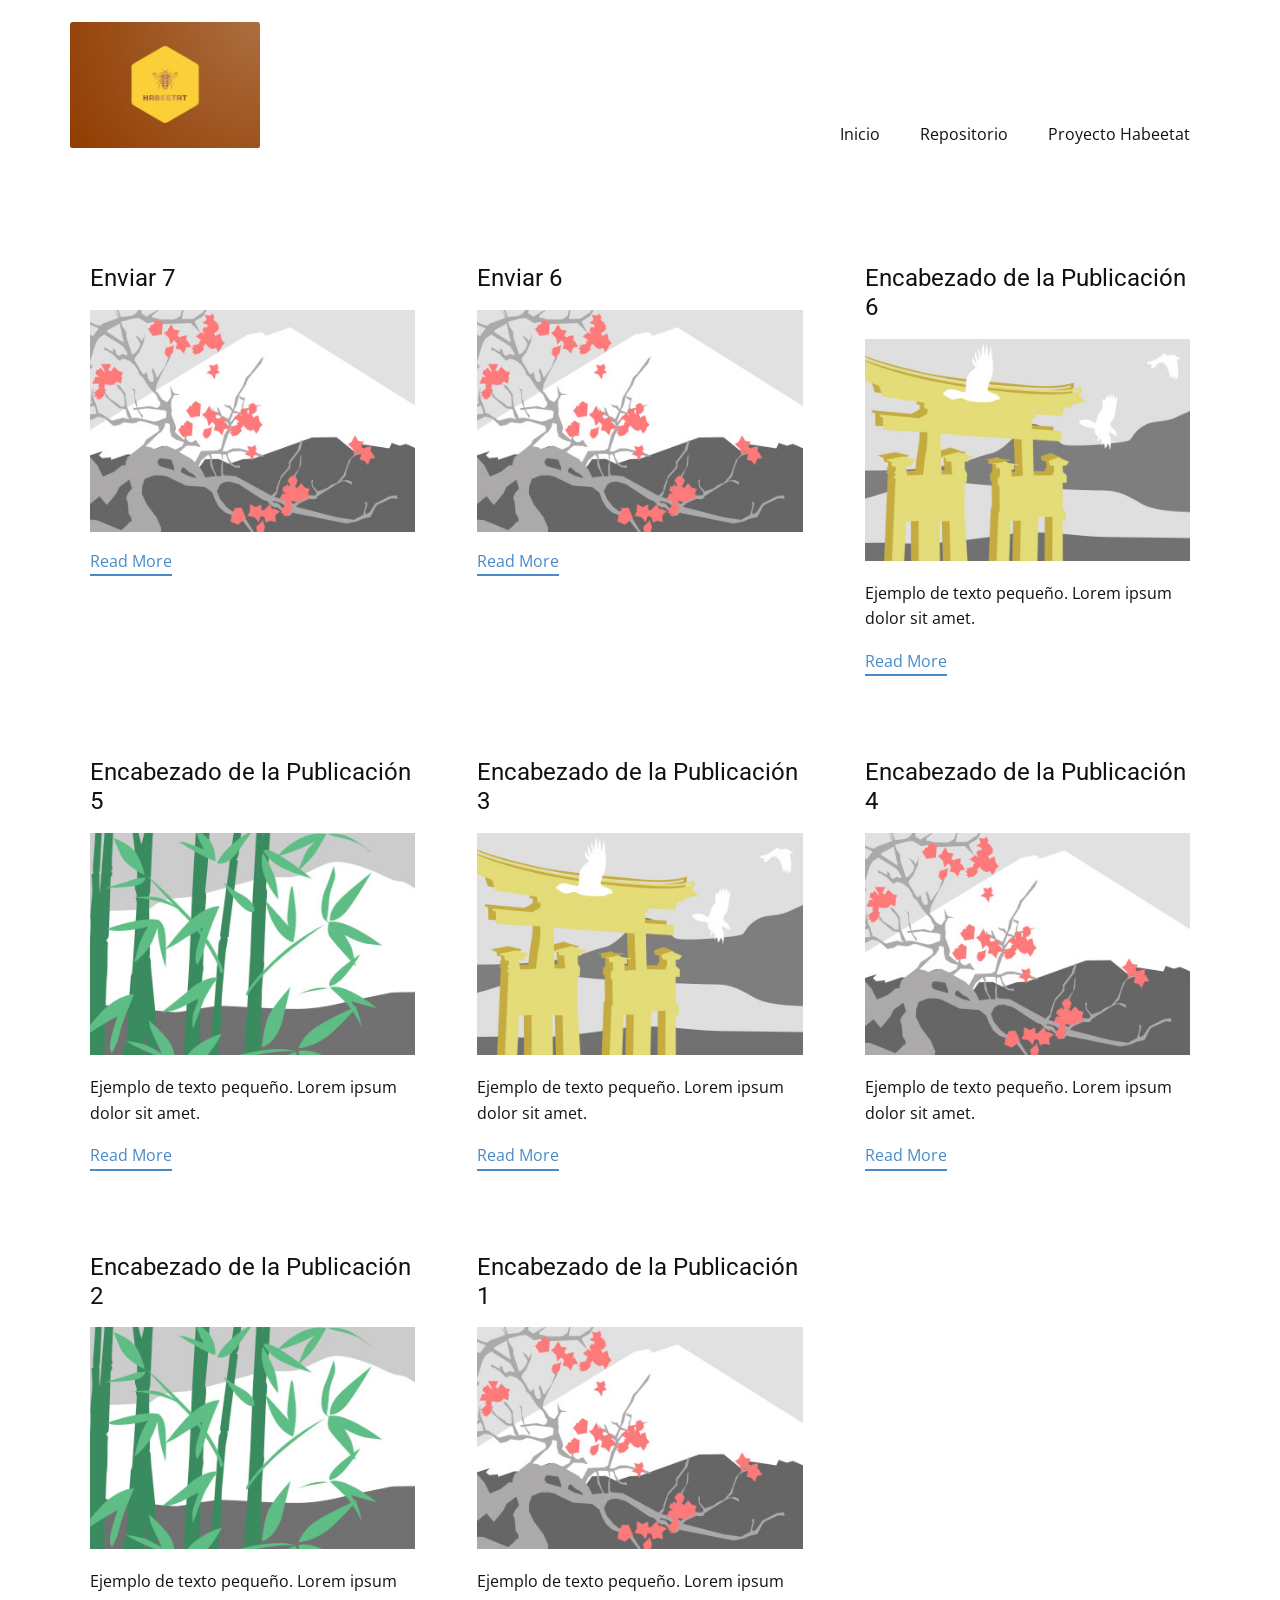
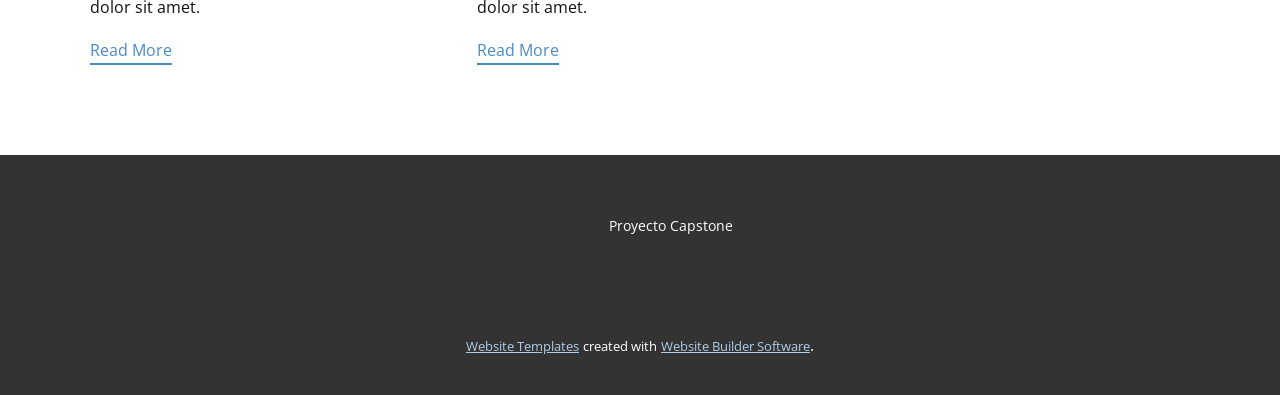
<file: Site_Web_Creacion/Site3/blog/blog.html>
<!DOCTYPE html>
<html style="font-size: 16px;" lang="es"><head>
    <meta name="viewport" content="width=device-width, initial-scale=1.0">
    <meta charset="utf-8">
    <meta name="keywords" content="">
    <meta name="description" content="">
    <title>Blog Template</title>
    <link rel="stylesheet" href="../nicepage.css" media="screen">
<link rel="stylesheet" href="../Blog-Template.css" media="screen">
    <script class="u-script" type="text/javascript" src="../jquery.js" defer=""></script>
    <script class="u-script" type="text/javascript" src="../nicepage.js" defer=""></script>
    <meta name="generator" content="Nicepage 4.21.12, nicepage.com">
    <link id="u-theme-google-font" rel="stylesheet" href="https://fonts.googleapis.com/css?family=Roboto:100,100i,300,300i,400,400i,500,500i,700,700i,900,900i|Open+Sans:300,300i,400,400i,500,500i,600,600i,700,700i,800,800i">
    
    
    <script type="application/ld+json">{
		"@context": "http://schema.org",
		"@type": "Organization",
		"name": "",
		"logo": "images/hb.jpeg"
}</script>
    <meta name="theme-color" content="#478ac9">
  </head>
  <body class="u-body u-xl-mode" data-lang="es"><header class="u-clearfix u-header u-header" id="sec-6538"><div class="u-clearfix u-sheet u-sheet-1">
        <a href="https://nicepage.com" class="u-image u-logo u-image-1" data-image-width="825" data-image-height="544">
          <img src="../images/hb.jpeg" class="u-logo-image u-logo-image-1">
        </a>
        <nav class="u-menu u-menu-one-level u-offcanvas u-menu-1">
          <div class="menu-collapse" style="font-size: 1rem; letter-spacing: 0px;">
            <a class="u-button-style u-custom-left-right-menu-spacing u-custom-padding-bottom u-custom-top-bottom-menu-spacing u-nav-link u-text-active-palette-1-base u-text-hover-palette-2-base" href="#">
              <svg class="u-svg-link" viewBox="0 0 24 24"><use xmlns:xlink="http://www.w3.org/1999/xlink" xlink:href="#menu-hamburger"></use></svg>
              <svg class="u-svg-content" version="1.1" id="menu-hamburger" viewBox="0 0 16 16" x="0px" y="0px" xmlns:xlink="http://www.w3.org/1999/xlink" xmlns="http://www.w3.org/2000/svg"><g><rect y="1" width="16" height="2"></rect><rect y="7" width="16" height="2"></rect><rect y="13" width="16" height="2"></rect>
</g></svg>
            </a>
          </div>
          <div class="u-custom-menu u-nav-container">
            <ul class="u-nav u-unstyled u-nav-1"><li class="u-nav-item"><a class="u-button-style u-nav-link u-text-active-palette-1-base u-text-hover-palette-2-base" href="../Inicio.html" style="padding: 10px 20px;">Inicio</a>
</li><li class="u-nav-item"><a class="u-button-style u-nav-link u-text-active-palette-1-base u-text-hover-palette-2-base" href="../Repositorio.html" style="padding: 10px 20px;">Repositorio</a>
</li><li class="u-nav-item"><a class="u-button-style u-nav-link u-text-active-palette-1-base u-text-hover-palette-2-base" href="../Proyecto-Habeetat.html" style="padding: 10px 20px;">Proyecto Habeetat</a>
</li></ul>
          </div>
          <div class="u-custom-menu u-nav-container-collapse">
            <div class="u-black u-container-style u-inner-container-layout u-opacity u-opacity-95 u-sidenav">
              <div class="u-inner-container-layout u-sidenav-overflow">
                <div class="u-menu-close"></div>
                <ul class="u-align-center u-nav u-popupmenu-items u-unstyled u-nav-2"><li class="u-nav-item"><a class="u-button-style u-nav-link" href="../Inicio.html">Inicio</a>
</li><li class="u-nav-item"><a class="u-button-style u-nav-link" href="../Repositorio.html">Repositorio</a>
</li><li class="u-nav-item"><a class="u-button-style u-nav-link" href="../Proyecto-Habeetat.html">Proyecto Habeetat</a>
</li></ul>
              </div>
            </div>
            <div class="u-black u-menu-overlay u-opacity u-opacity-70"></div>
          </div>
        </nav>
      </div></header>
    <section class="u-clearfix u-section-1" id="sec-dfef">
      <div class="u-clearfix u-sheet u-valign-middle u-sheet-1"><!--blog--><!--blog_options_json--><!--{"type":"Recent","source":"","tags":"","count":""}--><!--/blog_options_json-->
        <div class="u-blog u-expanded-width u-blog-1">
          <div class="u-repeater u-repeater-1"><!--blog_post-->
            <div class="u-blog-post u-container-style u-repeater-item u-white u-repeater-item-1">
              <div class="u-container-layout u-similar-container u-valign-top u-container-layout-1"><!--blog_post_header-->
                <h4 class="u-blog-control u-text u-text-1">
                  <a class="u-post-header-link" href="../blog/enviar-7.html">Enviar 7</a>
                </h4><!--/blog_post_header--><!--blog_post_image-->
                <a class="u-post-header-link" href="../blog/enviar-7.html"><img alt="" class="u-blog-control u-expanded-width u-image u-image-default u-image-1" src="../images/0fd3416c.jpeg"></a><!--/blog_post_image--><!--blog_post_content-->
                <!--/blog_post_content--><!--blog_post_readmore-->
                <a href="../blog/enviar-7.html" class="u-blog-control u-border-2 u-border-no-left u-border-no-right u-border-no-top u-border-palette-1-base u-btn u-btn-rectangle u-button-style u-none u-btn-1"><!--blog_post_readmore_content--><!--options_json--><!--{"content":"Read More","defaultValue":"Lee mas"}--><!--/options_json-->Read More<!--/blog_post_readmore_content--></a><!--/blog_post_readmore-->
              </div>
            </div><div class="u-blog-post u-container-style u-repeater-item u-video-cover u-white">
              <div class="u-container-layout u-similar-container u-valign-top u-container-layout-2"><!--blog_post_header-->
                <h4 class="u-blog-control u-text u-text-3">
                  <a class="u-post-header-link" href="../blog/enviar-6.html">Enviar 6</a>
                </h4><!--/blog_post_header--><!--blog_post_image-->
                <a class="u-post-header-link" href="../blog/enviar-6.html"><img alt="" class="u-blog-control u-expanded-width u-image u-image-default u-image-2" src="../images/0fd3416c.jpeg"></a><!--/blog_post_image--><!--blog_post_content-->
                <!--/blog_post_content--><!--blog_post_readmore-->
                <a href="../blog/enviar-6.html" class="u-blog-control u-border-2 u-border-no-left u-border-no-right u-border-no-top u-border-palette-1-base u-btn u-btn-rectangle u-button-style u-none u-btn-2"><!--blog_post_readmore_content--><!--options_json--><!--{"content":"Read More","defaultValue":"Lee mas"}--><!--/options_json-->Read More<!--/blog_post_readmore_content--></a><!--/blog_post_readmore-->
              </div>
            </div><div class="u-blog-post u-container-style u-repeater-item u-video-cover u-white">
              <div class="u-container-layout u-similar-container u-valign-top u-container-layout-3"><!--blog_post_header-->
                <h4 class="u-blog-control u-text u-text-5">
                  <a class="u-post-header-link" href="../blog/enviar-5.html">Encabezado de la Publicación 6</a>
                </h4><!--/blog_post_header--><!--blog_post_image-->
                <a class="u-post-header-link" href="../blog/enviar-5.html"><img alt="" class="u-blog-control u-expanded-width u-image u-image-default u-image-3" src="../images/8ad73f3c.jpeg"></a><!--/blog_post_image--><!--blog_post_content-->
                <div class="u-blog-control u-post-content u-text u-text-6 fr-view">Ejemplo de texto pequeño. Lorem ipsum dolor sit amet.</div><!--/blog_post_content--><!--blog_post_readmore-->
                <a href="../blog/enviar-5.html" class="u-blog-control u-border-2 u-border-no-left u-border-no-right u-border-no-top u-border-palette-1-base u-btn u-btn-rectangle u-button-style u-none u-btn-3"><!--blog_post_readmore_content--><!--options_json--><!--{"content":"Read More","defaultValue":"Lee mas"}--><!--/options_json-->Read More<!--/blog_post_readmore_content--></a><!--/blog_post_readmore-->
              </div>
            </div><div class="u-blog-post u-container-style u-repeater-item u-white u-repeater-item-1">
              <div class="u-container-layout u-similar-container u-valign-top u-container-layout-1"><!--blog_post_header-->
                <h4 class="u-blog-control u-text u-text-1">
                  <a class="u-post-header-link" href="../blog/enviar-4.html">Encabezado de la Publicación 5</a>
                </h4><!--/blog_post_header--><!--blog_post_image-->
                <a class="u-post-header-link" href="../blog/enviar-4.html"><img alt="" class="u-blog-control u-expanded-width u-image u-image-default u-image-1" src="../images/68f64b9d.jpeg"></a><!--/blog_post_image--><!--blog_post_content-->
                <div class="u-blog-control u-post-content u-text u-text-2 fr-view">Ejemplo de texto pequeño. Lorem ipsum dolor sit amet.</div><!--/blog_post_content--><!--blog_post_readmore-->
                <a href="../blog/enviar-4.html" class="u-blog-control u-border-2 u-border-no-left u-border-no-right u-border-no-top u-border-palette-1-base u-btn u-btn-rectangle u-button-style u-none u-btn-1"><!--blog_post_readmore_content--><!--options_json--><!--{"content":"Read More","defaultValue":"Lee mas"}--><!--/options_json-->Read More<!--/blog_post_readmore_content--></a><!--/blog_post_readmore-->
              </div>
            </div><div class="u-blog-post u-container-style u-repeater-item u-video-cover u-white">
              <div class="u-container-layout u-similar-container u-valign-top u-container-layout-2"><!--blog_post_header-->
                <h4 class="u-blog-control u-text u-text-3">
                  <a class="u-post-header-link" href="../blog/enviar-2.html">Encabezado de la Publicación 3</a>
                </h4><!--/blog_post_header--><!--blog_post_image-->
                <a class="u-post-header-link" href="../blog/enviar-2.html"><img alt="" class="u-blog-control u-expanded-width u-image u-image-default u-image-2" src="../images/8ad73f3c.jpeg"></a><!--/blog_post_image--><!--blog_post_content-->
                <div class="u-blog-control u-post-content u-text u-text-4 fr-view">Ejemplo de texto pequeño. Lorem ipsum dolor sit amet.</div><!--/blog_post_content--><!--blog_post_readmore-->
                <a href="../blog/enviar-2.html" class="u-blog-control u-border-2 u-border-no-left u-border-no-right u-border-no-top u-border-palette-1-base u-btn u-btn-rectangle u-button-style u-none u-btn-2"><!--blog_post_readmore_content--><!--options_json--><!--{"content":"Read More","defaultValue":"Lee mas"}--><!--/options_json-->Read More<!--/blog_post_readmore_content--></a><!--/blog_post_readmore-->
              </div>
            </div><div class="u-blog-post u-container-style u-repeater-item u-video-cover u-white">
              <div class="u-container-layout u-similar-container u-valign-top u-container-layout-3"><!--blog_post_header-->
                <h4 class="u-blog-control u-text u-text-5">
                  <a class="u-post-header-link" href="../blog/enviar-3.html">Encabezado de la Publicación 4</a>
                </h4><!--/blog_post_header--><!--blog_post_image-->
                <a class="u-post-header-link" href="../blog/enviar-3.html"><img alt="" class="u-blog-control u-expanded-width u-image u-image-default u-image-3" src="../images/0fd3416c.jpeg"></a><!--/blog_post_image--><!--blog_post_content-->
                <div class="u-blog-control u-post-content u-text u-text-6 fr-view">Ejemplo de texto pequeño. Lorem ipsum dolor sit amet.</div><!--/blog_post_content--><!--blog_post_readmore-->
                <a href="../blog/enviar-3.html" class="u-blog-control u-border-2 u-border-no-left u-border-no-right u-border-no-top u-border-palette-1-base u-btn u-btn-rectangle u-button-style u-none u-btn-3"><!--blog_post_readmore_content--><!--options_json--><!--{"content":"Read More","defaultValue":"Lee mas"}--><!--/options_json-->Read More<!--/blog_post_readmore_content--></a><!--/blog_post_readmore-->
              </div>
            </div><div class="u-blog-post u-container-style u-repeater-item u-white u-repeater-item-1">
              <div class="u-container-layout u-similar-container u-valign-top u-container-layout-1"><!--blog_post_header-->
                <h4 class="u-blog-control u-text u-text-1">
                  <a class="u-post-header-link" href="../blog/enviar-1.html">Encabezado de la Publicación 2</a>
                </h4><!--/blog_post_header--><!--blog_post_image-->
                <a class="u-post-header-link" href="../blog/enviar-1.html"><img alt="" class="u-blog-control u-expanded-width u-image u-image-default u-image-1" src="../images/68f64b9d.jpeg"></a><!--/blog_post_image--><!--blog_post_content-->
                <div class="u-blog-control u-post-content u-text u-text-2 fr-view">Ejemplo de texto pequeño. Lorem ipsum dolor sit amet.</div><!--/blog_post_content--><!--blog_post_readmore-->
                <a href="../blog/enviar-1.html" class="u-blog-control u-border-2 u-border-no-left u-border-no-right u-border-no-top u-border-palette-1-base u-btn u-btn-rectangle u-button-style u-none u-btn-1"><!--blog_post_readmore_content--><!--options_json--><!--{"content":"Read More","defaultValue":"Lee mas"}--><!--/options_json-->Read More<!--/blog_post_readmore_content--></a><!--/blog_post_readmore-->
              </div>
            </div><div class="u-blog-post u-container-style u-repeater-item u-video-cover u-white">
              <div class="u-container-layout u-similar-container u-valign-top u-container-layout-2"><!--blog_post_header-->
                <h4 class="u-blog-control u-text u-text-3">
                  <a class="u-post-header-link" href="../blog/enviar.html">Encabezado de la Publicación 1</a>
                </h4><!--/blog_post_header--><!--blog_post_image-->
                <a class="u-post-header-link" href="../blog/enviar.html"><img alt="" class="u-blog-control u-expanded-width u-image u-image-default u-image-2" src="../images/0fd3416c.jpeg"></a><!--/blog_post_image--><!--blog_post_content-->
                <div class="u-blog-control u-post-content u-text u-text-4 fr-view">Ejemplo de texto pequeño. Lorem ipsum dolor sit amet.</div><!--/blog_post_content--><!--blog_post_readmore-->
                <a href="../blog/enviar.html" class="u-blog-control u-border-2 u-border-no-left u-border-no-right u-border-no-top u-border-palette-1-base u-btn u-btn-rectangle u-button-style u-none u-btn-2"><!--blog_post_readmore_content--><!--options_json--><!--{"content":"Read More","defaultValue":"Lee mas"}--><!--/options_json-->Read More<!--/blog_post_readmore_content--></a><!--/blog_post_readmore-->
              </div>
            </div><!--/blog_post--><!--blog_post-->
            <!--/blog_post--><!--blog_post-->
            <!--/blog_post-->
          </div>
        </div><!--/blog-->
      </div>
    </section>
    
    
    <footer class="u-align-center u-clearfix u-footer u-grey-80 u-footer" id="sec-a3a4"><div class="u-clearfix u-sheet u-valign-middle u-sheet-1">
        <p class="u-small-text u-text u-text-variant u-text-1">Proyecto Capstone</p>
      </div></footer>
    <section class="u-backlink u-clearfix u-grey-80">
      <a class="u-link" href="https://nicepage.com/website-templates" target="_blank">
        <span>Website Templates</span>
      </a>
      <p class="u-text">
        <span>created with</span>
      </p>
      <a class="u-link" href="" target="_blank">
        <span>Website Builder Software</span>
      </a>. 
    </section>
  
</body></html>
</file>
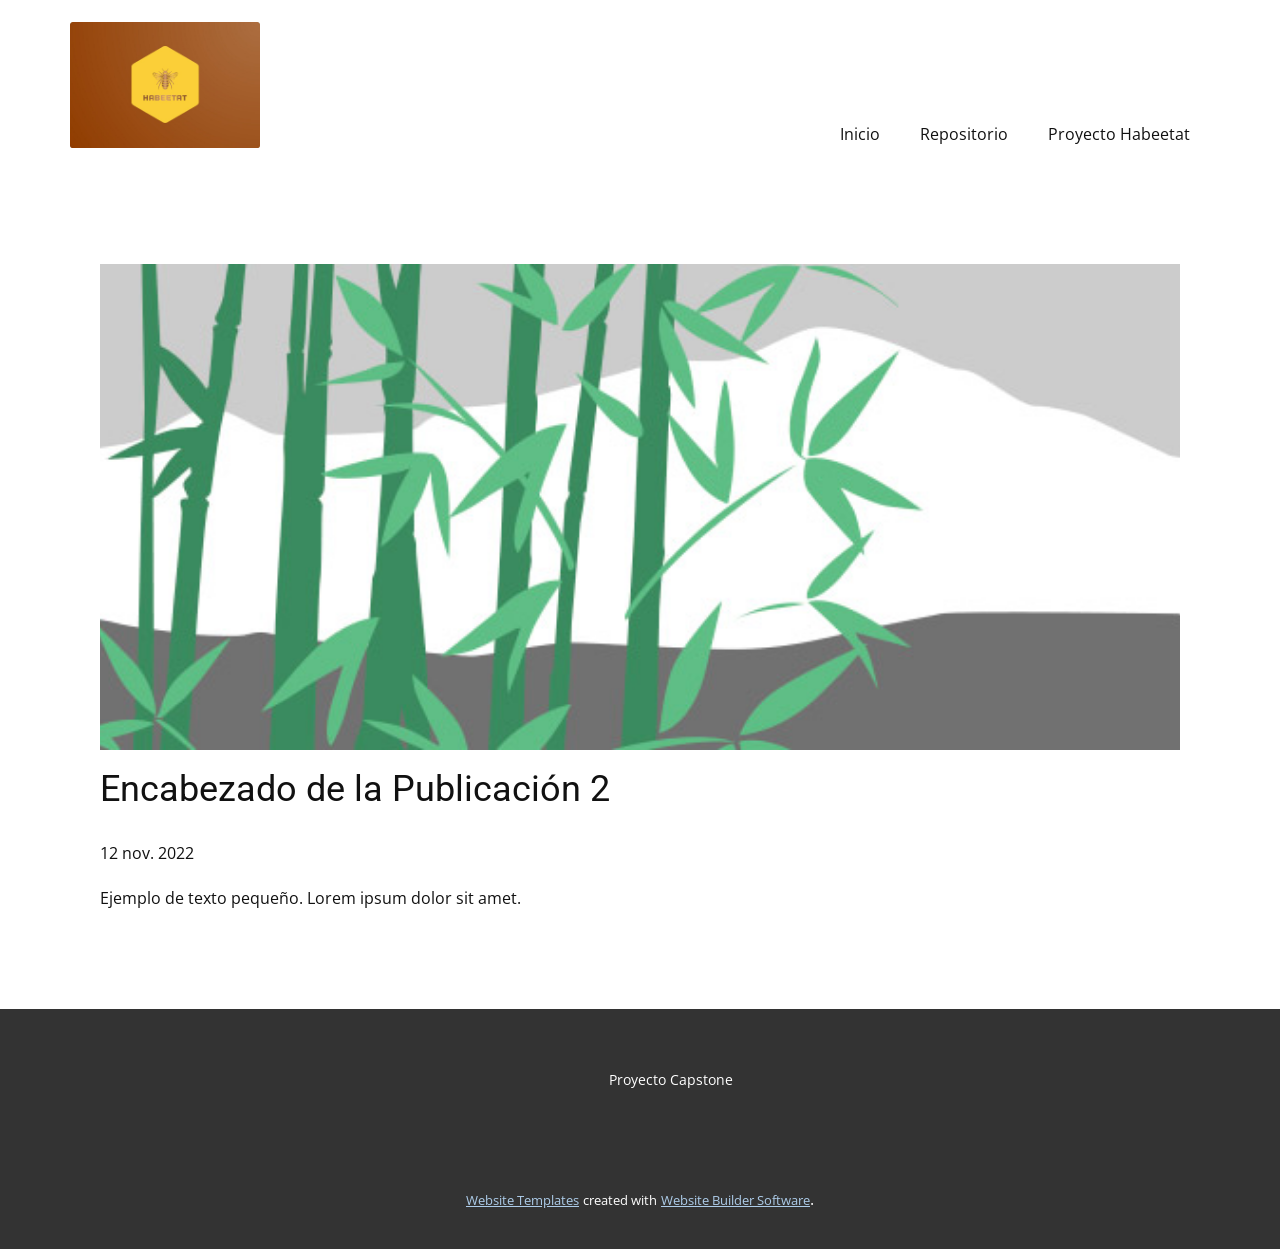
<file: Site_Web_Creacion/Site3/blog/enviar-1.html>
<!DOCTYPE html>
<html style="font-size: 16px;" lang="es"><head>
    <meta name="viewport" content="width=device-width, initial-scale=1.0">
    <meta charset="utf-8">
    <meta name="keywords" content="Encabezado de la Publicación 1">
    <meta name="description" content="">
    <title>Encabezado de la Publicación 2</title>
    <link rel="stylesheet" href="../nicepage.css" media="screen">
<link rel="stylesheet" href="../Post-Template.css" media="screen">
    <script class="u-script" type="text/javascript" src="../jquery.js" defer=""></script>
    <script class="u-script" type="text/javascript" src="../nicepage.js" defer=""></script>
    <meta name="generator" content="Nicepage 4.21.12, nicepage.com">
    <link id="u-theme-google-font" rel="stylesheet" href="https://fonts.googleapis.com/css?family=Roboto:100,100i,300,300i,400,400i,500,500i,700,700i,900,900i|Open+Sans:300,300i,400,400i,500,500i,600,600i,700,700i,800,800i">
    
    
    <script type="application/ld+json">{
		"@context": "http://schema.org",
		"@type": "Organization",
		"name": "",
		"logo": "images/hb.jpeg"
}</script>
    <meta name="theme-color" content="#478ac9">
  </head>
  <body class="u-body u-xl-mode" data-lang="es"><header class="u-clearfix u-header u-header" id="sec-6538"><div class="u-clearfix u-sheet u-sheet-1">
        <a href="https://nicepage.com" class="u-image u-logo u-image-1" data-image-width="825" data-image-height="544">
          <img src="../images/hb.jpeg" class="u-logo-image u-logo-image-1">
        </a>
        <nav class="u-menu u-menu-one-level u-offcanvas u-menu-1">
          <div class="menu-collapse" style="font-size: 1rem; letter-spacing: 0px;">
            <a class="u-button-style u-custom-left-right-menu-spacing u-custom-padding-bottom u-custom-top-bottom-menu-spacing u-nav-link u-text-active-palette-1-base u-text-hover-palette-2-base" href="#">
              <svg class="u-svg-link" viewBox="0 0 24 24"><use xmlns:xlink="http://www.w3.org/1999/xlink" xlink:href="#menu-hamburger"></use></svg>
              <svg class="u-svg-content" version="1.1" id="menu-hamburger" viewBox="0 0 16 16" x="0px" y="0px" xmlns:xlink="http://www.w3.org/1999/xlink" xmlns="http://www.w3.org/2000/svg"><g><rect y="1" width="16" height="2"></rect><rect y="7" width="16" height="2"></rect><rect y="13" width="16" height="2"></rect>
</g></svg>
            </a>
          </div>
          <div class="u-custom-menu u-nav-container">
            <ul class="u-nav u-unstyled u-nav-1"><li class="u-nav-item"><a class="u-button-style u-nav-link u-text-active-palette-1-base u-text-hover-palette-2-base" href="../Inicio.html" style="padding: 10px 20px;">Inicio</a>
</li><li class="u-nav-item"><a class="u-button-style u-nav-link u-text-active-palette-1-base u-text-hover-palette-2-base" href="../Repositorio.html" style="padding: 10px 20px;">Repositorio</a>
</li><li class="u-nav-item"><a class="u-button-style u-nav-link u-text-active-palette-1-base u-text-hover-palette-2-base" href="../Proyecto-Habeetat.html" style="padding: 10px 20px;">Proyecto Habeetat</a>
</li></ul>
          </div>
          <div class="u-custom-menu u-nav-container-collapse">
            <div class="u-black u-container-style u-inner-container-layout u-opacity u-opacity-95 u-sidenav">
              <div class="u-inner-container-layout u-sidenav-overflow">
                <div class="u-menu-close"></div>
                <ul class="u-align-center u-nav u-popupmenu-items u-unstyled u-nav-2"><li class="u-nav-item"><a class="u-button-style u-nav-link" href="../Inicio.html">Inicio</a>
</li><li class="u-nav-item"><a class="u-button-style u-nav-link" href="../Repositorio.html">Repositorio</a>
</li><li class="u-nav-item"><a class="u-button-style u-nav-link" href="../Proyecto-Habeetat.html">Proyecto Habeetat</a>
</li></ul>
              </div>
            </div>
            <div class="u-black u-menu-overlay u-opacity u-opacity-70"></div>
          </div>
        </nav>
      </div></header>
    <section class="u-align-center u-clearfix u-section-1" id="sec-05a9">
      <div class="u-clearfix u-sheet u-valign-middle-md u-valign-middle-sm u-valign-middle-xs u-sheet-1"><!--post_details--><!--post_details_options_json--><!--{"source":""}--><!--/post_details_options_json--><!--blog_post-->
        <div class="u-container-style u-expanded-width u-post-details u-post-details-1">
          <div class="u-container-layout u-valign-middle u-container-layout-1"><!--blog_post_image-->
            <img alt="" class="u-blog-control u-expanded-width u-image u-image-default u-image-1" src="../images/68f64b9d.jpeg"><!--/blog_post_image--><!--blog_post_header-->
            <h2 class="u-blog-control u-text u-text-1">Encabezado de la Publicación 2</h2><!--/blog_post_header--><!--blog_post_metadata-->
            <div class="u-blog-control u-metadata u-metadata-1"><!--blog_post_metadata_date-->
              <span class="u-meta-date u-meta-icon">12 nov. 2022</span><!--/blog_post_metadata_date--><!--blog_post_metadata_category-->
              <!--/blog_post_metadata_category--><!--blog_post_metadata_comments-->
              <!--/blog_post_metadata_comments-->
            </div><!--/blog_post_metadata--><!--blog_post_content-->
            <div class="u-align-justify u-blog-control u-post-content u-text u-text-2 fr-view">
  Ejemplo de texto pequeño. Lorem ipsum dolor sit amet.
  </div><!--/blog_post_content-->
          </div>
        </div><!--/blog_post--><!--/post_details-->
      </div>
    </section>
    
    
    <footer class="u-align-center u-clearfix u-footer u-grey-80 u-footer" id="sec-a3a4"><div class="u-clearfix u-sheet u-valign-middle u-sheet-1">
        <p class="u-small-text u-text u-text-variant u-text-1">Proyecto Capstone</p>
      </div></footer>
    <section class="u-backlink u-clearfix u-grey-80">
      <a class="u-link" href="https://nicepage.com/website-templates" target="_blank">
        <span>Website Templates</span>
      </a>
      <p class="u-text">
        <span>created with</span>
      </p>
      <a class="u-link" href="" target="_blank">
        <span>Website Builder Software</span>
      </a>. 
    </section>
  
</body></html>
</file>
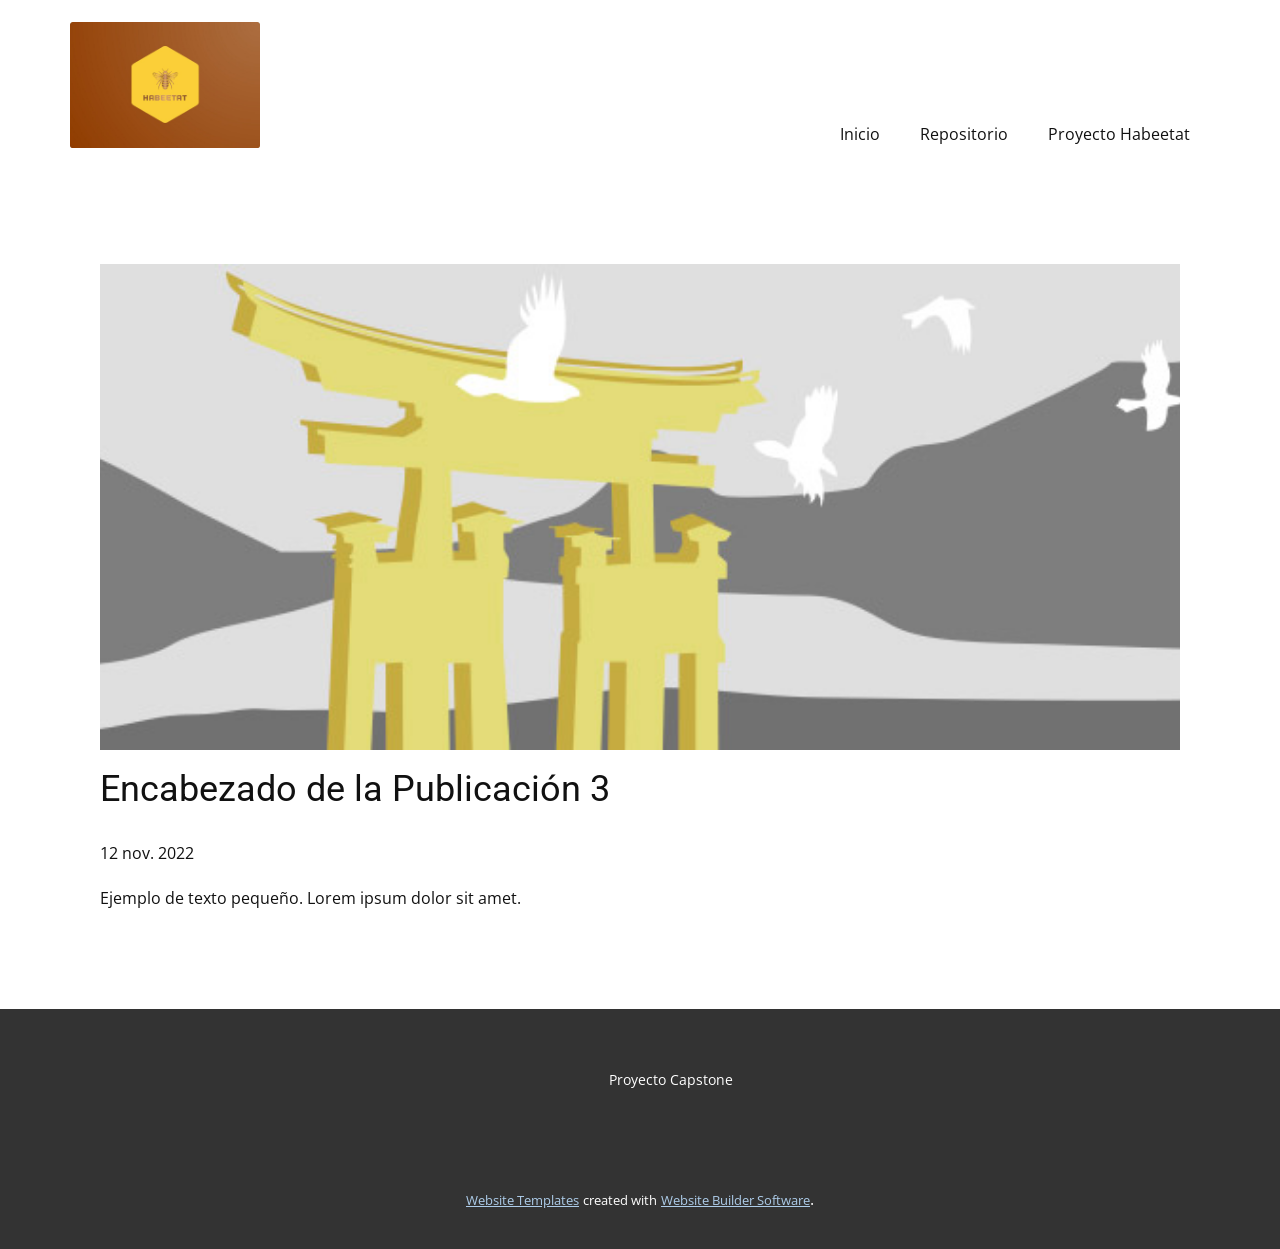
<file: Site_Web_Creacion/Site3/blog/enviar-2.html>
<!DOCTYPE html>
<html style="font-size: 16px;" lang="es"><head>
    <meta name="viewport" content="width=device-width, initial-scale=1.0">
    <meta charset="utf-8">
    <meta name="keywords" content="Encabezado de la Publicación 1">
    <meta name="description" content="">
    <title>Encabezado de la Publicación 3</title>
    <link rel="stylesheet" href="../nicepage.css" media="screen">
<link rel="stylesheet" href="../Post-Template.css" media="screen">
    <script class="u-script" type="text/javascript" src="../jquery.js" defer=""></script>
    <script class="u-script" type="text/javascript" src="../nicepage.js" defer=""></script>
    <meta name="generator" content="Nicepage 4.21.12, nicepage.com">
    <link id="u-theme-google-font" rel="stylesheet" href="https://fonts.googleapis.com/css?family=Roboto:100,100i,300,300i,400,400i,500,500i,700,700i,900,900i|Open+Sans:300,300i,400,400i,500,500i,600,600i,700,700i,800,800i">
    
    
    <script type="application/ld+json">{
		"@context": "http://schema.org",
		"@type": "Organization",
		"name": "",
		"logo": "images/hb.jpeg"
}</script>
    <meta name="theme-color" content="#478ac9">
  </head>
  <body class="u-body u-xl-mode" data-lang="es"><header class="u-clearfix u-header u-header" id="sec-6538"><div class="u-clearfix u-sheet u-sheet-1">
        <a href="https://nicepage.com" class="u-image u-logo u-image-1" data-image-width="825" data-image-height="544">
          <img src="../images/hb.jpeg" class="u-logo-image u-logo-image-1">
        </a>
        <nav class="u-menu u-menu-one-level u-offcanvas u-menu-1">
          <div class="menu-collapse" style="font-size: 1rem; letter-spacing: 0px;">
            <a class="u-button-style u-custom-left-right-menu-spacing u-custom-padding-bottom u-custom-top-bottom-menu-spacing u-nav-link u-text-active-palette-1-base u-text-hover-palette-2-base" href="#">
              <svg class="u-svg-link" viewBox="0 0 24 24"><use xmlns:xlink="http://www.w3.org/1999/xlink" xlink:href="#menu-hamburger"></use></svg>
              <svg class="u-svg-content" version="1.1" id="menu-hamburger" viewBox="0 0 16 16" x="0px" y="0px" xmlns:xlink="http://www.w3.org/1999/xlink" xmlns="http://www.w3.org/2000/svg"><g><rect y="1" width="16" height="2"></rect><rect y="7" width="16" height="2"></rect><rect y="13" width="16" height="2"></rect>
</g></svg>
            </a>
          </div>
          <div class="u-custom-menu u-nav-container">
            <ul class="u-nav u-unstyled u-nav-1"><li class="u-nav-item"><a class="u-button-style u-nav-link u-text-active-palette-1-base u-text-hover-palette-2-base" href="../Inicio.html" style="padding: 10px 20px;">Inicio</a>
</li><li class="u-nav-item"><a class="u-button-style u-nav-link u-text-active-palette-1-base u-text-hover-palette-2-base" href="../Repositorio.html" style="padding: 10px 20px;">Repositorio</a>
</li><li class="u-nav-item"><a class="u-button-style u-nav-link u-text-active-palette-1-base u-text-hover-palette-2-base" href="../Proyecto-Habeetat.html" style="padding: 10px 20px;">Proyecto Habeetat</a>
</li></ul>
          </div>
          <div class="u-custom-menu u-nav-container-collapse">
            <div class="u-black u-container-style u-inner-container-layout u-opacity u-opacity-95 u-sidenav">
              <div class="u-inner-container-layout u-sidenav-overflow">
                <div class="u-menu-close"></div>
                <ul class="u-align-center u-nav u-popupmenu-items u-unstyled u-nav-2"><li class="u-nav-item"><a class="u-button-style u-nav-link" href="../Inicio.html">Inicio</a>
</li><li class="u-nav-item"><a class="u-button-style u-nav-link" href="../Repositorio.html">Repositorio</a>
</li><li class="u-nav-item"><a class="u-button-style u-nav-link" href="../Proyecto-Habeetat.html">Proyecto Habeetat</a>
</li></ul>
              </div>
            </div>
            <div class="u-black u-menu-overlay u-opacity u-opacity-70"></div>
          </div>
        </nav>
      </div></header>
    <section class="u-align-center u-clearfix u-section-1" id="sec-05a9">
      <div class="u-clearfix u-sheet u-valign-middle-md u-valign-middle-sm u-valign-middle-xs u-sheet-1"><!--post_details--><!--post_details_options_json--><!--{"source":""}--><!--/post_details_options_json--><!--blog_post-->
        <div class="u-container-style u-expanded-width u-post-details u-post-details-1">
          <div class="u-container-layout u-valign-middle u-container-layout-1"><!--blog_post_image-->
            <img alt="" class="u-blog-control u-expanded-width u-image u-image-default u-image-1" src="../images/8ad73f3c.jpeg"><!--/blog_post_image--><!--blog_post_header-->
            <h2 class="u-blog-control u-text u-text-1">Encabezado de la Publicación 3</h2><!--/blog_post_header--><!--blog_post_metadata-->
            <div class="u-blog-control u-metadata u-metadata-1"><!--blog_post_metadata_date-->
              <span class="u-meta-date u-meta-icon">12 nov. 2022</span><!--/blog_post_metadata_date--><!--blog_post_metadata_category-->
              <!--/blog_post_metadata_category--><!--blog_post_metadata_comments-->
              <!--/blog_post_metadata_comments-->
            </div><!--/blog_post_metadata--><!--blog_post_content-->
            <div class="u-align-justify u-blog-control u-post-content u-text u-text-2 fr-view">
  Ejemplo de texto pequeño. Lorem ipsum dolor sit amet.
  </div><!--/blog_post_content-->
          </div>
        </div><!--/blog_post--><!--/post_details-->
      </div>
    </section>
    
    
    <footer class="u-align-center u-clearfix u-footer u-grey-80 u-footer" id="sec-a3a4"><div class="u-clearfix u-sheet u-valign-middle u-sheet-1">
        <p class="u-small-text u-text u-text-variant u-text-1">Proyecto Capstone</p>
      </div></footer>
    <section class="u-backlink u-clearfix u-grey-80">
      <a class="u-link" href="https://nicepage.com/website-templates" target="_blank">
        <span>Website Templates</span>
      </a>
      <p class="u-text">
        <span>created with</span>
      </p>
      <a class="u-link" href="" target="_blank">
        <span>Website Builder Software</span>
      </a>. 
    </section>
  
</body></html>
</file>
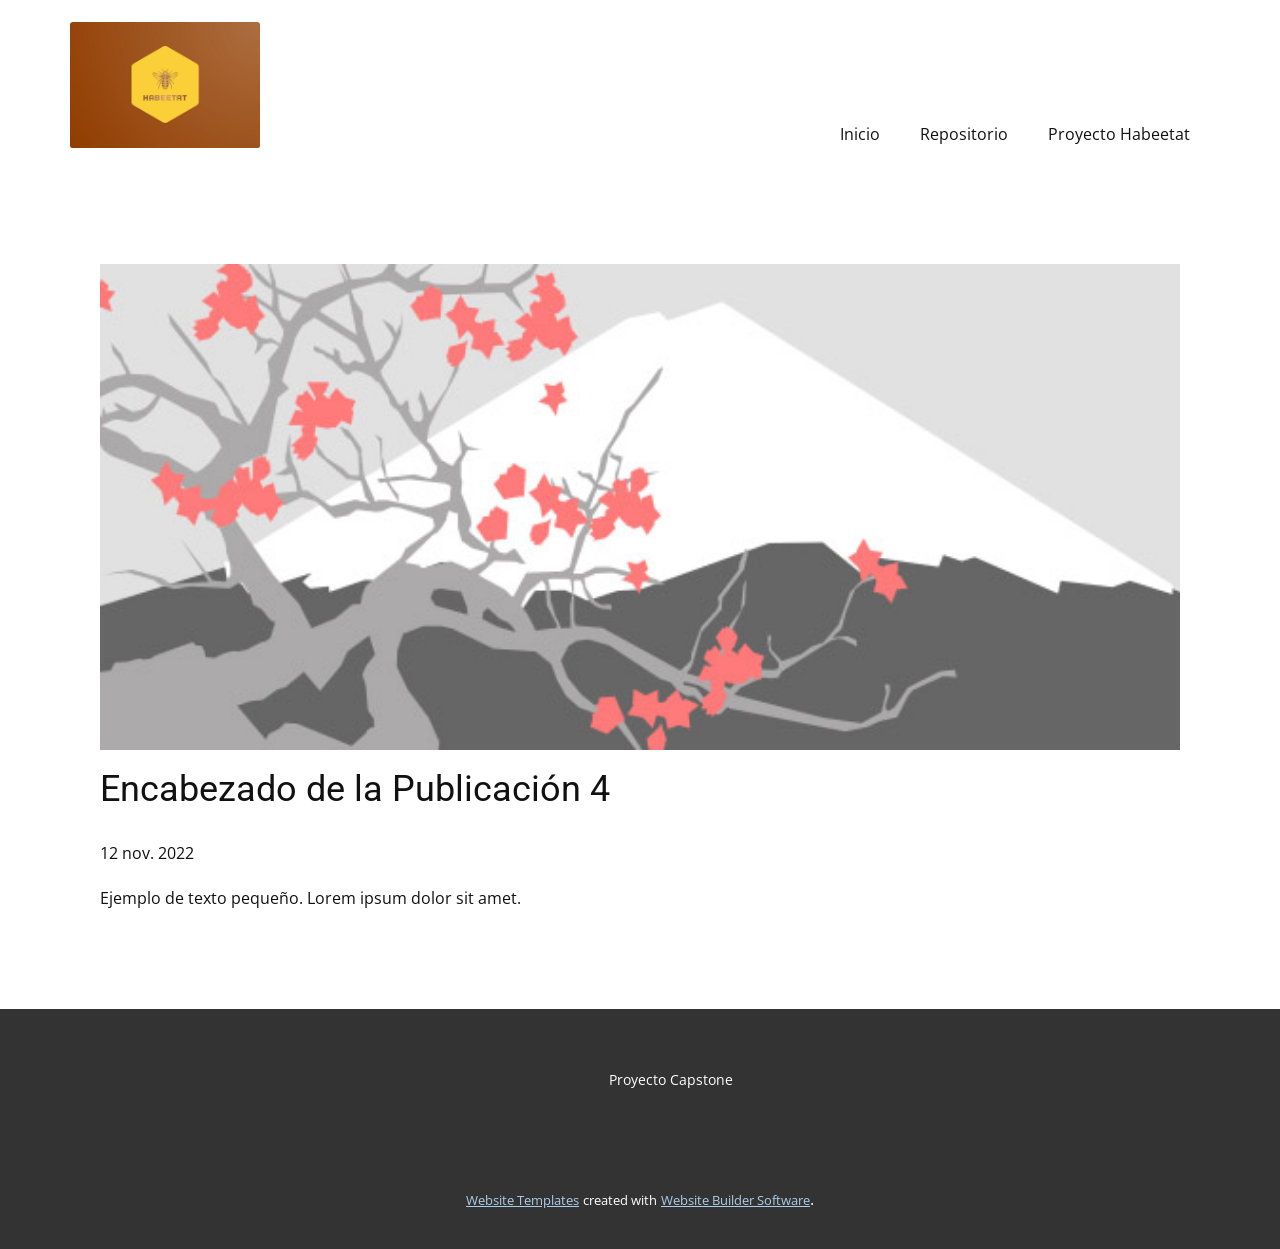
<file: Site_Web_Creacion/Site3/blog/enviar-3.html>
<!DOCTYPE html>
<html style="font-size: 16px;" lang="es"><head>
    <meta name="viewport" content="width=device-width, initial-scale=1.0">
    <meta charset="utf-8">
    <meta name="keywords" content="Encabezado de la Publicación 1">
    <meta name="description" content="">
    <title>Encabezado de la Publicación 4</title>
    <link rel="stylesheet" href="../nicepage.css" media="screen">
<link rel="stylesheet" href="../Post-Template.css" media="screen">
    <script class="u-script" type="text/javascript" src="../jquery.js" defer=""></script>
    <script class="u-script" type="text/javascript" src="../nicepage.js" defer=""></script>
    <meta name="generator" content="Nicepage 4.21.12, nicepage.com">
    <link id="u-theme-google-font" rel="stylesheet" href="https://fonts.googleapis.com/css?family=Roboto:100,100i,300,300i,400,400i,500,500i,700,700i,900,900i|Open+Sans:300,300i,400,400i,500,500i,600,600i,700,700i,800,800i">
    
    
    <script type="application/ld+json">{
		"@context": "http://schema.org",
		"@type": "Organization",
		"name": "",
		"logo": "images/hb.jpeg"
}</script>
    <meta name="theme-color" content="#478ac9">
  </head>
  <body class="u-body u-xl-mode" data-lang="es"><header class="u-clearfix u-header u-header" id="sec-6538"><div class="u-clearfix u-sheet u-sheet-1">
        <a href="https://nicepage.com" class="u-image u-logo u-image-1" data-image-width="825" data-image-height="544">
          <img src="../images/hb.jpeg" class="u-logo-image u-logo-image-1">
        </a>
        <nav class="u-menu u-menu-one-level u-offcanvas u-menu-1">
          <div class="menu-collapse" style="font-size: 1rem; letter-spacing: 0px;">
            <a class="u-button-style u-custom-left-right-menu-spacing u-custom-padding-bottom u-custom-top-bottom-menu-spacing u-nav-link u-text-active-palette-1-base u-text-hover-palette-2-base" href="#">
              <svg class="u-svg-link" viewBox="0 0 24 24"><use xmlns:xlink="http://www.w3.org/1999/xlink" xlink:href="#menu-hamburger"></use></svg>
              <svg class="u-svg-content" version="1.1" id="menu-hamburger" viewBox="0 0 16 16" x="0px" y="0px" xmlns:xlink="http://www.w3.org/1999/xlink" xmlns="http://www.w3.org/2000/svg"><g><rect y="1" width="16" height="2"></rect><rect y="7" width="16" height="2"></rect><rect y="13" width="16" height="2"></rect>
</g></svg>
            </a>
          </div>
          <div class="u-custom-menu u-nav-container">
            <ul class="u-nav u-unstyled u-nav-1"><li class="u-nav-item"><a class="u-button-style u-nav-link u-text-active-palette-1-base u-text-hover-palette-2-base" href="../Inicio.html" style="padding: 10px 20px;">Inicio</a>
</li><li class="u-nav-item"><a class="u-button-style u-nav-link u-text-active-palette-1-base u-text-hover-palette-2-base" href="../Repositorio.html" style="padding: 10px 20px;">Repositorio</a>
</li><li class="u-nav-item"><a class="u-button-style u-nav-link u-text-active-palette-1-base u-text-hover-palette-2-base" href="../Proyecto-Habeetat.html" style="padding: 10px 20px;">Proyecto Habeetat</a>
</li></ul>
          </div>
          <div class="u-custom-menu u-nav-container-collapse">
            <div class="u-black u-container-style u-inner-container-layout u-opacity u-opacity-95 u-sidenav">
              <div class="u-inner-container-layout u-sidenav-overflow">
                <div class="u-menu-close"></div>
                <ul class="u-align-center u-nav u-popupmenu-items u-unstyled u-nav-2"><li class="u-nav-item"><a class="u-button-style u-nav-link" href="../Inicio.html">Inicio</a>
</li><li class="u-nav-item"><a class="u-button-style u-nav-link" href="../Repositorio.html">Repositorio</a>
</li><li class="u-nav-item"><a class="u-button-style u-nav-link" href="../Proyecto-Habeetat.html">Proyecto Habeetat</a>
</li></ul>
              </div>
            </div>
            <div class="u-black u-menu-overlay u-opacity u-opacity-70"></div>
          </div>
        </nav>
      </div></header>
    <section class="u-align-center u-clearfix u-section-1" id="sec-05a9">
      <div class="u-clearfix u-sheet u-valign-middle-md u-valign-middle-sm u-valign-middle-xs u-sheet-1"><!--post_details--><!--post_details_options_json--><!--{"source":""}--><!--/post_details_options_json--><!--blog_post-->
        <div class="u-container-style u-expanded-width u-post-details u-post-details-1">
          <div class="u-container-layout u-valign-middle u-container-layout-1"><!--blog_post_image-->
            <img alt="" class="u-blog-control u-expanded-width u-image u-image-default u-image-1" src="../images/0fd3416c.jpeg"><!--/blog_post_image--><!--blog_post_header-->
            <h2 class="u-blog-control u-text u-text-1">Encabezado de la Publicación 4</h2><!--/blog_post_header--><!--blog_post_metadata-->
            <div class="u-blog-control u-metadata u-metadata-1"><!--blog_post_metadata_date-->
              <span class="u-meta-date u-meta-icon">12 nov. 2022</span><!--/blog_post_metadata_date--><!--blog_post_metadata_category-->
              <!--/blog_post_metadata_category--><!--blog_post_metadata_comments-->
              <!--/blog_post_metadata_comments-->
            </div><!--/blog_post_metadata--><!--blog_post_content-->
            <div class="u-align-justify u-blog-control u-post-content u-text u-text-2 fr-view">
  Ejemplo de texto pequeño. Lorem ipsum dolor sit amet.
  </div><!--/blog_post_content-->
          </div>
        </div><!--/blog_post--><!--/post_details-->
      </div>
    </section>
    
    
    <footer class="u-align-center u-clearfix u-footer u-grey-80 u-footer" id="sec-a3a4"><div class="u-clearfix u-sheet u-valign-middle u-sheet-1">
        <p class="u-small-text u-text u-text-variant u-text-1">Proyecto Capstone</p>
      </div></footer>
    <section class="u-backlink u-clearfix u-grey-80">
      <a class="u-link" href="https://nicepage.com/website-templates" target="_blank">
        <span>Website Templates</span>
      </a>
      <p class="u-text">
        <span>created with</span>
      </p>
      <a class="u-link" href="" target="_blank">
        <span>Website Builder Software</span>
      </a>. 
    </section>
  
</body></html>
</file>
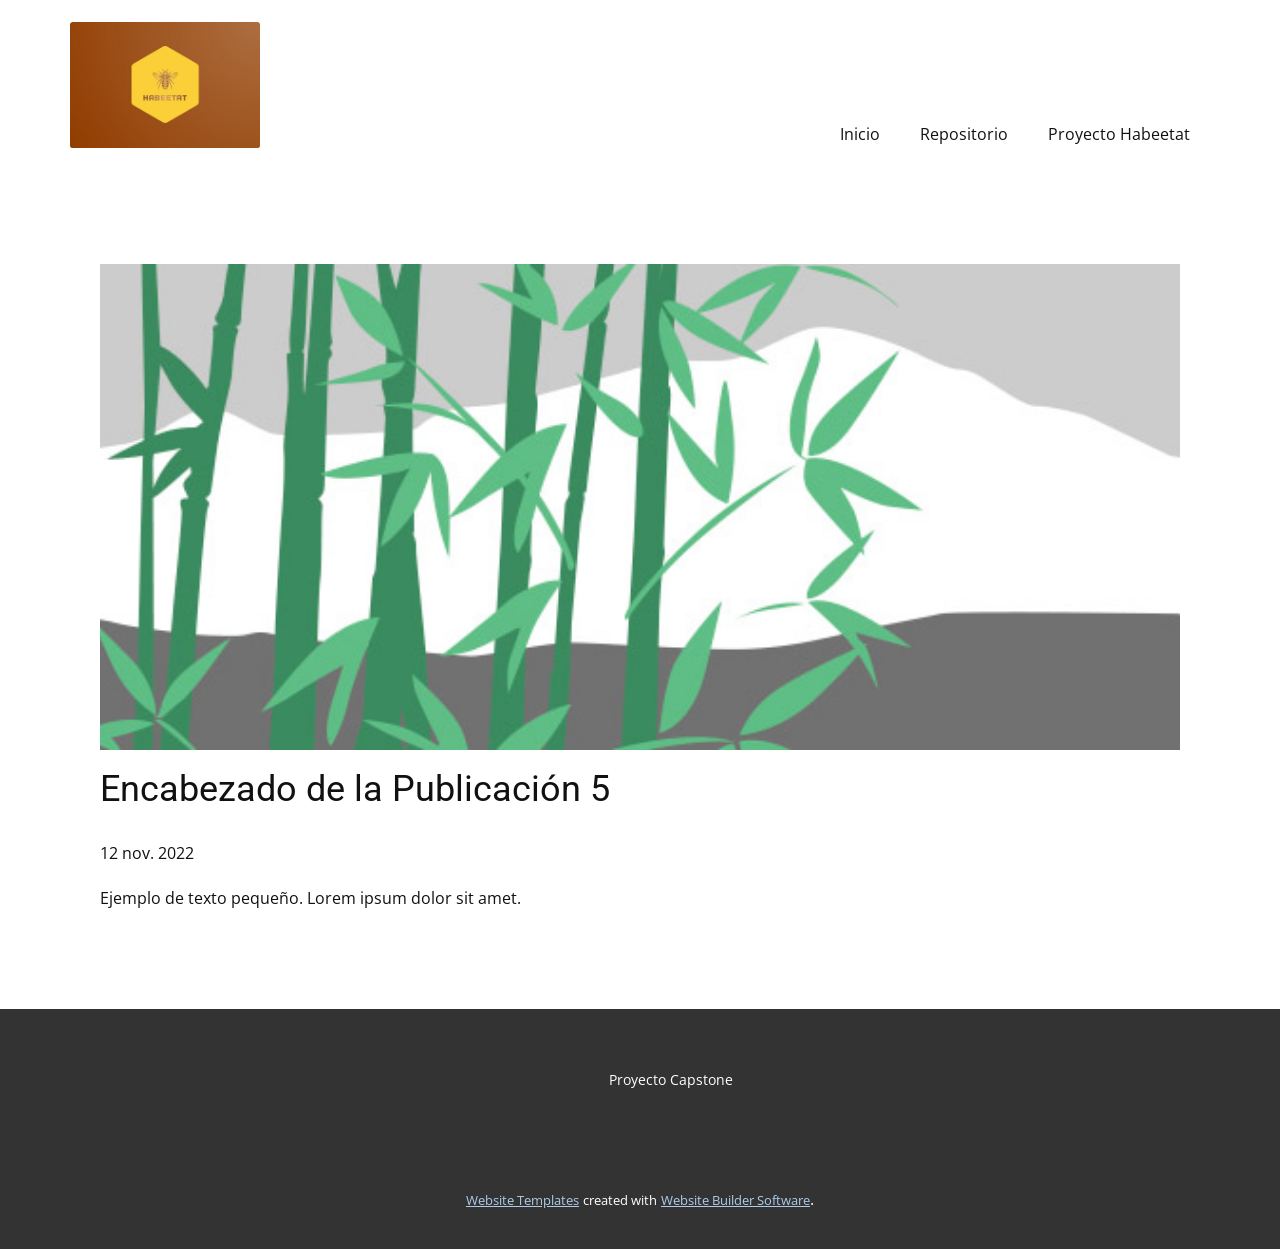
<file: Site_Web_Creacion/Site3/blog/enviar-4.html>
<!DOCTYPE html>
<html style="font-size: 16px;" lang="es"><head>
    <meta name="viewport" content="width=device-width, initial-scale=1.0">
    <meta charset="utf-8">
    <meta name="keywords" content="Encabezado de la Publicación 1">
    <meta name="description" content="">
    <title>Encabezado de la Publicación 5</title>
    <link rel="stylesheet" href="../nicepage.css" media="screen">
<link rel="stylesheet" href="../Post-Template.css" media="screen">
    <script class="u-script" type="text/javascript" src="../jquery.js" defer=""></script>
    <script class="u-script" type="text/javascript" src="../nicepage.js" defer=""></script>
    <meta name="generator" content="Nicepage 4.21.12, nicepage.com">
    <link id="u-theme-google-font" rel="stylesheet" href="https://fonts.googleapis.com/css?family=Roboto:100,100i,300,300i,400,400i,500,500i,700,700i,900,900i|Open+Sans:300,300i,400,400i,500,500i,600,600i,700,700i,800,800i">
    
    
    <script type="application/ld+json">{
		"@context": "http://schema.org",
		"@type": "Organization",
		"name": "",
		"logo": "images/hb.jpeg"
}</script>
    <meta name="theme-color" content="#478ac9">
  </head>
  <body class="u-body u-xl-mode" data-lang="es"><header class="u-clearfix u-header u-header" id="sec-6538"><div class="u-clearfix u-sheet u-sheet-1">
        <a href="https://nicepage.com" class="u-image u-logo u-image-1" data-image-width="825" data-image-height="544">
          <img src="../images/hb.jpeg" class="u-logo-image u-logo-image-1">
        </a>
        <nav class="u-menu u-menu-one-level u-offcanvas u-menu-1">
          <div class="menu-collapse" style="font-size: 1rem; letter-spacing: 0px;">
            <a class="u-button-style u-custom-left-right-menu-spacing u-custom-padding-bottom u-custom-top-bottom-menu-spacing u-nav-link u-text-active-palette-1-base u-text-hover-palette-2-base" href="#">
              <svg class="u-svg-link" viewBox="0 0 24 24"><use xmlns:xlink="http://www.w3.org/1999/xlink" xlink:href="#menu-hamburger"></use></svg>
              <svg class="u-svg-content" version="1.1" id="menu-hamburger" viewBox="0 0 16 16" x="0px" y="0px" xmlns:xlink="http://www.w3.org/1999/xlink" xmlns="http://www.w3.org/2000/svg"><g><rect y="1" width="16" height="2"></rect><rect y="7" width="16" height="2"></rect><rect y="13" width="16" height="2"></rect>
</g></svg>
            </a>
          </div>
          <div class="u-custom-menu u-nav-container">
            <ul class="u-nav u-unstyled u-nav-1"><li class="u-nav-item"><a class="u-button-style u-nav-link u-text-active-palette-1-base u-text-hover-palette-2-base" href="../Inicio.html" style="padding: 10px 20px;">Inicio</a>
</li><li class="u-nav-item"><a class="u-button-style u-nav-link u-text-active-palette-1-base u-text-hover-palette-2-base" href="../Repositorio.html" style="padding: 10px 20px;">Repositorio</a>
</li><li class="u-nav-item"><a class="u-button-style u-nav-link u-text-active-palette-1-base u-text-hover-palette-2-base" href="../Proyecto-Habeetat.html" style="padding: 10px 20px;">Proyecto Habeetat</a>
</li></ul>
          </div>
          <div class="u-custom-menu u-nav-container-collapse">
            <div class="u-black u-container-style u-inner-container-layout u-opacity u-opacity-95 u-sidenav">
              <div class="u-inner-container-layout u-sidenav-overflow">
                <div class="u-menu-close"></div>
                <ul class="u-align-center u-nav u-popupmenu-items u-unstyled u-nav-2"><li class="u-nav-item"><a class="u-button-style u-nav-link" href="../Inicio.html">Inicio</a>
</li><li class="u-nav-item"><a class="u-button-style u-nav-link" href="../Repositorio.html">Repositorio</a>
</li><li class="u-nav-item"><a class="u-button-style u-nav-link" href="../Proyecto-Habeetat.html">Proyecto Habeetat</a>
</li></ul>
              </div>
            </div>
            <div class="u-black u-menu-overlay u-opacity u-opacity-70"></div>
          </div>
        </nav>
      </div></header>
    <section class="u-align-center u-clearfix u-section-1" id="sec-05a9">
      <div class="u-clearfix u-sheet u-valign-middle-md u-valign-middle-sm u-valign-middle-xs u-sheet-1"><!--post_details--><!--post_details_options_json--><!--{"source":""}--><!--/post_details_options_json--><!--blog_post-->
        <div class="u-container-style u-expanded-width u-post-details u-post-details-1">
          <div class="u-container-layout u-valign-middle u-container-layout-1"><!--blog_post_image-->
            <img alt="" class="u-blog-control u-expanded-width u-image u-image-default u-image-1" src="../images/68f64b9d.jpeg"><!--/blog_post_image--><!--blog_post_header-->
            <h2 class="u-blog-control u-text u-text-1">Encabezado de la Publicación 5</h2><!--/blog_post_header--><!--blog_post_metadata-->
            <div class="u-blog-control u-metadata u-metadata-1"><!--blog_post_metadata_date-->
              <span class="u-meta-date u-meta-icon">12 nov. 2022</span><!--/blog_post_metadata_date--><!--blog_post_metadata_category-->
              <!--/blog_post_metadata_category--><!--blog_post_metadata_comments-->
              <!--/blog_post_metadata_comments-->
            </div><!--/blog_post_metadata--><!--blog_post_content-->
            <div class="u-align-justify u-blog-control u-post-content u-text u-text-2 fr-view">
  Ejemplo de texto pequeño. Lorem ipsum dolor sit amet.
  </div><!--/blog_post_content-->
          </div>
        </div><!--/blog_post--><!--/post_details-->
      </div>
    </section>
    
    
    <footer class="u-align-center u-clearfix u-footer u-grey-80 u-footer" id="sec-a3a4"><div class="u-clearfix u-sheet u-valign-middle u-sheet-1">
        <p class="u-small-text u-text u-text-variant u-text-1">Proyecto Capstone</p>
      </div></footer>
    <section class="u-backlink u-clearfix u-grey-80">
      <a class="u-link" href="https://nicepage.com/website-templates" target="_blank">
        <span>Website Templates</span>
      </a>
      <p class="u-text">
        <span>created with</span>
      </p>
      <a class="u-link" href="" target="_blank">
        <span>Website Builder Software</span>
      </a>. 
    </section>
  
</body></html>
</file>
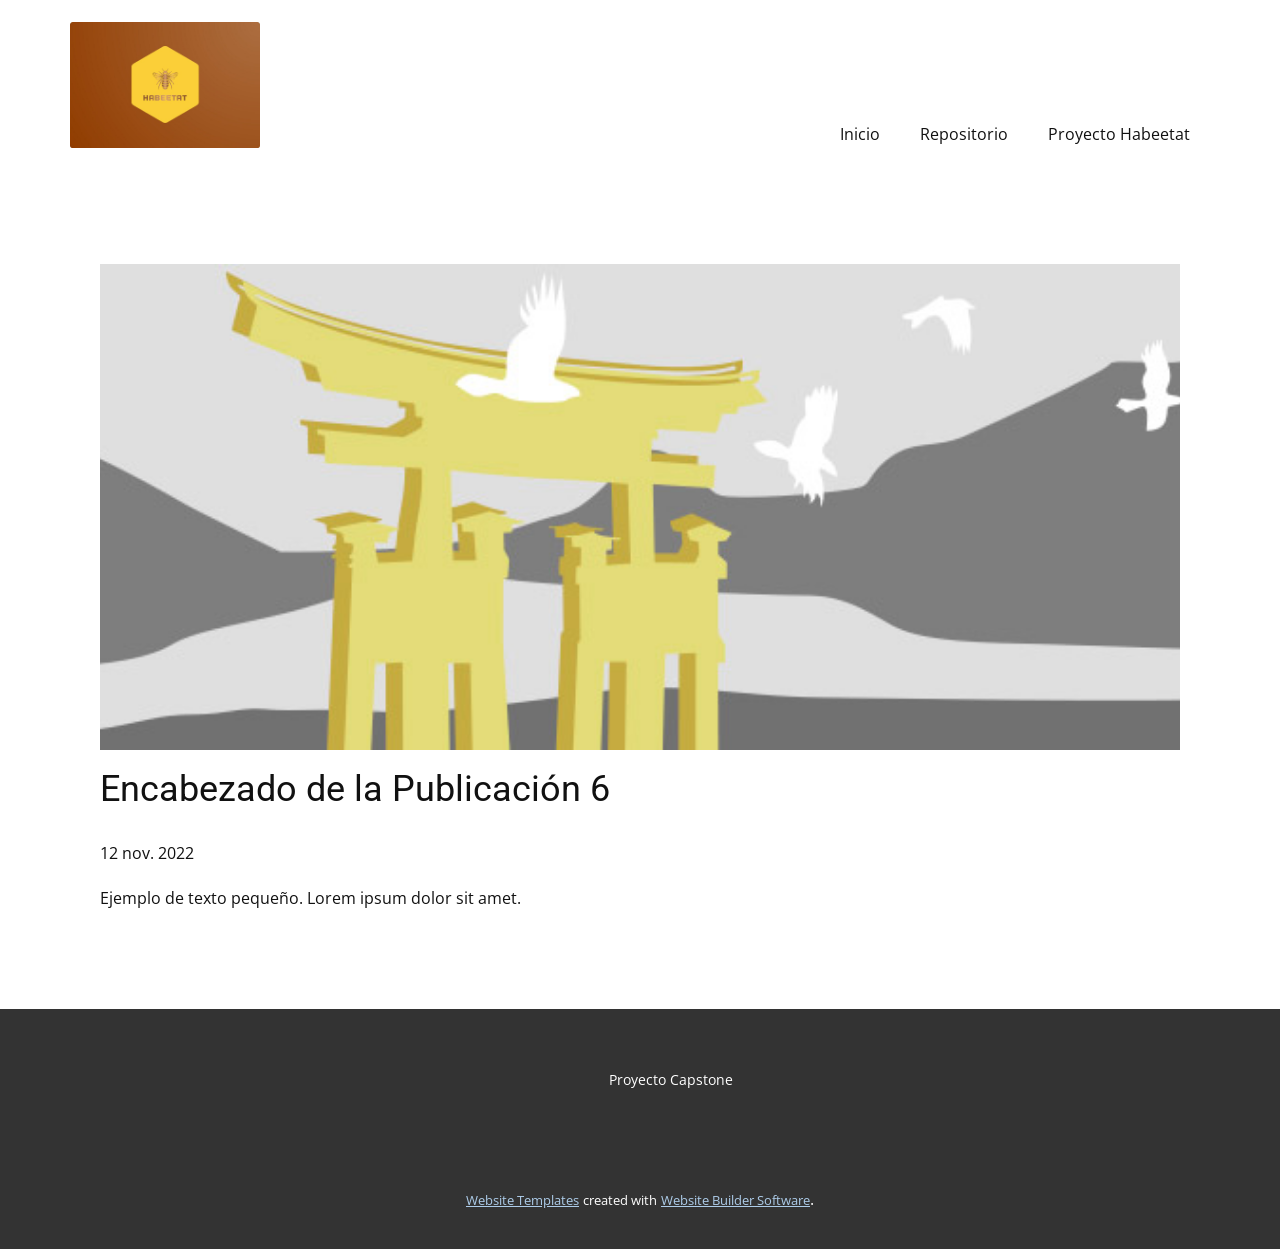
<file: Site_Web_Creacion/Site3/blog/enviar-5.html>
<!DOCTYPE html>
<html style="font-size: 16px;" lang="es"><head>
    <meta name="viewport" content="width=device-width, initial-scale=1.0">
    <meta charset="utf-8">
    <meta name="keywords" content="Encabezado de la Publicación 1">
    <meta name="description" content="">
    <title>Encabezado de la Publicación 6</title>
    <link rel="stylesheet" href="../nicepage.css" media="screen">
<link rel="stylesheet" href="../Post-Template.css" media="screen">
    <script class="u-script" type="text/javascript" src="../jquery.js" defer=""></script>
    <script class="u-script" type="text/javascript" src="../nicepage.js" defer=""></script>
    <meta name="generator" content="Nicepage 4.21.12, nicepage.com">
    <link id="u-theme-google-font" rel="stylesheet" href="https://fonts.googleapis.com/css?family=Roboto:100,100i,300,300i,400,400i,500,500i,700,700i,900,900i|Open+Sans:300,300i,400,400i,500,500i,600,600i,700,700i,800,800i">
    
    
    <script type="application/ld+json">{
		"@context": "http://schema.org",
		"@type": "Organization",
		"name": "",
		"logo": "images/hb.jpeg"
}</script>
    <meta name="theme-color" content="#478ac9">
  </head>
  <body class="u-body u-xl-mode" data-lang="es"><header class="u-clearfix u-header u-header" id="sec-6538"><div class="u-clearfix u-sheet u-sheet-1">
        <a href="https://nicepage.com" class="u-image u-logo u-image-1" data-image-width="825" data-image-height="544">
          <img src="../images/hb.jpeg" class="u-logo-image u-logo-image-1">
        </a>
        <nav class="u-menu u-menu-one-level u-offcanvas u-menu-1">
          <div class="menu-collapse" style="font-size: 1rem; letter-spacing: 0px;">
            <a class="u-button-style u-custom-left-right-menu-spacing u-custom-padding-bottom u-custom-top-bottom-menu-spacing u-nav-link u-text-active-palette-1-base u-text-hover-palette-2-base" href="#">
              <svg class="u-svg-link" viewBox="0 0 24 24"><use xmlns:xlink="http://www.w3.org/1999/xlink" xlink:href="#menu-hamburger"></use></svg>
              <svg class="u-svg-content" version="1.1" id="menu-hamburger" viewBox="0 0 16 16" x="0px" y="0px" xmlns:xlink="http://www.w3.org/1999/xlink" xmlns="http://www.w3.org/2000/svg"><g><rect y="1" width="16" height="2"></rect><rect y="7" width="16" height="2"></rect><rect y="13" width="16" height="2"></rect>
</g></svg>
            </a>
          </div>
          <div class="u-custom-menu u-nav-container">
            <ul class="u-nav u-unstyled u-nav-1"><li class="u-nav-item"><a class="u-button-style u-nav-link u-text-active-palette-1-base u-text-hover-palette-2-base" href="../Inicio.html" style="padding: 10px 20px;">Inicio</a>
</li><li class="u-nav-item"><a class="u-button-style u-nav-link u-text-active-palette-1-base u-text-hover-palette-2-base" href="../Repositorio.html" style="padding: 10px 20px;">Repositorio</a>
</li><li class="u-nav-item"><a class="u-button-style u-nav-link u-text-active-palette-1-base u-text-hover-palette-2-base" href="../Proyecto-Habeetat.html" style="padding: 10px 20px;">Proyecto Habeetat</a>
</li></ul>
          </div>
          <div class="u-custom-menu u-nav-container-collapse">
            <div class="u-black u-container-style u-inner-container-layout u-opacity u-opacity-95 u-sidenav">
              <div class="u-inner-container-layout u-sidenav-overflow">
                <div class="u-menu-close"></div>
                <ul class="u-align-center u-nav u-popupmenu-items u-unstyled u-nav-2"><li class="u-nav-item"><a class="u-button-style u-nav-link" href="../Inicio.html">Inicio</a>
</li><li class="u-nav-item"><a class="u-button-style u-nav-link" href="../Repositorio.html">Repositorio</a>
</li><li class="u-nav-item"><a class="u-button-style u-nav-link" href="../Proyecto-Habeetat.html">Proyecto Habeetat</a>
</li></ul>
              </div>
            </div>
            <div class="u-black u-menu-overlay u-opacity u-opacity-70"></div>
          </div>
        </nav>
      </div></header>
    <section class="u-align-center u-clearfix u-section-1" id="sec-05a9">
      <div class="u-clearfix u-sheet u-valign-middle-md u-valign-middle-sm u-valign-middle-xs u-sheet-1"><!--post_details--><!--post_details_options_json--><!--{"source":""}--><!--/post_details_options_json--><!--blog_post-->
        <div class="u-container-style u-expanded-width u-post-details u-post-details-1">
          <div class="u-container-layout u-valign-middle u-container-layout-1"><!--blog_post_image-->
            <img alt="" class="u-blog-control u-expanded-width u-image u-image-default u-image-1" src="../images/8ad73f3c.jpeg"><!--/blog_post_image--><!--blog_post_header-->
            <h2 class="u-blog-control u-text u-text-1">Encabezado de la Publicación 6</h2><!--/blog_post_header--><!--blog_post_metadata-->
            <div class="u-blog-control u-metadata u-metadata-1"><!--blog_post_metadata_date-->
              <span class="u-meta-date u-meta-icon">12 nov. 2022</span><!--/blog_post_metadata_date--><!--blog_post_metadata_category-->
              <!--/blog_post_metadata_category--><!--blog_post_metadata_comments-->
              <!--/blog_post_metadata_comments-->
            </div><!--/blog_post_metadata--><!--blog_post_content-->
            <div class="u-align-justify u-blog-control u-post-content u-text u-text-2 fr-view">
  Ejemplo de texto pequeño. Lorem ipsum dolor sit amet.
  </div><!--/blog_post_content-->
          </div>
        </div><!--/blog_post--><!--/post_details-->
      </div>
    </section>
    
    
    <footer class="u-align-center u-clearfix u-footer u-grey-80 u-footer" id="sec-a3a4"><div class="u-clearfix u-sheet u-valign-middle u-sheet-1">
        <p class="u-small-text u-text u-text-variant u-text-1">Proyecto Capstone</p>
      </div></footer>
    <section class="u-backlink u-clearfix u-grey-80">
      <a class="u-link" href="https://nicepage.com/website-templates" target="_blank">
        <span>Website Templates</span>
      </a>
      <p class="u-text">
        <span>created with</span>
      </p>
      <a class="u-link" href="" target="_blank">
        <span>Website Builder Software</span>
      </a>. 
    </section>
  
</body></html>
</file>
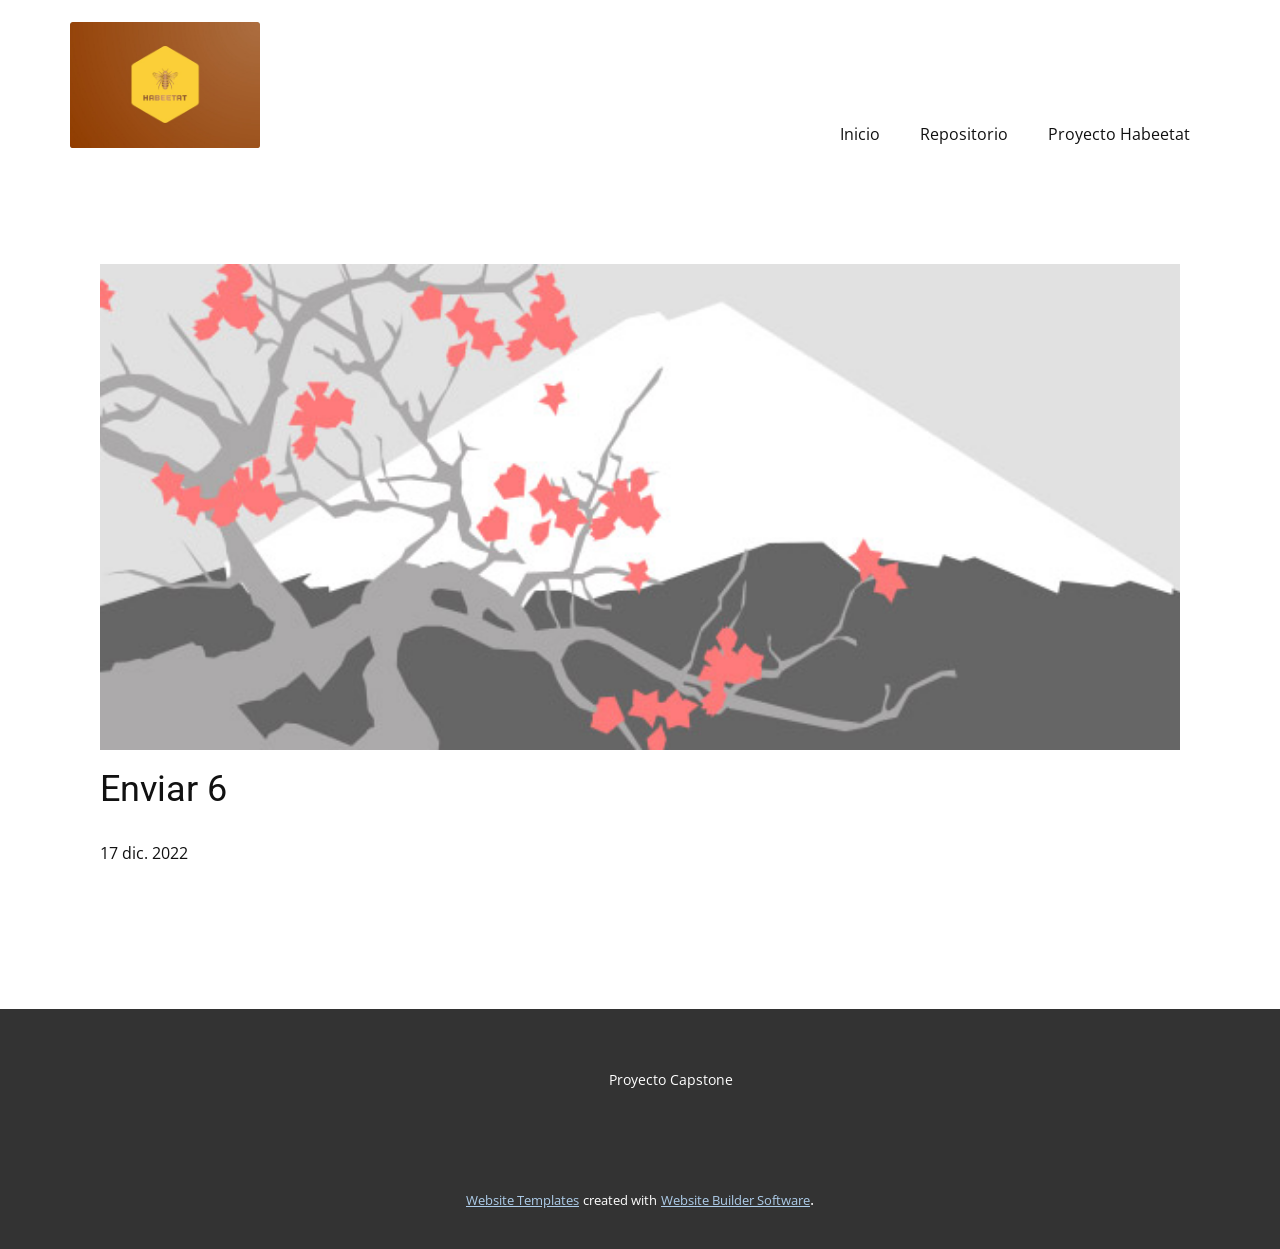
<file: Site_Web_Creacion/Site3/blog/enviar-6.html>
<!DOCTYPE html>
<html style="font-size: 16px;" lang="es"><head>
    <meta name="viewport" content="width=device-width, initial-scale=1.0">
    <meta charset="utf-8">
    <meta name="keywords" content="Encabezado de la Publicación 1">
    <meta name="description" content="">
    <title>Enviar 6</title>
    <link rel="stylesheet" href="../nicepage.css" media="screen">
<link rel="stylesheet" href="../Post-Template.css" media="screen">
    <script class="u-script" type="text/javascript" src="../jquery.js" defer=""></script>
    <script class="u-script" type="text/javascript" src="../nicepage.js" defer=""></script>
    <meta name="generator" content="Nicepage 4.21.12, nicepage.com">
    <link id="u-theme-google-font" rel="stylesheet" href="https://fonts.googleapis.com/css?family=Roboto:100,100i,300,300i,400,400i,500,500i,700,700i,900,900i|Open+Sans:300,300i,400,400i,500,500i,600,600i,700,700i,800,800i">
    
    
    <script type="application/ld+json">{
		"@context": "http://schema.org",
		"@type": "Organization",
		"name": "",
		"logo": "images/hb.jpeg"
}</script>
    <meta name="theme-color" content="#478ac9">
  </head>
  <body class="u-body u-xl-mode" data-lang="es"><header class="u-clearfix u-header u-header" id="sec-6538"><div class="u-clearfix u-sheet u-sheet-1">
        <a href="https://nicepage.com" class="u-image u-logo u-image-1" data-image-width="825" data-image-height="544">
          <img src="../images/hb.jpeg" class="u-logo-image u-logo-image-1">
        </a>
        <nav class="u-menu u-menu-one-level u-offcanvas u-menu-1">
          <div class="menu-collapse" style="font-size: 1rem; letter-spacing: 0px;">
            <a class="u-button-style u-custom-left-right-menu-spacing u-custom-padding-bottom u-custom-top-bottom-menu-spacing u-nav-link u-text-active-palette-1-base u-text-hover-palette-2-base" href="#">
              <svg class="u-svg-link" viewBox="0 0 24 24"><use xmlns:xlink="http://www.w3.org/1999/xlink" xlink:href="#menu-hamburger"></use></svg>
              <svg class="u-svg-content" version="1.1" id="menu-hamburger" viewBox="0 0 16 16" x="0px" y="0px" xmlns:xlink="http://www.w3.org/1999/xlink" xmlns="http://www.w3.org/2000/svg"><g><rect y="1" width="16" height="2"></rect><rect y="7" width="16" height="2"></rect><rect y="13" width="16" height="2"></rect>
</g></svg>
            </a>
          </div>
          <div class="u-custom-menu u-nav-container">
            <ul class="u-nav u-unstyled u-nav-1"><li class="u-nav-item"><a class="u-button-style u-nav-link u-text-active-palette-1-base u-text-hover-palette-2-base" href="../Inicio.html" style="padding: 10px 20px;">Inicio</a>
</li><li class="u-nav-item"><a class="u-button-style u-nav-link u-text-active-palette-1-base u-text-hover-palette-2-base" href="../Repositorio.html" style="padding: 10px 20px;">Repositorio</a>
</li><li class="u-nav-item"><a class="u-button-style u-nav-link u-text-active-palette-1-base u-text-hover-palette-2-base" href="../Proyecto-Habeetat.html" style="padding: 10px 20px;">Proyecto Habeetat</a>
</li></ul>
          </div>
          <div class="u-custom-menu u-nav-container-collapse">
            <div class="u-black u-container-style u-inner-container-layout u-opacity u-opacity-95 u-sidenav">
              <div class="u-inner-container-layout u-sidenav-overflow">
                <div class="u-menu-close"></div>
                <ul class="u-align-center u-nav u-popupmenu-items u-unstyled u-nav-2"><li class="u-nav-item"><a class="u-button-style u-nav-link" href="../Inicio.html">Inicio</a>
</li><li class="u-nav-item"><a class="u-button-style u-nav-link" href="../Repositorio.html">Repositorio</a>
</li><li class="u-nav-item"><a class="u-button-style u-nav-link" href="../Proyecto-Habeetat.html">Proyecto Habeetat</a>
</li></ul>
              </div>
            </div>
            <div class="u-black u-menu-overlay u-opacity u-opacity-70"></div>
          </div>
        </nav>
      </div></header>
    <section class="u-align-center u-clearfix u-section-1" id="sec-05a9">
      <div class="u-clearfix u-sheet u-valign-middle-md u-valign-middle-sm u-valign-middle-xs u-sheet-1"><!--post_details--><!--post_details_options_json--><!--{"source":""}--><!--/post_details_options_json--><!--blog_post-->
        <div class="u-container-style u-expanded-width u-post-details u-post-details-1">
          <div class="u-container-layout u-valign-middle u-container-layout-1"><!--blog_post_image-->
            <img alt="" class="u-blog-control u-expanded-width u-image u-image-default u-image-1" src="../images/0fd3416c.jpeg"><!--/blog_post_image--><!--blog_post_header-->
            <h2 class="u-blog-control u-text u-text-1">Enviar 6</h2><!--/blog_post_header--><!--blog_post_metadata-->
            <div class="u-blog-control u-metadata u-metadata-1"><!--blog_post_metadata_date-->
              <span class="u-meta-date u-meta-icon">17 dic. 2022</span><!--/blog_post_metadata_date--><!--blog_post_metadata_category-->
              <!--/blog_post_metadata_category--><!--blog_post_metadata_comments-->
              <!--/blog_post_metadata_comments-->
            </div><!--/blog_post_metadata--><!--blog_post_content-->
            <div class="u-align-justify u-blog-control u-post-content u-text u-text-2 fr-view">
  
  </div><!--/blog_post_content-->
          </div>
        </div><!--/blog_post--><!--/post_details-->
      </div>
    </section>
    
    
    <footer class="u-align-center u-clearfix u-footer u-grey-80 u-footer" id="sec-a3a4"><div class="u-clearfix u-sheet u-valign-middle u-sheet-1">
        <p class="u-small-text u-text u-text-variant u-text-1">Proyecto Capstone</p>
      </div></footer>
    <section class="u-backlink u-clearfix u-grey-80">
      <a class="u-link" href="https://nicepage.com/website-templates" target="_blank">
        <span>Website Templates</span>
      </a>
      <p class="u-text">
        <span>created with</span>
      </p>
      <a class="u-link" href="" target="_blank">
        <span>Website Builder Software</span>
      </a>. 
    </section>
  
</body></html>
</file>
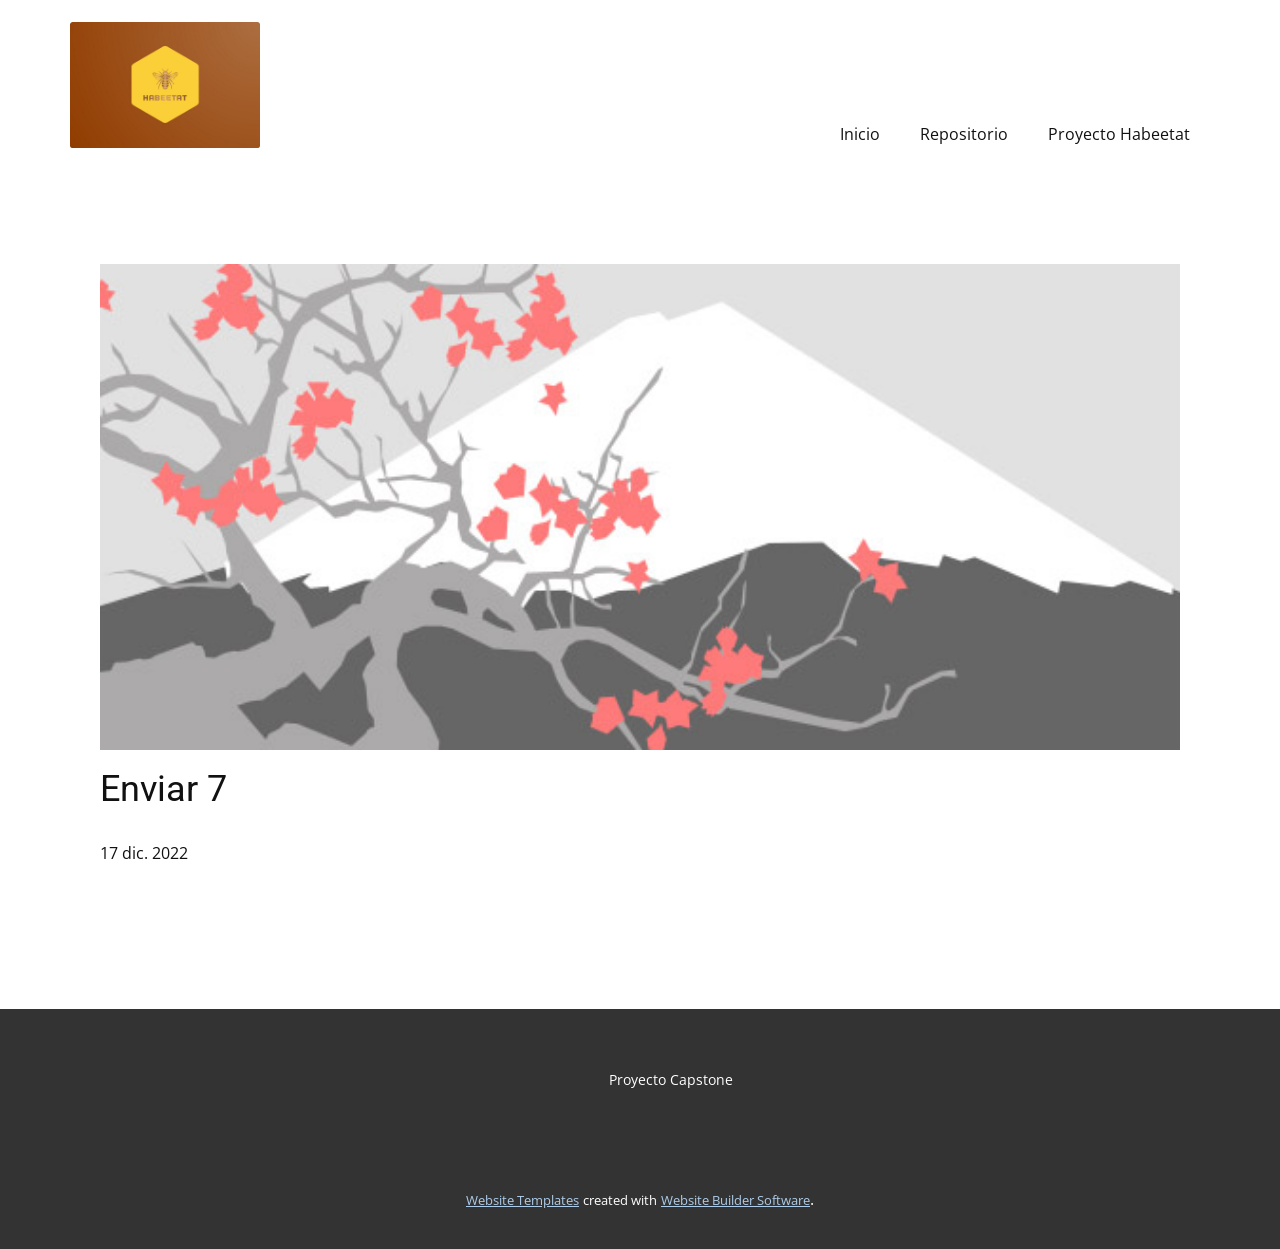
<file: Site_Web_Creacion/Site3/blog/enviar-7.html>
<!DOCTYPE html>
<html style="font-size: 16px;" lang="es"><head>
    <meta name="viewport" content="width=device-width, initial-scale=1.0">
    <meta charset="utf-8">
    <meta name="keywords" content="Encabezado de la Publicación 1">
    <meta name="description" content="">
    <title>Enviar 7</title>
    <link rel="stylesheet" href="../nicepage.css" media="screen">
<link rel="stylesheet" href="../Post-Template.css" media="screen">
    <script class="u-script" type="text/javascript" src="../jquery.js" defer=""></script>
    <script class="u-script" type="text/javascript" src="../nicepage.js" defer=""></script>
    <meta name="generator" content="Nicepage 4.21.12, nicepage.com">
    <link id="u-theme-google-font" rel="stylesheet" href="https://fonts.googleapis.com/css?family=Roboto:100,100i,300,300i,400,400i,500,500i,700,700i,900,900i|Open+Sans:300,300i,400,400i,500,500i,600,600i,700,700i,800,800i">
    
    
    <script type="application/ld+json">{
		"@context": "http://schema.org",
		"@type": "Organization",
		"name": "",
		"logo": "images/hb.jpeg"
}</script>
    <meta name="theme-color" content="#478ac9">
  </head>
  <body class="u-body u-xl-mode" data-lang="es"><header class="u-clearfix u-header u-header" id="sec-6538"><div class="u-clearfix u-sheet u-sheet-1">
        <a href="https://nicepage.com" class="u-image u-logo u-image-1" data-image-width="825" data-image-height="544">
          <img src="../images/hb.jpeg" class="u-logo-image u-logo-image-1">
        </a>
        <nav class="u-menu u-menu-one-level u-offcanvas u-menu-1">
          <div class="menu-collapse" style="font-size: 1rem; letter-spacing: 0px;">
            <a class="u-button-style u-custom-left-right-menu-spacing u-custom-padding-bottom u-custom-top-bottom-menu-spacing u-nav-link u-text-active-palette-1-base u-text-hover-palette-2-base" href="#">
              <svg class="u-svg-link" viewBox="0 0 24 24"><use xmlns:xlink="http://www.w3.org/1999/xlink" xlink:href="#menu-hamburger"></use></svg>
              <svg class="u-svg-content" version="1.1" id="menu-hamburger" viewBox="0 0 16 16" x="0px" y="0px" xmlns:xlink="http://www.w3.org/1999/xlink" xmlns="http://www.w3.org/2000/svg"><g><rect y="1" width="16" height="2"></rect><rect y="7" width="16" height="2"></rect><rect y="13" width="16" height="2"></rect>
</g></svg>
            </a>
          </div>
          <div class="u-custom-menu u-nav-container">
            <ul class="u-nav u-unstyled u-nav-1"><li class="u-nav-item"><a class="u-button-style u-nav-link u-text-active-palette-1-base u-text-hover-palette-2-base" href="../Inicio.html" style="padding: 10px 20px;">Inicio</a>
</li><li class="u-nav-item"><a class="u-button-style u-nav-link u-text-active-palette-1-base u-text-hover-palette-2-base" href="../Repositorio.html" style="padding: 10px 20px;">Repositorio</a>
</li><li class="u-nav-item"><a class="u-button-style u-nav-link u-text-active-palette-1-base u-text-hover-palette-2-base" href="../Proyecto-Habeetat.html" style="padding: 10px 20px;">Proyecto Habeetat</a>
</li></ul>
          </div>
          <div class="u-custom-menu u-nav-container-collapse">
            <div class="u-black u-container-style u-inner-container-layout u-opacity u-opacity-95 u-sidenav">
              <div class="u-inner-container-layout u-sidenav-overflow">
                <div class="u-menu-close"></div>
                <ul class="u-align-center u-nav u-popupmenu-items u-unstyled u-nav-2"><li class="u-nav-item"><a class="u-button-style u-nav-link" href="../Inicio.html">Inicio</a>
</li><li class="u-nav-item"><a class="u-button-style u-nav-link" href="../Repositorio.html">Repositorio</a>
</li><li class="u-nav-item"><a class="u-button-style u-nav-link" href="../Proyecto-Habeetat.html">Proyecto Habeetat</a>
</li></ul>
              </div>
            </div>
            <div class="u-black u-menu-overlay u-opacity u-opacity-70"></div>
          </div>
        </nav>
      </div></header>
    <section class="u-align-center u-clearfix u-section-1" id="sec-05a9">
      <div class="u-clearfix u-sheet u-valign-middle-md u-valign-middle-sm u-valign-middle-xs u-sheet-1"><!--post_details--><!--post_details_options_json--><!--{"source":""}--><!--/post_details_options_json--><!--blog_post-->
        <div class="u-container-style u-expanded-width u-post-details u-post-details-1">
          <div class="u-container-layout u-valign-middle u-container-layout-1"><!--blog_post_image-->
            <img alt="" class="u-blog-control u-expanded-width u-image u-image-default u-image-1" src="../images/0fd3416c.jpeg"><!--/blog_post_image--><!--blog_post_header-->
            <h2 class="u-blog-control u-text u-text-1">Enviar 7</h2><!--/blog_post_header--><!--blog_post_metadata-->
            <div class="u-blog-control u-metadata u-metadata-1"><!--blog_post_metadata_date-->
              <span class="u-meta-date u-meta-icon">17 dic. 2022</span><!--/blog_post_metadata_date--><!--blog_post_metadata_category-->
              <!--/blog_post_metadata_category--><!--blog_post_metadata_comments-->
              <!--/blog_post_metadata_comments-->
            </div><!--/blog_post_metadata--><!--blog_post_content-->
            <div class="u-align-justify u-blog-control u-post-content u-text u-text-2 fr-view">
  
  </div><!--/blog_post_content-->
          </div>
        </div><!--/blog_post--><!--/post_details-->
      </div>
    </section>
    
    
    <footer class="u-align-center u-clearfix u-footer u-grey-80 u-footer" id="sec-a3a4"><div class="u-clearfix u-sheet u-valign-middle u-sheet-1">
        <p class="u-small-text u-text u-text-variant u-text-1">Proyecto Capstone</p>
      </div></footer>
    <section class="u-backlink u-clearfix u-grey-80">
      <a class="u-link" href="https://nicepage.com/website-templates" target="_blank">
        <span>Website Templates</span>
      </a>
      <p class="u-text">
        <span>created with</span>
      </p>
      <a class="u-link" href="" target="_blank">
        <span>Website Builder Software</span>
      </a>. 
    </section>
  
</body></html>
</file>
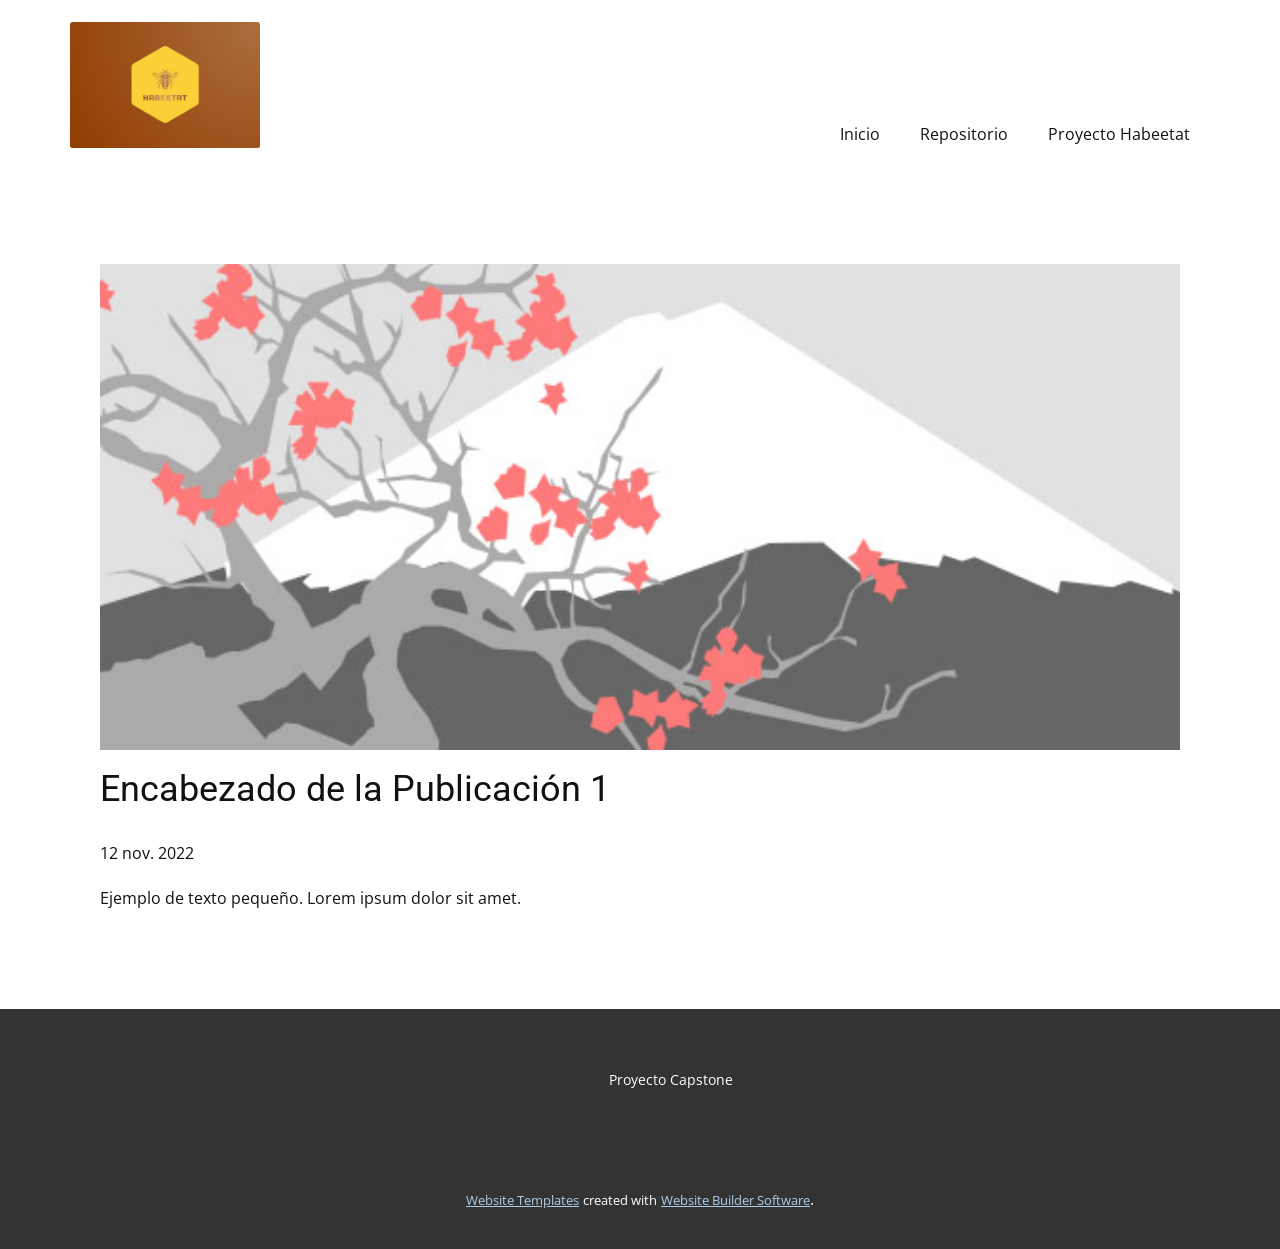
<file: Site_Web_Creacion/Site3/blog/enviar.html>
<!DOCTYPE html>
<html style="font-size: 16px;" lang="es"><head>
    <meta name="viewport" content="width=device-width, initial-scale=1.0">
    <meta charset="utf-8">
    <meta name="keywords" content="Encabezado de la Publicación 1">
    <meta name="description" content="">
    <title>Encabezado de la Publicación 1</title>
    <link rel="stylesheet" href="../nicepage.css" media="screen">
<link rel="stylesheet" href="../Post-Template.css" media="screen">
    <script class="u-script" type="text/javascript" src="../jquery.js" defer=""></script>
    <script class="u-script" type="text/javascript" src="../nicepage.js" defer=""></script>
    <meta name="generator" content="Nicepage 4.21.12, nicepage.com">
    <link id="u-theme-google-font" rel="stylesheet" href="https://fonts.googleapis.com/css?family=Roboto:100,100i,300,300i,400,400i,500,500i,700,700i,900,900i|Open+Sans:300,300i,400,400i,500,500i,600,600i,700,700i,800,800i">
    
    
    <script type="application/ld+json">{
		"@context": "http://schema.org",
		"@type": "Organization",
		"name": "",
		"logo": "images/hb.jpeg"
}</script>
    <meta name="theme-color" content="#478ac9">
  </head>
  <body class="u-body u-xl-mode" data-lang="es"><header class="u-clearfix u-header u-header" id="sec-6538"><div class="u-clearfix u-sheet u-sheet-1">
        <a href="https://nicepage.com" class="u-image u-logo u-image-1" data-image-width="825" data-image-height="544">
          <img src="../images/hb.jpeg" class="u-logo-image u-logo-image-1">
        </a>
        <nav class="u-menu u-menu-one-level u-offcanvas u-menu-1">
          <div class="menu-collapse" style="font-size: 1rem; letter-spacing: 0px;">
            <a class="u-button-style u-custom-left-right-menu-spacing u-custom-padding-bottom u-custom-top-bottom-menu-spacing u-nav-link u-text-active-palette-1-base u-text-hover-palette-2-base" href="#">
              <svg class="u-svg-link" viewBox="0 0 24 24"><use xmlns:xlink="http://www.w3.org/1999/xlink" xlink:href="#menu-hamburger"></use></svg>
              <svg class="u-svg-content" version="1.1" id="menu-hamburger" viewBox="0 0 16 16" x="0px" y="0px" xmlns:xlink="http://www.w3.org/1999/xlink" xmlns="http://www.w3.org/2000/svg"><g><rect y="1" width="16" height="2"></rect><rect y="7" width="16" height="2"></rect><rect y="13" width="16" height="2"></rect>
</g></svg>
            </a>
          </div>
          <div class="u-custom-menu u-nav-container">
            <ul class="u-nav u-unstyled u-nav-1"><li class="u-nav-item"><a class="u-button-style u-nav-link u-text-active-palette-1-base u-text-hover-palette-2-base" href="../Inicio.html" style="padding: 10px 20px;">Inicio</a>
</li><li class="u-nav-item"><a class="u-button-style u-nav-link u-text-active-palette-1-base u-text-hover-palette-2-base" href="../Repositorio.html" style="padding: 10px 20px;">Repositorio</a>
</li><li class="u-nav-item"><a class="u-button-style u-nav-link u-text-active-palette-1-base u-text-hover-palette-2-base" href="../Proyecto-Habeetat.html" style="padding: 10px 20px;">Proyecto Habeetat</a>
</li></ul>
          </div>
          <div class="u-custom-menu u-nav-container-collapse">
            <div class="u-black u-container-style u-inner-container-layout u-opacity u-opacity-95 u-sidenav">
              <div class="u-inner-container-layout u-sidenav-overflow">
                <div class="u-menu-close"></div>
                <ul class="u-align-center u-nav u-popupmenu-items u-unstyled u-nav-2"><li class="u-nav-item"><a class="u-button-style u-nav-link" href="../Inicio.html">Inicio</a>
</li><li class="u-nav-item"><a class="u-button-style u-nav-link" href="../Repositorio.html">Repositorio</a>
</li><li class="u-nav-item"><a class="u-button-style u-nav-link" href="../Proyecto-Habeetat.html">Proyecto Habeetat</a>
</li></ul>
              </div>
            </div>
            <div class="u-black u-menu-overlay u-opacity u-opacity-70"></div>
          </div>
        </nav>
      </div></header>
    <section class="u-align-center u-clearfix u-section-1" id="sec-05a9">
      <div class="u-clearfix u-sheet u-valign-middle-md u-valign-middle-sm u-valign-middle-xs u-sheet-1"><!--post_details--><!--post_details_options_json--><!--{"source":""}--><!--/post_details_options_json--><!--blog_post-->
        <div class="u-container-style u-expanded-width u-post-details u-post-details-1">
          <div class="u-container-layout u-valign-middle u-container-layout-1"><!--blog_post_image-->
            <img alt="" class="u-blog-control u-expanded-width u-image u-image-default u-image-1" src="../images/0fd3416c.jpeg"><!--/blog_post_image--><!--blog_post_header-->
            <h2 class="u-blog-control u-text u-text-1">Encabezado de la Publicación 1</h2><!--/blog_post_header--><!--blog_post_metadata-->
            <div class="u-blog-control u-metadata u-metadata-1"><!--blog_post_metadata_date-->
              <span class="u-meta-date u-meta-icon">12 nov. 2022</span><!--/blog_post_metadata_date--><!--blog_post_metadata_category-->
              <!--/blog_post_metadata_category--><!--blog_post_metadata_comments-->
              <!--/blog_post_metadata_comments-->
            </div><!--/blog_post_metadata--><!--blog_post_content-->
            <div class="u-align-justify u-blog-control u-post-content u-text u-text-2 fr-view">
  Ejemplo de texto pequeño. Lorem ipsum dolor sit amet.
  </div><!--/blog_post_content-->
          </div>
        </div><!--/blog_post--><!--/post_details-->
      </div>
    </section>
    
    
    <footer class="u-align-center u-clearfix u-footer u-grey-80 u-footer" id="sec-a3a4"><div class="u-clearfix u-sheet u-valign-middle u-sheet-1">
        <p class="u-small-text u-text u-text-variant u-text-1">Proyecto Capstone</p>
      </div></footer>
    <section class="u-backlink u-clearfix u-grey-80">
      <a class="u-link" href="https://nicepage.com/website-templates" target="_blank">
        <span>Website Templates</span>
      </a>
      <p class="u-text">
        <span>created with</span>
      </p>
      <a class="u-link" href="" target="_blank">
        <span>Website Builder Software</span>
      </a>. 
    </section>
  
</body></html>
</file>
